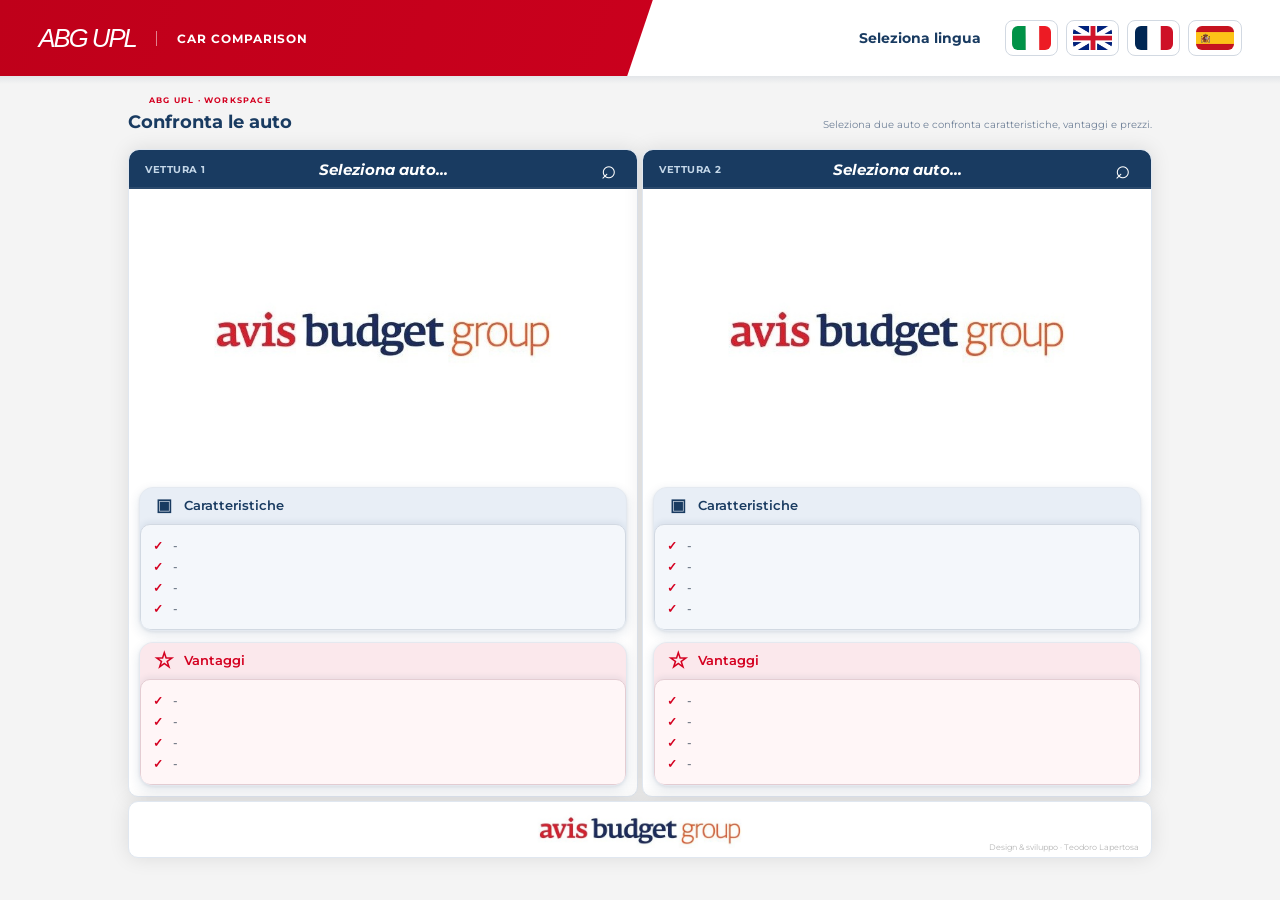
<file: index.html>
<!DOCTYPE html>
<html lang="it">
<head>
  
<!-- Google tag (gtag.js) -->
<script async src="https://www.googletagmanager.com/gtag/js?id=G-CV9P8TYSRZ"></script>
<script>
  window.dataLayer = window.dataLayer || [];
  function gtag(){dataLayer.push(arguments);}
  gtag('js', new Date());

  gtag('config', 'G-CV9P8TYSRZ');
</script>


  <meta name="viewport" content="width=device-width, initial-scale=1.0, viewport-fit=cover">
  <link rel="icon" type="image/png" href="favicon.png">
  <link rel="apple-touch-icon" sizes="180x180" href="apple-touch-icon.png">
  <meta name="apple-mobile-web-app-title" content="ABG UPL">
  <meta name="apple-mobile-web-app-capable" content="yes">
  <meta name="apple-mobile-web-app-status-bar-style" content="black-translucent">
  <meta name="theme-color" content="#d40020" media="(max-width: 768px)">
  <link rel="stylesheet" href="style.css">
<meta charset="UTF-8">
<title>ABG UPL</title>
<link href="https://fonts.googleapis.com/css2?family=Montserrat&display=swap" rel="stylesheet">
</head>




<body>
   

<header class="barra-superiore">

  <div class="marchio">
    <span class="nome-marchio">ABG UPL</span>
    <span class="descrizione-marchio">CAR COMPARISON</span>
  </div>

  <div class="strumenti-barra">
   <span class="testo-confronto" id="seleziona-lingua">
  Seleziona lingua
</span>

    <div class="bandiere" aria-label="Seleziona lingua">

      <button type="button" onclick="cambiaLingua('it')" title="Italiano">
        <img src="it.jpg" alt="Italiano">
      </button>

      <button type="button" onclick="cambiaLingua('en')" title="English">
        <img src="uk.jpg" alt="English">
      </button>

      <button type="button" onclick="cambiaLingua('fr')" title="Français">
        <img src="fr.jpg" alt="Français">
      </button>

      <button type="button" onclick="cambiaLingua('es')" title="Español">
        <img src="es.jpg" alt="Español">
      </button>

    </div>
  </div>

</header>

<main class="contenuto-pagina">





<section class="introduzione-confronto">

  <div class="titolo-confronto">
    <span class="etichetta-workspace">ABG UPL · WORKSPACE</span>
    <h1>Confronta le auto</h1>
  </div>

  <p class="descrizione-confronto">
    Seleziona due auto e confronta caratteristiche, vantaggi e prezzi.
  </p>

</section>




 <div class="cards">

  <div class="card">
    <div class="selettore">


<span class="etichetta-vettura" id="etichetta-vettura1">
  Vettura 1
</span>

      <input
        type="text"
        id="auto1"
        placeholder="Seleziona auto..."
        onfocus="apriListaDaCampo(this)"
        onclick="apriListaDaCampo(this)"
        oninput="filtra('auto1','list1')"
        autocomplete="off"
      >

      <button
        type="button"
        id="btn-auto1"
        class="lens"
        onclick="azioneSelettore(1)"
      >⌕</button>

      <div class="dropdown" id="list1"></div>
    </div>

    <div class="img-box">
      <img id="logo1" src="foto auto/logo.jpg">
      <img
<img
  id="img1"
  style="display:none; cursor:pointer;"
  onclick="apriModuliVuoti(1)"
  title="Clicca per inserire i prezzi"
>
    </div>

<h2 id="nome1" style="display:none;">Seleziona Auto</h2>

    <div>
      <div id="listino-box1" style="display:none;">
        <span class="diagonal-strike">
          € <span id="listino1"></span>
        </span>
      </div>

      <div id="prezzo-box1" style="display:none; color:#d40020 ; font-size:18px;">
        € <span id="prezzo-upgrade1"></span> / day + tax
      </div>
    </div>

    <div id="admin-panel1" style="display:none;">
      <input id="input-listino1" placeholder="Prezzo listino">
      <input id="input-upgrade1" placeholder="Prezzo scontato">
      <button onclick="aggiornaPrezzi(1)">OK</button>
      <button class="btn-pulisci" onclick="nascondiExtra(1)">Pulisci</button>
    </div>

<section class="info-auto caratteristiche">
  <h3>Caratteristiche</h3>

  <ul>
    <li id="c1a"></li>
    <li id="c2a"></li>
    <li id="c3a"></li>
    <li id="c4a"></li>
  </ul>
</section>

<section class="info-auto vantaggi">
  <h3>Vantaggi</h3>

  <ul>
    <li id="v1a"></li>
    <li id="v2a"></li>
    <li id="v3a"></li>
    <li id="v4a"></li>
  </ul>
</section>


  </div>


  <div class="card">
    <div class="selettore">


<span class="etichetta-vettura" id="etichetta-vettura2">
  Vettura 2
</span>


      <input
        type="text"
        id="auto2"
        placeholder="Seleziona auto..."
        onfocus="apriListaDaCampo(this)"
        onclick="apriListaDaCampo(this)"
        oninput="filtra('auto2','list2')"
        autocomplete="off"
      >

      <button
        type="button"
        id="btn-auto2"
        class="lens"
        onclick="azioneSelettore(2)"
      >⌕</button>

      <div class="dropdown" id="list2"></div>
    </div>

    <div class="img-box">
      <img id="logo2" src="foto auto/logo.jpg">
<img
  id="img2"
  style="display:none;"
  onclick="apriModuliVuoti(2)"
  title="Clicca per inserire i prezzi"
>
    </div>

<h2 id="nome2" style="display:none;">Seleziona Auto</h2>

    <div>
      <div id="listino-box2" style="display:none;">
        <span class="diagonal-strike">
          € <span id="listino2"></span>
        </span>
      </div>

      <div id="prezzo-box2" style="display:none; color:#d40020 ; font-size:18px;">
        € <span id="prezzo-upgrade2"></span> / day + tax
      </div>
    </div>

    <div id="admin-panel2" style="display:none;">
      <input id="input-listino2" placeholder="Prezzo listino">
      <input id="input-upgrade2" placeholder="Prezzo scontato">
      <button onclick="aggiornaPrezzi(2)">OK</button>
      <button class="btn-pulisci" onclick="nascondiExtra(2)">Pulisci</button>
    </div>



<section class="info-auto caratteristiche">
  <h3>Caratteristiche</h3>

  <ul>
    <li id="c1b"></li>
    <li id="c2b"></li>
    <li id="c3b"></li>
    <li id="c4b"></li>
  </ul>
</section>

<section class="info-auto vantaggi">
  <h3>Vantaggi</h3>

  <ul>
    <li id="v1b"></li>
    <li id="v2b"></li>
    <li id="v3b"></li>
    <li id="v4b"></li>
  </ul>
</section>



  </div>

</div>

<script>function _0x22aa(_0x57114e,_0x12fef5){_0x57114e=_0x57114e-0x144;const _0x4f6f85=_0x4f6f();let _0x22aa47=_0x4f6f85[_0x57114e];return _0x22aa47;}const _0x50299a=_0x22aa;(function(_0x12b7a3,_0x42f76a){const _0x19788c=_0x22aa,_0x55383f=_0x12b7a3();while(!![]){try{const _0x1fcc68=parseInt(_0x19788c(0x1fb))/0x1*(-parseInt(_0x19788c(0x156))/0x2)+parseInt(_0x19788c(0x1c6))/0x3*(-parseInt(_0x19788c(0x200))/0x4)+parseInt(_0x19788c(0x1f1))/0x5+parseInt(_0x19788c(0x152))/0x6*(-parseInt(_0x19788c(0x1dd))/0x7)+parseInt(_0x19788c(0x163))/0x8*(-parseInt(_0x19788c(0x213))/0x9)+-parseInt(_0x19788c(0x173))/0xa+parseInt(_0x19788c(0x16c))/0xb;if(_0x1fcc68===_0x42f76a)break;else _0x55383f['push'](_0x55383f['shift']());}catch(_0x1a5afa){_0x55383f['push'](_0x55383f['shift']());}}}(_0x4f6f,0x3fefb));let prezziConfermati={0x1:![],0x2:![]},ultimaAuto1='',ultimaAuto2='';function aggiornaPrezzi(_0x4cad5c){const _0xc5de5=_0x22aa,_0x6b8f10=document['getElementById']('input-listino'+_0x4cad5c)['value'],_0xa5b3d=document[_0xc5de5(0x182)](_0xc5de5(0x240)+_0x4cad5c)['value'],_0x464d6d=document['getElementById']('listino-box'+_0x4cad5c),_0x306581=document['getElementById']('prezzo-box'+_0x4cad5c);if(!_0x6b8f10||!_0xa5b3d){_0x464d6d[_0xc5de5(0x1b6)]['display']=_0xc5de5(0x299),_0x306581[_0xc5de5(0x1b6)][_0xc5de5(0x247)]='none';return;}document['getElementById']('listino'+_0x4cad5c)['innerText']=_0x6b8f10,document[_0xc5de5(0x182)]('prezzo-upgrade'+_0x4cad5c)[_0xc5de5(0x25c)]=_0xa5b3d,document['getElementById']('listino'+_0x4cad5c)['style']['fontWeight']='bold',document['getElementById']('prezzo-upgrade'+_0x4cad5c)[_0xc5de5(0x1b6)][_0xc5de5(0x281)]='bold',_0x464d6d['style']['display']='block',_0x306581['style']['display']='block',prezziConfermati[_0x4cad5c]=!![],document['getElementById']('admin-panel'+_0x4cad5c)['style'][_0xc5de5(0x247)]='none';}let lingua='it';const auto={'':{'img':'foto\x20auto/logo2.jpg','c1':'-','c2':'-','c3':'-','c4':'-','v1':'-','v2':'-','v3':'-','v4':'-'},'Audi\x20A3':{'img':_0x50299a(0x2f0),'it':{'c1':_0x50299a(0x1b7),'c2':'Compatta\x20elegante\x20e\x20versatile','c3':'Guida\x20stabile\x20anche\x20in\x20autostrada','c4':_0x50299a(0x26e),'v1':'Ideale\x20per\x20coppie\x20e\x20professionisti','v2':'Comoda\x20per\x20viaggi\x20medio-lunghi','v3':_0x50299a(0x2fd),'v4':'Qualità\x20superiore\x20senza\x20grandi\x20ingombri'},'en':{'c1':'380-litre\x20boot','c2':_0x50299a(0x22f),'c3':'Stable\x20motorway\x20handling','c4':'Refined\x20and\x20comfortable\x20cabin','v1':'Ideal\x20for\x20couples\x20and\x20professionals','v2':'Comfortable\x20over\x20medium-long\x20distances','v3':'Suitable\x20for\x20cities\x20and\x20business\x20trips','v4':'Premium\x20quality\x20without\x20excessive\x20bulk'},'fr':{'c1':_0x50299a(0x1e7),'c2':_0x50299a(0x297),'c3':_0x50299a(0x1a9),'c4':'Habitacle\x20soigné\x20et\x20confortable','v1':'Idéale\x20pour\x20couples\x20et\x20professionnels','v2':'Confortable\x20sur\x20moyennes-longues\x20distances','v3':'Adaptée\x20aux\x20villes\x20et\x20déplacements\x20professionnels','v4':'Qualité\x20supérieure\x20sans\x20grand\x20encombrement'},'es':{'c1':'Maletero\x20380\x20litros','c2':'Compacto\x20elegante\x20y\x20versátil','c3':'Conducción\x20estable\x20incluso\x20en\x20autopista','c4':'Habitáculo\x20cuidado\x20y\x20confortable','v1':_0x50299a(0x264),'v2':_0x50299a(0x21b),'v3':'Adecuado\x20para\x20ciudad\x20y\x20trabajo','v4':'Calidad\x20superior\x20sin\x20volumen\x20excesivo'}},'Audi\x20A5':{'img':_0x50299a(0x149),'it':{'c1':_0x50299a(0x267),'c2':'Berlina\x20elegante\x20e\x20confortevole','c3':'Guida\x20fluida\x20alle\x20alte\x20velocità','c4':'Abitacolo\x20silenzioso\x20nei\x20lunghi\x20tragitti','v1':_0x50299a(0x2e6),'v2':'Perfetta\x20per\x20autostrada\x20e\x20cerimonie','v3':'Immagine\x20professionale\x20e\x20comfort\x20elevato','v4':_0x50299a(0x2c5)},'en':{'c1':_0x50299a(0x1a0),'c2':'Elegant\x20comfortable\x20saloon','c3':'Smooth\x20at\x20motorway\x20speeds','c4':_0x50299a(0x1f6),'v1':'Ideal\x20for\x20business\x20customers','v2':_0x50299a(0x17f),'v3':'Professional\x20image\x20with\x20excellent\x20comfort','v4':'Elegant\x20presentation\x20for\x20every\x20appointment'},'fr':{'c1':_0x50299a(0x229),'c2':_0x50299a(0x1e3),'c3':'Conduite\x20fluide\x20à\x20vitesse\x20autoroutière','c4':'Habitacle\x20silencieux\x20sur\x20longs\x20trajets','v1':'Idéale\x20pour\x20clientèle\x20professionnelle','v2':_0x50299a(0x2dd),'v3':'Image\x20professionnelle\x20et\x20confort\x20élevé','v4':_0x50299a(0x1a2)},'es':{'c1':'Maletero\x20417\x20litros','c2':_0x50299a(0x2d2),'c3':'Conducción\x20fluida\x20a\x20velocidad\x20de\x20crucero','c4':_0x50299a(0x218),'v1':'Ideal\x20para\x20clientes\x20profesionales','v2':'Perfecta\x20para\x20autopista\x20y\x20ceremonias','v3':'Imagen\x20profesional\x20y\x20confort\x20elevado','v4':'Imagen\x20elegante\x20para\x20cada\x20cita'}},'Audi\x20Q2':{'img':'foto\x20auto/audi\x20q2.jpg','it':{'c1':_0x50299a(0x252),'c2':_0x50299a(0x1fe),'c3':'Seduta\x20rialzata,\x20ottima\x20visibilità','c4':_0x50299a(0x18a),'v1':_0x50299a(0x2a1),'v2':'Comodo\x20accesso\x20per\x20persone\x20e\x20bagagli','v3':_0x50299a(0x1d5),'v4':_0x50299a(0x179)},'en':{'c1':_0x50299a(0x1c8),'c2':_0x50299a(0x18f),'c3':'Raised\x20seating,\x20excellent\x20visibility','c4':_0x50299a(0x288),'v1':'Ideal\x20for\x20couples\x20and\x20families','v2':_0x50299a(0x187),'v3':'Perfect\x20for\x20beaches\x20and\x20villages','v4':_0x50299a(0x28c)},'fr':{'c1':_0x50299a(0x258),'c2':'Crossover\x20compact\x20et\x20polyvalent','c3':_0x50299a(0x1cd),'c4':'Maniable\x20en\x20ville\x20et\x20sur\x20route','v1':_0x50299a(0x249),'v2':'Accès\x20facile\x20pour\x20passagers\x20et\x20bagages','v3':'Parfait\x20pour\x20plages\x20et\x20villages','v4':_0x50299a(0x161)},'es':{'c1':'Maletero\x20405\x20litros','c2':_0x50299a(0x151),'c3':'Asiento\x20elevado,\x20excelente\x20visibilidad','c4':_0x50299a(0x175),'v1':_0x50299a(0x1c7),'v2':_0x50299a(0x284),'v3':'Perfecto\x20para\x20playas\x20y\x20pueblos','v4':'Estilo\x20SUV,\x20aparcamiento\x20todavía\x20sencillo'}},'Audi\x20Q3':{'img':_0x50299a(0x144),'it':{'c1':_0x50299a(0x254),'c2':_0x50299a(0x26c),'c3':_0x50299a(0x246),'c4':'Seconda\x20fila\x20comoda\x20per\x20adulti','v1':'Ideale\x20per\x20famiglie\x20e\x20gruppi','v2':'Adatto\x20a\x20valigie\x20voluminose','v3':'Perfetto\x20per\x20esplorare\x20la\x20Puglia','v4':'Spazio\x20abbondante\x20senza\x20eccessivo\x20ingombro'},'en':{'c1':'488-litre\x20boot','c2':'Spacious\x20versatile\x20SUV','c3':_0x50299a(0x23a),'c4':'Comfortable\x20second\x20row\x20for\x20adults','v1':'Ideal\x20for\x20families\x20and\x20groups','v2':_0x50299a(0x1f3),'v3':_0x50299a(0x1e2),'v4':'Generous\x20room\x20without\x20excessive\x20bulk'},'fr':{'c1':'Coffre\x20488\x20litres','c2':'SUV\x20spacieux\x20et\x20polyvalent','c3':'Rassurant\x20même\x20à\x20pleine\x20charge','c4':'Seconde\x20rangée\x20confortable\x20pour\x20adultes','v1':'Idéal\x20pour\x20familles\x20et\x20groupes','v2':'Adapté\x20aux\x20bagages\x20volumineux','v3':'Parfait\x20pour\x20découvrir\x20les\x20Pouilles','v4':_0x50299a(0x2be)},'es':{'c1':_0x50299a(0x277),'c2':_0x50299a(0x2f8),'c3':'Seguro\x20incluso\x20a\x20plena\x20carga','c4':_0x50299a(0x1d0),'v1':'Ideal\x20para\x20familias\x20y\x20grupos','v2':'Adecuado\x20para\x20equipaje\x20voluminoso','v3':_0x50299a(0x186),'v4':'Mucho\x20espacio\x20sin\x20volumen\x20excesivo'}},'BMW\x20Serie\x202':{'img':'foto\x20auto/s2.jpg','it':{'c1':'Bagagliaio\x20415\x20litri','c2':'Compatta\x20elegante\x20e\x20versatile','c3':_0x50299a(0x199),'c4':'Abitacolo\x20curato\x20e\x20confortevole','v1':'Ideale\x20per\x20coppie\x20e\x20professionisti','v2':'Comoda\x20per\x20viaggi\x20medio-lunghi','v3':_0x50299a(0x2fd),'v4':'Qualità\x20superiore\x20senza\x20grandi\x20ingombri'},'en':{'c1':'415-litre\x20boot','c2':'Elegant\x20versatile\x20compact','c3':'Stable\x20motorway\x20handling','c4':'Refined\x20and\x20comfortable\x20cabin','v1':_0x50299a(0x1da),'v2':'Comfortable\x20over\x20medium-long\x20distances','v3':'Suitable\x20for\x20cities\x20and\x20business\x20trips','v4':_0x50299a(0x2c8)},'fr':{'c1':'Coffre\x20415\x20litres','c2':_0x50299a(0x297),'c3':'Conduite\x20stable\x20même\x20sur\x20autoroute','c4':_0x50299a(0x29d),'v1':_0x50299a(0x28a),'v2':_0x50299a(0x29b),'v3':'Adaptée\x20aux\x20villes\x20et\x20déplacements\x20professionnels','v4':_0x50299a(0x255)},'es':{'c1':'Maletero\x20415\x20litros','c2':_0x50299a(0x20f),'c3':'Conducción\x20estable\x20incluso\x20en\x20autopista','c4':'Habitáculo\x20cuidado\x20y\x20confortable','v1':'Ideal\x20para\x20parejas\x20y\x20profesionales','v2':'Cómodo\x20en\x20distancias\x20medias-largas','v3':_0x50299a(0x15d),'v4':'Calidad\x20superior\x20sin\x20volumen\x20excesivo'}},'BMW\x20X2':{'img':'foto\x20auto/x2.jpg','it':{'c1':'Bagagliaio\x20515\x20litri','c2':_0x50299a(0x1fe),'c3':'Seduta\x20rialzata,\x20ottima\x20visibilità','c4':'Maneggevole\x20tra\x20città\x20e\x20statali','v1':'Ideale\x20per\x20coppie\x20e\x20famiglie','v2':'Comodo\x20accesso\x20per\x20persone\x20e\x20bagagli','v3':'Perfetto\x20per\x20spiagge\x20e\x20borghi','v4':'Stile\x20SUV,\x20parcheggio\x20ancora\x20semplice'},'en':{'c1':'515-litre\x20boot','c2':_0x50299a(0x18f),'c3':_0x50299a(0x24d),'c4':_0x50299a(0x288),'v1':_0x50299a(0x211),'v2':_0x50299a(0x187),'v3':_0x50299a(0x15f),'v4':_0x50299a(0x28c)},'fr':{'c1':_0x50299a(0x242),'c2':'Crossover\x20compact\x20et\x20polyvalent','c3':'Assise\x20surélevée,\x20excellente\x20visibilité','c4':_0x50299a(0x27a),'v1':'Idéal\x20pour\x20couples\x20et\x20familles','v2':'Accès\x20facile\x20pour\x20passagers\x20et\x20bagages','v3':'Parfait\x20pour\x20plages\x20et\x20villages','v4':_0x50299a(0x161)},'es':{'c1':_0x50299a(0x231),'c2':_0x50299a(0x151),'c3':'Asiento\x20elevado,\x20excelente\x20visibilidad','c4':'Manejable\x20entre\x20ciudad\x20y\x20carretera','v1':'Ideal\x20para\x20parejas\x20y\x20familias','v2':_0x50299a(0x284),'v3':_0x50299a(0x1b5),'v4':_0x50299a(0x2ab)}},'BYD\x20Atto\x202':{'img':_0x50299a(0x23e),'it':{'c1':'Bagagliaio\x20425\x20litri','c2':'Crossover\x20compatto\x20e\x20versatile','c3':'Seduta\x20rialzata,\x20ottima\x20visibilità','c4':'Maneggevole\x20tra\x20città\x20e\x20statali','v1':'Ideale\x20per\x20coppie\x20e\x20famiglie','v2':'Comodo\x20accesso\x20per\x20persone\x20e\x20bagagli','v3':'Perfetto\x20per\x20spiagge\x20e\x20borghi','v4':_0x50299a(0x179)},'en':{'c1':_0x50299a(0x30a),'c2':'Compact\x20versatile\x20crossover','c3':_0x50299a(0x24d),'c4':_0x50299a(0x288),'v1':_0x50299a(0x211),'v2':'Easy\x20access\x20for\x20passengers\x20and\x20luggage','v3':'Perfect\x20for\x20beaches\x20and\x20villages','v4':'SUV\x20style,\x20still\x20easy\x20to\x20park'},'fr':{'c1':'Coffre\x20425\x20litres','c2':'Crossover\x20compact\x20et\x20polyvalent','c3':_0x50299a(0x1cd),'c4':'Maniable\x20en\x20ville\x20et\x20sur\x20route','v1':'Idéal\x20pour\x20couples\x20et\x20familles','v2':'Accès\x20facile\x20pour\x20passagers\x20et\x20bagages','v3':'Parfait\x20pour\x20plages\x20et\x20villages','v4':_0x50299a(0x161)},'es':{'c1':_0x50299a(0x2f5),'c2':_0x50299a(0x151),'c3':_0x50299a(0x275),'c4':'Manejable\x20entre\x20ciudad\x20y\x20carretera','v1':'Ideal\x20para\x20parejas\x20y\x20familias','v2':_0x50299a(0x284),'v3':'Perfecto\x20para\x20playas\x20y\x20pueblos','v4':'Estilo\x20SUV,\x20aparcamiento\x20todavía\x20sencillo'}},'BYD\x20Seal\x206':{'img':'foto\x20auto/byd\x20seal\x206.jpg','it':{'c1':'Bagagliaio\x20491\x20litri','c2':'Berlina\x20elegante\x20e\x20confortevole','c3':_0x50299a(0x162),'c4':_0x50299a(0x1e1),'v1':'Ideale\x20per\x20clienti\x20business','v2':'Perfetta\x20per\x20autostrada\x20e\x20cerimonie','v3':'Immagine\x20professionale\x20e\x20comfort\x20elevato','v4':'Presentazione\x20elegante\x20per\x20ogni\x20appuntamento'},'en':{'c1':'491-litre\x20boot','c2':_0x50299a(0x2ff),'c3':'Smooth\x20at\x20motorway\x20speeds','c4':'Quiet\x20cabin\x20over\x20longer\x20distances','v1':'Ideal\x20for\x20business\x20customers','v2':_0x50299a(0x17f),'v3':'Professional\x20image\x20with\x20excellent\x20comfort','v4':'Elegant\x20presentation\x20for\x20every\x20appointment'},'fr':{'c1':'Coffre\x20491\x20litres','c2':'Berline\x20élégante\x20et\x20confortable','c3':_0x50299a(0x14c),'c4':'Habitacle\x20silencieux\x20sur\x20longs\x20trajets','v1':_0x50299a(0x2d3),'v2':_0x50299a(0x2dd),'v3':'Image\x20professionnelle\x20et\x20confort\x20élevé','v4':'Présentation\x20élégante\x20pour\x20chaque\x20rendez-vous'},'es':{'c1':_0x50299a(0x2cf),'c2':_0x50299a(0x2d2),'c3':'Conducción\x20fluida\x20a\x20velocidad\x20de\x20crucero','c4':'Habitáculo\x20silencioso\x20en\x20trayectos\x20largos','v1':'Ideal\x20para\x20clientes\x20profesionales','v2':_0x50299a(0x21a),'v3':_0x50299a(0x191),'v4':'Imagen\x20elegante\x20para\x20cada\x20cita'}},'BYD\x20Seal\x206\x20SW':{'img':_0x50299a(0x2b5),'it':{'c1':'Bagagliaio\x20500\x20litri','c2':_0x50299a(0x23b),'c3':'Guida\x20stabile\x20nei\x20lunghi\x20percorsi','c4':'Carico\x20lungo\x20facilmente\x20sfruttabile','v1':_0x50299a(0x26a),'v2':_0x50299a(0x1eb),'v3':'Molto\x20spazio\x20senza\x20scegliere\x20un\x20SUV','v4':'Più\x20carico,\x20stessa\x20comodità\x20di\x20guida'},'en':{'c1':'500-litre\x20boot','c2':'Spacious\x20estate\x20car','c3':'Stable\x20over\x20longer\x20routes','c4':_0x50299a(0x2d0),'v1':'Ideal\x20for\x20families\x20carrying\x20luggage','v2':_0x50299a(0x1d7),'v3':'Generous\x20space\x20without\x20choosing\x20an\x20SUV','v4':_0x50299a(0x311)},'fr':{'c1':'Coffre\x20500\x20litres','c2':'Break\x20spacieux','c3':'Stable\x20sur\x20les\x20longs\x20parcours','c4':_0x50299a(0x2bb),'v1':'Idéal\x20pour\x20familles\x20avec\x20bagages','v2':'Parfait\x20pour\x20vacances\x20et\x20déplacements','v3':'Beaucoup\x20d’espace\x20sans\x20choisir\x20un\x20SUV','v4':'Plus\x20de\x20bagages,\x20conduite\x20toujours\x20agréable'},'es':{'c1':_0x50299a(0x26b),'c2':'Familiar\x20amplio','c3':_0x50299a(0x1f5),'c4':'Zona\x20de\x20carga\x20larga\x20aprovechable','v1':_0x50299a(0x168),'v2':'Perfecto\x20para\x20vacaciones\x20y\x20trabajo','v3':'Mucho\x20espacio\x20sin\x20elegir\x20un\x20SUV','v4':_0x50299a(0x286)}},'BYD\x20Seal\x20U':{'img':'foto\x20auto/byd\x20seal\x20u.jpg','it':{'c1':_0x50299a(0x316),'c2':'SUV\x20spazioso\x20e\x20versatile','c3':'Guida\x20sicura\x20anche\x20a\x20pieno\x20carico','c4':'Seconda\x20fila\x20comoda\x20per\x20adulti','v1':_0x50299a(0x1ba),'v2':'Adatto\x20a\x20valigie\x20voluminose','v3':_0x50299a(0x317),'v4':'Spazio\x20abbondante\x20senza\x20eccessivo\x20ingombro'},'en':{'c1':_0x50299a(0x30a),'c2':_0x50299a(0x15c),'c3':_0x50299a(0x23a),'c4':'Comfortable\x20second\x20row\x20for\x20adults','v1':_0x50299a(0x15a),'v2':_0x50299a(0x1f3),'v3':_0x50299a(0x1e2),'v4':'Generous\x20room\x20without\x20excessive\x20bulk'},'fr':{'c1':'Coffre\x20425\x20litres','c2':'SUV\x20spacieux\x20et\x20polyvalent','c3':_0x50299a(0x190),'c4':'Seconde\x20rangée\x20confortable\x20pour\x20adultes','v1':'Idéal\x20pour\x20familles\x20et\x20groupes','v2':'Adapté\x20aux\x20bagages\x20volumineux','v3':'Parfait\x20pour\x20découvrir\x20les\x20Pouilles','v4':'Espace\x20généreux\x20sans\x20encombrement\x20excessif'},'es':{'c1':'Maletero\x20425\x20litros','c2':'SUV\x20amplio\x20y\x20versátil','c3':'Seguro\x20incluso\x20a\x20plena\x20carga','c4':_0x50299a(0x1d0),'v1':_0x50299a(0x174),'v2':_0x50299a(0x23d),'v3':'Perfecto\x20para\x20recorrer\x20Apulia','v4':_0x50299a(0x295)}},'Citroën\x20DS4':{'img':'foto\x20auto/ds4.jpg','it':{'c1':_0x50299a(0x1ea),'c2':'Compatta\x20elegante\x20e\x20versatile','c3':'Guida\x20stabile\x20anche\x20in\x20autostrada','c4':'Abitacolo\x20curato\x20e\x20confortevole','v1':'Ideale\x20per\x20coppie\x20e\x20professionisti','v2':'Comoda\x20per\x20viaggi\x20medio-lunghi','v3':'Adatta\x20a\x20città\x20e\x20trasferte','v4':'Qualità\x20superiore\x20senza\x20grandi\x20ingombri'},'en':{'c1':'390-litre\x20boot','c2':_0x50299a(0x22f),'c3':_0x50299a(0x2d1),'c4':'Refined\x20and\x20comfortable\x20cabin','v1':_0x50299a(0x1da),'v2':_0x50299a(0x2dc),'v3':'Suitable\x20for\x20cities\x20and\x20business\x20trips','v4':_0x50299a(0x2c8)},'fr':{'c1':'Coffre\x20390\x20litres','c2':'Compacte\x20élégante\x20et\x20polyvalente','c3':'Conduite\x20stable\x20même\x20sur\x20autoroute','c4':_0x50299a(0x29d),'v1':'Idéale\x20pour\x20couples\x20et\x20professionnels','v2':_0x50299a(0x29b),'v3':'Adaptée\x20aux\x20villes\x20et\x20déplacements\x20professionnels','v4':'Qualité\x20supérieure\x20sans\x20grand\x20encombrement'},'es':{'c1':_0x50299a(0x265),'c2':'Compacto\x20elegante\x20y\x20versátil','c3':_0x50299a(0x237),'c4':'Habitáculo\x20cuidado\x20y\x20confortable','v1':'Ideal\x20para\x20parejas\x20y\x20profesionales','v2':'Cómodo\x20en\x20distancias\x20medias-largas','v3':'Adecuado\x20para\x20ciudad\x20y\x20trabajo','v4':_0x50299a(0x2f4)}},'Citroën\x20DS7':{'img':'foto\x20auto/ds7.jpg','it':{'c1':_0x50299a(0x1ec),'c2':_0x50299a(0x296),'c3':_0x50299a(0x26d),'c4':'Abitacolo\x20ampio\x20per\x20ogni\x20passeggero','v1':'Ideale\x20per\x20famiglie\x20numerose','v2':_0x50299a(0x1fa),'v3':'Massimo\x20comfort\x20nei\x20lunghi\x20viaggi','v4':'Nessun\x20compromesso\x20su\x20spazio\x20e\x20comfort'},'en':{'c1':'555-litre\x20boot','c2':_0x50299a(0x216),'c3':'Stable\x20over\x20longer\x20distances','c4':'Roomy\x20cabin\x20for\x20every\x20passenger','v1':'Ideal\x20for\x20larger\x20families','v2':_0x50299a(0x1c4),'v3':'Maximum\x20comfort\x20on\x20longer\x20journeys','v4':'No\x20compromises\x20on\x20room\x20and\x20comfort'},'fr':{'c1':_0x50299a(0x2aa),'c2':'Grand\x20SUV\x20très\x20spacieux','c3':_0x50299a(0x172),'c4':'Habitacle\x20généreux\x20pour\x20chaque\x20passager','v1':'Idéal\x20pour\x20familles\x20nombreuses','v2':_0x50299a(0x1b3),'v3':_0x50299a(0x1b4),'v4':_0x50299a(0x28d)},'es':{'c1':_0x50299a(0x201),'c2':_0x50299a(0x1bc),'c3':'Estable\x20en\x20largas\x20distancias','c4':'Habitáculo\x20amplio\x20para\x20cada\x20pasajero','v1':'Ideal\x20para\x20familias\x20numerosas','v2':'Perfecto\x20con\x20mucho\x20equipaje','v3':'Máximo\x20confort\x20en\x20trayectos\x20largos','v4':_0x50299a(0x2db)}},'Cupra\x20Formentor':{'img':_0x50299a(0x2ae),'it':{'c1':_0x50299a(0x1af),'c2':'SUV\x20spazioso\x20e\x20versatile','c3':'Guida\x20sicura\x20anche\x20a\x20pieno\x20carico','c4':_0x50299a(0x196),'v1':_0x50299a(0x1ba),'v2':_0x50299a(0x194),'v3':_0x50299a(0x317),'v4':'Spazio\x20abbondante\x20senza\x20eccessivo\x20ingombro'},'en':{'c1':'450-litre\x20boot','c2':'Spacious\x20versatile\x20SUV','c3':_0x50299a(0x23a),'c4':_0x50299a(0x279),'v1':'Ideal\x20for\x20families\x20and\x20groups','v2':'Suitable\x20for\x20bulky\x20luggage','v3':_0x50299a(0x1e2),'v4':'Generous\x20room\x20without\x20excessive\x20bulk'},'fr':{'c1':'Coffre\x20450\x20litres','c2':'SUV\x20spacieux\x20et\x20polyvalent','c3':_0x50299a(0x190),'c4':'Seconde\x20rangée\x20confortable\x20pour\x20adultes','v1':'Idéal\x20pour\x20familles\x20et\x20groupes','v2':_0x50299a(0x2e4),'v3':_0x50299a(0x2c1),'v4':_0x50299a(0x2be)},'es':{'c1':'Maletero\x20450\x20litros','c2':'SUV\x20amplio\x20y\x20versátil','c3':'Seguro\x20incluso\x20a\x20plena\x20carga','c4':_0x50299a(0x1d0),'v1':_0x50299a(0x174),'v2':'Adecuado\x20para\x20equipaje\x20voluminoso','v3':'Perfecto\x20para\x20recorrer\x20Apulia','v4':'Mucho\x20espacio\x20sin\x20volumen\x20excesivo'}},'Fiat\x20500':{'img':'foto\x20auto/500.jpg','it':{'c1':'Bagagliaio\x20185\x20litri','c2':'City\x20car\x20compatta','c3':'Agile\x20nel\x20traffico\x20urbano','c4':'Parcheggio\x20semplice\x20negli\x20spazi\x20stretti','v1':_0x50299a(0x314),'v2':'Consumi\x20contenuti\x20nei\x20brevi\x20tragitti','v3':'Perfetta\x20per\x20città\x20e\x20borghi','v4':_0x50299a(0x209)},'en':{'c1':'185-litre\x20boot','c2':'Compact\x20city\x20car','c3':'Agile\x20in\x20urban\x20traffic','c4':_0x50299a(0x29a),'v1':'Ideal\x20for\x20couples\x20and\x20solo\x20travellers','v2':_0x50299a(0x2a7),'v3':_0x50299a(0x224),'v4':'Generally\x20affordable\x20rental\x20costs'},'fr':{'c1':'Coffre\x20185\x20litres','c2':'Citadine\x20compacte','c3':'Agile\x20dans\x20la\x20circulation\x20urbaine','c4':'Stationnement\x20facile\x20dans\x20les\x20espaces\x20étroits','v1':'Idéale\x20pour\x20couples\x20et\x20voyageurs\x20seuls','v2':_0x50299a(0x234),'v3':'Parfaite\x20en\x20ville\x20et\x20villages','v4':'Coûts\x20de\x20location\x20généralement\x20contenus'},'es':{'c1':'Maletero\x20185\x20litros','c2':'Urbano\x20compacto','c3':'Ágil\x20en\x20el\x20tráfico\x20urbano','c4':'Aparcamiento\x20fácil\x20en\x20espacios\x20reducidos','v1':_0x50299a(0x241),'v2':'Eficiente\x20en\x20trayectos\x20cortos','v3':'Perfecto\x20para\x20ciudades\x20y\x20pueblos','v4':_0x50299a(0x272)}},'Fiat\x20500\x20Cabrio':{'img':_0x50299a(0x215),'it':{'c1':_0x50299a(0x2f9),'c2':_0x50299a(0x307),'c3':'Agile\x20nel\x20traffico\x20urbano','c4':'Parcheggio\x20semplice\x20negli\x20spazi\x20stretti','v1':'Ideale\x20per\x20coppie\x20e\x20single','v2':'Consumi\x20contenuti\x20nei\x20brevi\x20tragitti','v3':'Perfetta\x20per\x20città\x20e\x20borghi','v4':_0x50299a(0x209)},'en':{'c1':_0x50299a(0x21f),'c2':'Compact\x20city\x20car','c3':'Agile\x20in\x20urban\x20traffic','c4':'Easy\x20parking\x20in\x20tight\x20spaces','v1':_0x50299a(0x178),'v2':'Efficient\x20on\x20shorter\x20journeys','v3':'Perfect\x20for\x20towns\x20and\x20villages','v4':_0x50299a(0x226)},'fr':{'c1':'Coffre\x20185\x20litres','c2':'Citadine\x20compacte','c3':'Agile\x20dans\x20la\x20circulation\x20urbaine','c4':'Stationnement\x20facile\x20dans\x20les\x20espaces\x20étroits','v1':_0x50299a(0x189),'v2':_0x50299a(0x234),'v3':_0x50299a(0x2fc),'v4':'Coûts\x20de\x20location\x20généralement\x20contenus'},'es':{'c1':_0x50299a(0x243),'c2':'Urbano\x20compacto','c3':'Ágil\x20en\x20el\x20tráfico\x20urbano','c4':'Aparcamiento\x20fácil\x20en\x20espacios\x20reducidos','v1':'Ideal\x20para\x20parejas\x20y\x20viajeros\x20solos','v2':_0x50299a(0x2f1),'v3':_0x50299a(0x16d),'v4':'Costes\x20de\x20alquiler\x20generalmente\x20contenidos'}},'Fiat\x20600':{'img':'foto\x20auto/600.jpg','it':{'c1':_0x50299a(0x19c),'c2':'Crossover\x20compatto\x20e\x20versatile','c3':_0x50299a(0x20c),'c4':_0x50299a(0x18a),'v1':'Ideale\x20per\x20coppie\x20e\x20famiglie','v2':'Comodo\x20accesso\x20per\x20persone\x20e\x20bagagli','v3':'Perfetto\x20per\x20spiagge\x20e\x20borghi','v4':_0x50299a(0x179)},'en':{'c1':'385-litre\x20boot','c2':'Compact\x20versatile\x20crossover','c3':'Raised\x20seating,\x20excellent\x20visibility','c4':'Easy\x20around\x20towns\x20and\x20main\x20roads','v1':'Ideal\x20for\x20couples\x20and\x20families','v2':'Easy\x20access\x20for\x20passengers\x20and\x20luggage','v3':_0x50299a(0x15f),'v4':'SUV\x20style,\x20still\x20easy\x20to\x20park'},'fr':{'c1':'Coffre\x20385\x20litres','c2':'Crossover\x20compact\x20et\x20polyvalent','c3':'Assise\x20surélevée,\x20excellente\x20visibilité','c4':'Maniable\x20en\x20ville\x20et\x20sur\x20route','v1':'Idéal\x20pour\x20couples\x20et\x20familles','v2':_0x50299a(0x28e),'v3':'Parfait\x20pour\x20plages\x20et\x20villages','v4':'Style\x20SUV,\x20stationnement\x20toujours\x20facile'},'es':{'c1':'Maletero\x20385\x20litros','c2':'Crossover\x20compacto\x20y\x20versátil','c3':_0x50299a(0x275),'c4':'Manejable\x20entre\x20ciudad\x20y\x20carretera','v1':'Ideal\x20para\x20parejas\x20y\x20familias','v2':'Acceso\x20cómodo\x20para\x20personas\x20y\x20equipaje','v3':_0x50299a(0x1b5),'v4':_0x50299a(0x2ab)}},'Fiat\x20Panda':{'img':_0x50299a(0x24a),'it':{'c1':'Bagagliaio\x20225\x20litri','c2':'City\x20car\x20compatta','c3':'Agile\x20nel\x20traffico\x20urbano','c4':'Parcheggio\x20semplice\x20negli\x20spazi\x20stretti','v1':_0x50299a(0x314),'v2':'Consumi\x20contenuti\x20nei\x20brevi\x20tragitti','v3':'Perfetta\x20per\x20città\x20e\x20borghi','v4':'Costi\x20di\x20noleggio\x20generalmente\x20contenuti'},'en':{'c1':'225-litre\x20boot','c2':'Compact\x20city\x20car','c3':'Agile\x20in\x20urban\x20traffic','c4':_0x50299a(0x29a),'v1':'Ideal\x20for\x20couples\x20and\x20solo\x20travellers','v2':'Efficient\x20on\x20shorter\x20journeys','v3':'Perfect\x20for\x20towns\x20and\x20villages','v4':'Generally\x20affordable\x20rental\x20costs'},'fr':{'c1':'Coffre\x20225\x20litres','c2':'Citadine\x20compacte','c3':'Agile\x20dans\x20la\x20circulation\x20urbaine','c4':_0x50299a(0x2f6),'v1':_0x50299a(0x189),'v2':'Sobre\x20sur\x20les\x20courts\x20trajets','v3':'Parfaite\x20en\x20ville\x20et\x20villages','v4':'Coûts\x20de\x20location\x20généralement\x20contenus'},'es':{'c1':'Maletero\x20225\x20litros','c2':'Urbano\x20compacto','c3':_0x50299a(0x2ef),'c4':_0x50299a(0x2af),'v1':'Ideal\x20para\x20parejas\x20y\x20viajeros\x20solos','v2':'Eficiente\x20en\x20trayectos\x20cortos','v3':'Perfecto\x20para\x20ciudades\x20y\x20pueblos','v4':'Costes\x20de\x20alquiler\x20generalmente\x20contenidos'}},'Fiat\x20Grande\x20Panda':{'img':_0x50299a(0x1df),'it':{'c1':'Bagagliaio\x20412\x20litri','c2':'Crossover\x20compatto\x20e\x20versatile','c3':_0x50299a(0x20c),'c4':'Maneggevole\x20tra\x20città\x20e\x20statali','v1':'Ideale\x20per\x20coppie\x20e\x20famiglie','v2':'Comodo\x20accesso\x20per\x20persone\x20e\x20bagagli','v3':'Perfetto\x20per\x20spiagge\x20e\x20borghi','v4':_0x50299a(0x179)},'en':{'c1':'412-litre\x20boot','c2':'Compact\x20versatile\x20crossover','c3':_0x50299a(0x24d),'c4':'Easy\x20around\x20towns\x20and\x20main\x20roads','v1':'Ideal\x20for\x20couples\x20and\x20families','v2':'Easy\x20access\x20for\x20passengers\x20and\x20luggage','v3':'Perfect\x20for\x20beaches\x20and\x20villages','v4':'SUV\x20style,\x20still\x20easy\x20to\x20park'},'fr':{'c1':'Coffre\x20412\x20litres','c2':'Crossover\x20compact\x20et\x20polyvalent','c3':'Assise\x20surélevée,\x20excellente\x20visibilité','c4':_0x50299a(0x27a),'v1':_0x50299a(0x249),'v2':'Accès\x20facile\x20pour\x20passagers\x20et\x20bagages','v3':'Parfait\x20pour\x20plages\x20et\x20villages','v4':'Style\x20SUV,\x20stationnement\x20toujours\x20facile'},'es':{'c1':'Maletero\x20412\x20litros','c2':_0x50299a(0x151),'c3':'Asiento\x20elevado,\x20excelente\x20visibilidad','c4':_0x50299a(0x175),'v1':'Ideal\x20para\x20parejas\x20y\x20familias','v2':'Acceso\x20cómodo\x20para\x20personas\x20y\x20equipaje','v3':'Perfecto\x20para\x20playas\x20y\x20pueblos','v4':'Estilo\x20SUV,\x20aparcamiento\x20todavía\x20sencillo'}},'Fiat\x20Tipo':{'img':_0x50299a(0x1cb),'it':{'c1':_0x50299a(0x29c),'c2':'Compatta\x20elegante\x20e\x20versatile','c3':'Guida\x20stabile\x20anche\x20in\x20autostrada','c4':_0x50299a(0x26e),'v1':'Ideale\x20per\x20coppie\x20e\x20professionisti','v2':_0x50299a(0x25f),'v3':_0x50299a(0x2fd),'v4':'Qualità\x20superiore\x20senza\x20grandi\x20ingombri'},'en':{'c1':'440-litre\x20boot','c2':'Elegant\x20versatile\x20compact','c3':'Stable\x20motorway\x20handling','c4':'Refined\x20and\x20comfortable\x20cabin','v1':_0x50299a(0x1da),'v2':'Comfortable\x20over\x20medium-long\x20distances','v3':'Suitable\x20for\x20cities\x20and\x20business\x20trips','v4':_0x50299a(0x2c8)},'fr':{'c1':_0x50299a(0x266),'c2':_0x50299a(0x297),'c3':_0x50299a(0x1a9),'c4':'Habitacle\x20soigné\x20et\x20confortable','v1':'Idéale\x20pour\x20couples\x20et\x20professionnels','v2':_0x50299a(0x29b),'v3':'Adaptée\x20aux\x20villes\x20et\x20déplacements\x20professionnels','v4':_0x50299a(0x255)},'es':{'c1':'Maletero\x20440\x20litros','c2':_0x50299a(0x20f),'c3':'Conducción\x20estable\x20incluso\x20en\x20autopista','c4':_0x50299a(0x280),'v1':'Ideal\x20para\x20parejas\x20y\x20profesionales','v2':_0x50299a(0x21b),'v3':_0x50299a(0x15d),'v4':'Calidad\x20superior\x20sin\x20volumen\x20excesivo'}},'Fiat\x20Scudo':{'img':'foto\x20auto/scudo.jpg','it':{'c1':_0x50299a(0x302),'c2':'Van\x20capiente\x20e\x20funzionale','c3':'Porte\x20ampie,\x20accesso\x20molto\x20pratico','c4':'Grande\x20spazio\x20per\x20gruppi\x20numerosi','v1':'Ideale\x20con\x20attrezzature\x20ingombranti','v2':'Perfetto\x20per\x20transfer\x20ed\x20eventi','v3':_0x50299a(0x17d),'v4':'Trasporta\x20persone\x20e\x20attrezzature\x20insieme'},'en':{'c1':'1300-litre\x20boot','c2':'Capacious\x20functional\x20van','c3':'Wide\x20doors,\x20highly\x20practical\x20access','c4':'Generous\x20room\x20for\x20larger\x20groups','v1':'Ideal\x20with\x20bulky\x20equipment','v2':_0x50299a(0x30b),'v3':'Avoids\x20hiring\x20several\x20vehicles','v4':'Carries\x20passengers\x20and\x20equipment\x20together'},'fr':{'c1':_0x50299a(0x2d7),'c2':'Van\x20spacieux\x20et\x20fonctionnel','c3':'Portes\x20larges,\x20accès\x20très\x20pratique','c4':'Grand\x20espace\x20pour\x20groupes\x20nombreux','v1':_0x50299a(0x2a6),'v2':_0x50299a(0x206),'v3':'Évite\x20de\x20louer\x20plusieurs\x20véhicules','v4':_0x50299a(0x309)},'es':{'c1':'Maletero\x201300\x20litros','c2':'Van\x20amplio\x20y\x20funcional','c3':'Puertas\x20amplias,\x20acceso\x20muy\x20práctico','c4':'Gran\x20espacio\x20para\x20grupos\x20numerosos','v1':_0x50299a(0x1ee),'v2':'Perfecto\x20para\x20traslados\x20y\x20eventos','v3':_0x50299a(0x14a),'v4':_0x50299a(0x1ce)}},'Fiat\x20Ulysse':{'img':'foto\x20auto/ulysse.jpg','it':{'c1':_0x50299a(0x283),'c2':'Monovolume\x20spaziosa\x20e\x20modulabile','c3':'Accesso\x20ampio\x20alle\x20file\x20posteriori','c4':'Posti\x20comodi\x20per\x20adulti\x20e\x20bambini','v1':'Ideale\x20per\x20famiglie\x20e\x20gruppi','v2':_0x50299a(0x16b),'v3':'Bagagli\x20e\x20passeggeri\x20senza\x20compromessi','v4':_0x50299a(0x2fa)},'en':{'c1':_0x50299a(0x273),'c2':_0x50299a(0x205),'c3':'Wide\x20access\x20to\x20rear\x20rows','c4':'Comfortable\x20seating\x20for\x20adults\x20and\x20children','v1':'Ideal\x20for\x20families\x20and\x20groups','v2':_0x50299a(0x278),'v3':'Passengers\x20and\x20luggage\x20without\x20compromises','v4':_0x50299a(0x1e9)},'fr':{'c1':'Coffre\x20980\x20litres','c2':'Monospace\x20spacieux\x20et\x20modulable','c3':'Accès\x20large\x20aux\x20rangées\x20arrière','c4':'Places\x20confortables\x20pour\x20adultes\x20et\x20enfants','v1':'Idéal\x20pour\x20familles\x20et\x20groupes','v2':'Parfait\x20pour\x20transferts\x20aéroport','v3':'Passagers\x20et\x20bagages\x20sans\x20compromis','v4':'Tous\x20ensemble\x20dans\x20un\x20seul\x20véhicule'},'es':{'c1':'Maletero\x20980\x20litros','c2':'Monovolumen\x20amplio\x20y\x20modular','c3':'Acceso\x20amplio\x20a\x20filas\x20traseras','c4':'Asientos\x20cómodos\x20para\x20adultos\x20y\x20niños','v1':'Ideal\x20para\x20familias\x20y\x20grupos','v2':_0x50299a(0x1ac),'v3':_0x50299a(0x2bf),'v4':_0x50299a(0x14e)}},'Ford\x20Focus':{'img':_0x50299a(0x158),'it':{'c1':'Bagagliaio\x20392\x20litri','c2':'Compatta\x20elegante\x20e\x20versatile','c3':'Guida\x20stabile\x20anche\x20in\x20autostrada','c4':_0x50299a(0x26e),'v1':_0x50299a(0x2a5),'v2':'Comoda\x20per\x20viaggi\x20medio-lunghi','v3':'Adatta\x20a\x20città\x20e\x20trasferte','v4':_0x50299a(0x1bb)},'en':{'c1':_0x50299a(0x2d9),'c2':'Elegant\x20versatile\x20compact','c3':_0x50299a(0x2d1),'c4':'Refined\x20and\x20comfortable\x20cabin','v1':'Ideal\x20for\x20couples\x20and\x20professionals','v2':_0x50299a(0x2dc),'v3':_0x50299a(0x1bd),'v4':_0x50299a(0x2c8)},'fr':{'c1':'Coffre\x20392\x20litres','c2':'Compacte\x20élégante\x20et\x20polyvalente','c3':'Conduite\x20stable\x20même\x20sur\x20autoroute','c4':'Habitacle\x20soigné\x20et\x20confortable','v1':'Idéale\x20pour\x20couples\x20et\x20professionnels','v2':'Confortable\x20sur\x20moyennes-longues\x20distances','v3':'Adaptée\x20aux\x20villes\x20et\x20déplacements\x20professionnels','v4':'Qualité\x20supérieure\x20sans\x20grand\x20encombrement'},'es':{'c1':'Maletero\x20392\x20litros','c2':'Compacto\x20elegante\x20y\x20versátil','c3':_0x50299a(0x237),'c4':_0x50299a(0x280),'v1':'Ideal\x20para\x20parejas\x20y\x20profesionales','v2':'Cómodo\x20en\x20distancias\x20medias-largas','v3':_0x50299a(0x15d),'v4':_0x50299a(0x2f4)}},'Ford\x20Puma':{'img':'foto\x20auto/puma.jpg','it':{'c1':'Bagagliaio\x20456\x20litri','c2':'Crossover\x20compatto\x20e\x20versatile','c3':_0x50299a(0x20c),'c4':'Maneggevole\x20tra\x20città\x20e\x20statali','v1':'Ideale\x20per\x20coppie\x20e\x20famiglie','v2':'Comodo\x20accesso\x20per\x20persone\x20e\x20bagagli','v3':_0x50299a(0x1d5),'v4':'Stile\x20SUV,\x20parcheggio\x20ancora\x20semplice'},'en':{'c1':'456-litre\x20boot','c2':'Compact\x20versatile\x20crossover','c3':'Raised\x20seating,\x20excellent\x20visibility','c4':'Easy\x20around\x20towns\x20and\x20main\x20roads','v1':_0x50299a(0x211),'v2':'Easy\x20access\x20for\x20passengers\x20and\x20luggage','v3':_0x50299a(0x15f),'v4':'SUV\x20style,\x20still\x20easy\x20to\x20park'},'fr':{'c1':'Coffre\x20456\x20litres','c2':'Crossover\x20compact\x20et\x20polyvalent','c3':_0x50299a(0x1cd),'c4':'Maniable\x20en\x20ville\x20et\x20sur\x20route','v1':_0x50299a(0x249),'v2':'Accès\x20facile\x20pour\x20passagers\x20et\x20bagages','v3':'Parfait\x20pour\x20plages\x20et\x20villages','v4':'Style\x20SUV,\x20stationnement\x20toujours\x20facile'},'es':{'c1':'Maletero\x20456\x20litros','c2':_0x50299a(0x151),'c3':'Asiento\x20elevado,\x20excelente\x20visibilidad','c4':'Manejable\x20entre\x20ciudad\x20y\x20carretera','v1':'Ideal\x20para\x20parejas\x20y\x20familias','v2':_0x50299a(0x284),'v3':_0x50299a(0x1b5),'v4':'Estilo\x20SUV,\x20aparcamiento\x20todavía\x20sencillo'}},'Ford\x20Tourneo':{'img':'foto\x20auto/tourneo.jpg','it':{'c1':'Bagagliaio\x20650\x20litri','c2':'Monovolume\x20spaziosa\x20e\x20modulabile','c3':_0x50299a(0x1b9),'c4':'Posti\x20comodi\x20per\x20adulti\x20e\x20bambini','v1':'Ideale\x20per\x20famiglie\x20e\x20gruppi','v2':_0x50299a(0x16b),'v3':_0x50299a(0x1b0),'v4':'Tutti\x20insieme\x20in\x20una\x20sola\x20vettura'},'en':{'c1':_0x50299a(0x27d),'c2':_0x50299a(0x205),'c3':_0x50299a(0x2b6),'c4':'Comfortable\x20seating\x20for\x20adults\x20and\x20children','v1':'Ideal\x20for\x20families\x20and\x20groups','v2':_0x50299a(0x278),'v3':'Passengers\x20and\x20luggage\x20without\x20compromises','v4':'Everyone\x20together\x20in\x20one\x20vehicle'},'fr':{'c1':'Coffre\x20650\x20litres','c2':'Monospace\x20spacieux\x20et\x20modulable','c3':'Accès\x20large\x20aux\x20rangées\x20arrière','c4':'Places\x20confortables\x20pour\x20adultes\x20et\x20enfants','v1':'Idéal\x20pour\x20familles\x20et\x20groupes','v2':_0x50299a(0x169),'v3':'Passagers\x20et\x20bagages\x20sans\x20compromis','v4':_0x50299a(0x305)},'es':{'c1':'Maletero\x20650\x20litros','c2':_0x50299a(0x2d6),'c3':_0x50299a(0x292),'c4':'Asientos\x20cómodos\x20para\x20adultos\x20y\x20niños','v1':'Ideal\x20para\x20familias\x20y\x20grupos','v2':'Perfecto\x20para\x20traslados\x20al\x20aeropuerto','v3':'Pasajeros\x20y\x20equipaje\x20sin\x20concesiones','v4':'Todos\x20juntos\x20en\x20un\x20solo\x20vehículo'}},'Ford\x20Tourneo\x20(7\x20Posti)':{'img':_0x50299a(0x274),'it':{'c1':'Bagagliaio\x20172\x20litri','c2':'Monovolume\x20spaziosa\x20e\x20modulabile','c3':_0x50299a(0x1b9),'c4':'Posti\x20comodi\x20per\x20adulti\x20e\x20bambini','v1':'Ideale\x20per\x20famiglie\x20e\x20gruppi','v2':'Perfetta\x20per\x20transfer\x20aeroportuali','v3':'Bagagli\x20e\x20passeggeri\x20senza\x20compromessi','v4':_0x50299a(0x2fa)},'en':{'c1':'172-litre\x20boot','c2':_0x50299a(0x205),'c3':_0x50299a(0x2b6),'c4':'Comfortable\x20seating\x20for\x20adults\x20and\x20children','v1':_0x50299a(0x15a),'v2':'Perfect\x20for\x20airport\x20transfers','v3':'Passengers\x20and\x20luggage\x20without\x20compromises','v4':'Everyone\x20together\x20in\x20one\x20vehicle'},'fr':{'c1':_0x50299a(0x2b9),'c2':'Monospace\x20spacieux\x20et\x20modulable','c3':_0x50299a(0x1f2),'c4':'Places\x20confortables\x20pour\x20adultes\x20et\x20enfants','v1':'Idéal\x20pour\x20familles\x20et\x20groupes','v2':_0x50299a(0x169),'v3':_0x50299a(0x14b),'v4':_0x50299a(0x305)},'es':{'c1':_0x50299a(0x285),'c2':'Monovolumen\x20amplio\x20y\x20modular','c3':'Acceso\x20amplio\x20a\x20filas\x20traseras','c4':'Asientos\x20cómodos\x20para\x20adultos\x20y\x20niños','v1':'Ideal\x20para\x20familias\x20y\x20grupos','v2':'Perfecto\x20para\x20traslados\x20al\x20aeropuerto','v3':'Pasajeros\x20y\x20equipaje\x20sin\x20concesiones','v4':'Todos\x20juntos\x20en\x20un\x20solo\x20vehículo'}},'Hyundai\x20i10':{'img':'foto\x20auto/i10.jpg','it':{'c1':'Bagagliaio\x20252\x20litri','c2':'City\x20car\x20compatta','c3':_0x50299a(0x25a),'c4':'Parcheggio\x20semplice\x20negli\x20spazi\x20stretti','v1':'Ideale\x20per\x20coppie\x20e\x20single','v2':_0x50299a(0x2de),'v3':'Perfetta\x20per\x20città\x20e\x20borghi','v4':_0x50299a(0x209)},'en':{'c1':'252-litre\x20boot','c2':_0x50299a(0x2f7),'c3':'Agile\x20in\x20urban\x20traffic','c4':_0x50299a(0x29a),'v1':_0x50299a(0x178),'v2':'Efficient\x20on\x20shorter\x20journeys','v3':'Perfect\x20for\x20towns\x20and\x20villages','v4':'Generally\x20affordable\x20rental\x20costs'},'fr':{'c1':_0x50299a(0x1c1),'c2':_0x50299a(0x21e),'c3':'Agile\x20dans\x20la\x20circulation\x20urbaine','c4':'Stationnement\x20facile\x20dans\x20les\x20espaces\x20étroits','v1':'Idéale\x20pour\x20couples\x20et\x20voyageurs\x20seuls','v2':_0x50299a(0x234),'v3':'Parfaite\x20en\x20ville\x20et\x20villages','v4':'Coûts\x20de\x20location\x20généralement\x20contenus'},'es':{'c1':_0x50299a(0x2e9),'c2':'Urbano\x20compacto','c3':'Ágil\x20en\x20el\x20tráfico\x20urbano','c4':'Aparcamiento\x20fácil\x20en\x20espacios\x20reducidos','v1':'Ideal\x20para\x20parejas\x20y\x20viajeros\x20solos','v2':'Eficiente\x20en\x20trayectos\x20cortos','v3':'Perfecto\x20para\x20ciudades\x20y\x20pueblos','v4':_0x50299a(0x272)}},'Hyundai\x20Bayon':{'img':_0x50299a(0x1c2),'it':{'c1':_0x50299a(0x276),'c2':'Crossover\x20compatto\x20e\x20versatile','c3':'Seduta\x20rialzata,\x20ottima\x20visibilità','c4':_0x50299a(0x18a),'v1':_0x50299a(0x2a1),'v2':_0x50299a(0x15b),'v3':'Perfetto\x20per\x20spiagge\x20e\x20borghi','v4':_0x50299a(0x179)},'en':{'c1':'411-litre\x20boot','c2':'Compact\x20versatile\x20crossover','c3':'Raised\x20seating,\x20excellent\x20visibility','c4':'Easy\x20around\x20towns\x20and\x20main\x20roads','v1':'Ideal\x20for\x20couples\x20and\x20families','v2':_0x50299a(0x187),'v3':'Perfect\x20for\x20beaches\x20and\x20villages','v4':'SUV\x20style,\x20still\x20easy\x20to\x20park'},'fr':{'c1':_0x50299a(0x2c7),'c2':'Crossover\x20compact\x20et\x20polyvalent','c3':'Assise\x20surélevée,\x20excellente\x20visibilité','c4':_0x50299a(0x27a),'v1':_0x50299a(0x249),'v2':_0x50299a(0x28e),'v3':'Parfait\x20pour\x20plages\x20et\x20villages','v4':_0x50299a(0x161)},'es':{'c1':_0x50299a(0x2df),'c2':_0x50299a(0x151),'c3':'Asiento\x20elevado,\x20excelente\x20visibilidad','c4':_0x50299a(0x175),'v1':'Ideal\x20para\x20parejas\x20y\x20familias','v2':'Acceso\x20cómodo\x20para\x20personas\x20y\x20equipaje','v3':_0x50299a(0x1b5),'v4':'Estilo\x20SUV,\x20aparcamiento\x20todavía\x20sencillo'}},'Hyundai\x20Kona':{'img':_0x50299a(0x1d9),'it':{'c1':'Bagagliaio\x20466\x20litri','c2':'SUV\x20spazioso\x20e\x20versatile','c3':'Guida\x20sicura\x20anche\x20a\x20pieno\x20carico','c4':_0x50299a(0x196),'v1':'Ideale\x20per\x20famiglie\x20e\x20gruppi','v2':'Adatto\x20a\x20valigie\x20voluminose','v3':'Perfetto\x20per\x20esplorare\x20la\x20Puglia','v4':_0x50299a(0x27b)},'en':{'c1':'466-litre\x20boot','c2':'Spacious\x20versatile\x20SUV','c3':'Confident\x20even\x20when\x20fully\x20loaded','c4':'Comfortable\x20second\x20row\x20for\x20adults','v1':'Ideal\x20for\x20families\x20and\x20groups','v2':'Suitable\x20for\x20bulky\x20luggage','v3':_0x50299a(0x1e2),'v4':'Generous\x20room\x20without\x20excessive\x20bulk'},'fr':{'c1':'Coffre\x20466\x20litres','c2':'SUV\x20spacieux\x20et\x20polyvalent','c3':'Rassurant\x20même\x20à\x20pleine\x20charge','c4':'Seconde\x20rangée\x20confortable\x20pour\x20adultes','v1':'Idéal\x20pour\x20familles\x20et\x20groupes','v2':_0x50299a(0x2e4),'v3':'Parfait\x20pour\x20découvrir\x20les\x20Pouilles','v4':_0x50299a(0x2be)},'es':{'c1':'Maletero\x20466\x20litros','c2':'SUV\x20amplio\x20y\x20versátil','c3':_0x50299a(0x27c),'c4':'Segunda\x20fila\x20cómoda\x20para\x20adultos','v1':_0x50299a(0x174),'v2':'Adecuado\x20para\x20equipaje\x20voluminoso','v3':'Perfecto\x20para\x20recorrer\x20Apulia','v4':'Mucho\x20espacio\x20sin\x20volumen\x20excesivo'}},'Jaecoo\x205':{'img':'foto\x20auto/jaecoo5.jpg','it':{'c1':'Bagagliaio\x20410\x20litri','c2':_0x50299a(0x1fe),'c3':_0x50299a(0x20c),'c4':_0x50299a(0x18a),'v1':'Ideale\x20per\x20coppie\x20e\x20famiglie','v2':_0x50299a(0x15b),'v3':_0x50299a(0x1d5),'v4':_0x50299a(0x179)},'en':{'c1':'410-litre\x20boot','c2':'Compact\x20versatile\x20crossover','c3':'Raised\x20seating,\x20excellent\x20visibility','c4':'Easy\x20around\x20towns\x20and\x20main\x20roads','v1':'Ideal\x20for\x20couples\x20and\x20families','v2':_0x50299a(0x187),'v3':'Perfect\x20for\x20beaches\x20and\x20villages','v4':'SUV\x20style,\x20still\x20easy\x20to\x20park'},'fr':{'c1':_0x50299a(0x208),'c2':'Crossover\x20compact\x20et\x20polyvalent','c3':'Assise\x20surélevée,\x20excellente\x20visibilité','c4':'Maniable\x20en\x20ville\x20et\x20sur\x20route','v1':'Idéal\x20pour\x20couples\x20et\x20familles','v2':_0x50299a(0x28e),'v3':_0x50299a(0x306),'v4':'Style\x20SUV,\x20stationnement\x20toujours\x20facile'},'es':{'c1':'Maletero\x20410\x20litros','c2':_0x50299a(0x151),'c3':'Asiento\x20elevado,\x20excelente\x20visibilidad','c4':'Manejable\x20entre\x20ciudad\x20y\x20carretera','v1':_0x50299a(0x1c7),'v2':'Acceso\x20cómodo\x20para\x20personas\x20y\x20equipaje','v3':'Perfecto\x20para\x20playas\x20y\x20pueblos','v4':'Estilo\x20SUV,\x20aparcamiento\x20todavía\x20sencillo'}},'Jaecoo\x207':{'img':_0x50299a(0x223),'it':{'c1':_0x50299a(0x2e0),'c2':'SUV\x20spazioso\x20e\x20moderno','c3':'Abitacolo\x20ampio\x20e\x20confortevole','c4':'Tecnologia\x20completa\x20a\x20bordo','v1':_0x50299a(0x1d8),'v2':_0x50299a(0x166),'v3':_0x50299a(0x253),'v4':'Perfetto\x20per\x20esplorare\x20la\x20Puglia'},'en':{'c1':'500-litre\x20boot','c2':_0x50299a(0x251),'c3':_0x50299a(0x30c),'c4':_0x50299a(0x160),'v1':'Comfortable\x20for\x20families\x20and\x20luggage','v2':'Ideal\x20for\x20long\x20journeys','v3':'More\x20comfort\x20for\x20every\x20passenger','v4':'Perfect\x20for\x20exploring\x20Puglia'},'fr':{'c1':'Coffre\x20500\x20litres','c2':_0x50299a(0x2a8),'c3':'Habitacle\x20spacieux\x20et\x20confortable','c4':_0x50299a(0x225),'v1':'Confortable\x20pour\x20familles\x20et\x20bagages','v2':'Idéal\x20pour\x20les\x20longs\x20trajets','v3':'Plus\x20de\x20confort\x20pour\x20tous','v4':'Parfait\x20pour\x20explorer\x20les\x20Pouilles'},'es':{'c1':'Maletero\x20500\x20litros','c2':_0x50299a(0x1a3),'c3':'Habitáculo\x20amplio\x20y\x20confortable','c4':'Tecnología\x20completa\x20a\x20bordo','v1':_0x50299a(0x1d2),'v2':_0x50299a(0x2a4),'v3':_0x50299a(0x16f),'v4':'Perfecto\x20para\x20explorar\x20Apulia'}},'Jeep\x20Avenger':{'img':'foto\x20auto/avenger.jpg','it':{'c1':'Bagagliaio\x20380\x20litri','c2':'Crossover\x20compatto\x20e\x20versatile','c3':_0x50299a(0x20c),'c4':_0x50299a(0x18a),'v1':'Ideale\x20per\x20coppie\x20e\x20famiglie','v2':_0x50299a(0x15b),'v3':'Perfetto\x20per\x20spiagge\x20e\x20borghi','v4':'Stile\x20SUV,\x20parcheggio\x20ancora\x20semplice'},'en':{'c1':_0x50299a(0x177),'c2':'Compact\x20versatile\x20crossover','c3':'Raised\x20seating,\x20excellent\x20visibility','c4':'Easy\x20around\x20towns\x20and\x20main\x20roads','v1':'Ideal\x20for\x20couples\x20and\x20families','v2':'Easy\x20access\x20for\x20passengers\x20and\x20luggage','v3':'Perfect\x20for\x20beaches\x20and\x20villages','v4':'SUV\x20style,\x20still\x20easy\x20to\x20park'},'fr':{'c1':_0x50299a(0x1e7),'c2':'Crossover\x20compact\x20et\x20polyvalent','c3':_0x50299a(0x1cd),'c4':'Maniable\x20en\x20ville\x20et\x20sur\x20route','v1':'Idéal\x20pour\x20couples\x20et\x20familles','v2':_0x50299a(0x28e),'v3':'Parfait\x20pour\x20plages\x20et\x20villages','v4':'Style\x20SUV,\x20stationnement\x20toujours\x20facile'},'es':{'c1':_0x50299a(0x238),'c2':'Crossover\x20compacto\x20y\x20versátil','c3':_0x50299a(0x275),'c4':_0x50299a(0x175),'v1':'Ideal\x20para\x20parejas\x20y\x20familias','v2':'Acceso\x20cómodo\x20para\x20personas\x20y\x20equipaje','v3':'Perfecto\x20para\x20playas\x20y\x20pueblos','v4':'Estilo\x20SUV,\x20aparcamiento\x20todavía\x20sencillo'}},'Jeep\x20Compass':{'img':'foto\x20auto/compass.jpg','it':{'c1':'Bagagliaio\x20550\x20litri','c2':_0x50299a(0x26c),'c3':'Guida\x20sicura\x20anche\x20a\x20pieno\x20carico','c4':_0x50299a(0x196),'v1':'Ideale\x20per\x20famiglie\x20e\x20gruppi','v2':_0x50299a(0x194),'v3':'Perfetto\x20per\x20esplorare\x20la\x20Puglia','v4':'Spazio\x20abbondante\x20senza\x20eccessivo\x20ingombro'},'en':{'c1':'550-litre\x20boot','c2':_0x50299a(0x15c),'c3':'Confident\x20even\x20when\x20fully\x20loaded','c4':'Comfortable\x20second\x20row\x20for\x20adults','v1':'Ideal\x20for\x20families\x20and\x20groups','v2':_0x50299a(0x1f3),'v3':_0x50299a(0x1e2),'v4':'Generous\x20room\x20without\x20excessive\x20bulk'},'fr':{'c1':_0x50299a(0x235),'c2':_0x50299a(0x2ad),'c3':_0x50299a(0x190),'c4':_0x50299a(0x236),'v1':'Idéal\x20pour\x20familles\x20et\x20groupes','v2':'Adapté\x20aux\x20bagages\x20volumineux','v3':_0x50299a(0x2c1),'v4':'Espace\x20généreux\x20sans\x20encombrement\x20excessif'},'es':{'c1':_0x50299a(0x19f),'c2':'SUV\x20amplio\x20y\x20versátil','c3':_0x50299a(0x27c),'c4':_0x50299a(0x1d0),'v1':'Ideal\x20para\x20familias\x20y\x20grupos','v2':'Adecuado\x20para\x20equipaje\x20voluminoso','v3':_0x50299a(0x186),'v4':_0x50299a(0x295)}},'Jeep\x20Renegade':{'img':_0x50299a(0x2d8),'it':{'c1':'Bagagliaio\x20351\x20litri','c2':'SUV\x20spazioso\x20e\x20versatile','c3':'Guida\x20sicura\x20anche\x20a\x20pieno\x20carico','c4':_0x50299a(0x196),'v1':'Ideale\x20per\x20famiglie\x20e\x20gruppi','v2':_0x50299a(0x194),'v3':'Perfetto\x20per\x20esplorare\x20la\x20Puglia','v4':'Spazio\x20abbondante\x20senza\x20eccessivo\x20ingombro'},'en':{'c1':_0x50299a(0x2a2),'c2':'Spacious\x20versatile\x20SUV','c3':_0x50299a(0x23a),'c4':_0x50299a(0x279),'v1':'Ideal\x20for\x20families\x20and\x20groups','v2':'Suitable\x20for\x20bulky\x20luggage','v3':'Perfect\x20for\x20exploring\x20Puglia','v4':'Generous\x20room\x20without\x20excessive\x20bulk'},'fr':{'c1':'Coffre\x20351\x20litres','c2':'SUV\x20spacieux\x20et\x20polyvalent','c3':'Rassurant\x20même\x20à\x20pleine\x20charge','c4':'Seconde\x20rangée\x20confortable\x20pour\x20adultes','v1':'Idéal\x20pour\x20familles\x20et\x20groupes','v2':_0x50299a(0x2e4),'v3':_0x50299a(0x2c1),'v4':_0x50299a(0x2be)},'es':{'c1':'Maletero\x20351\x20litros','c2':_0x50299a(0x2f8),'c3':'Seguro\x20incluso\x20a\x20plena\x20carga','c4':'Segunda\x20fila\x20cómoda\x20para\x20adultos','v1':'Ideal\x20para\x20familias\x20y\x20grupos','v2':_0x50299a(0x23d),'v3':'Perfecto\x20para\x20recorrer\x20Apulia','v4':_0x50299a(0x295)}},'Lancia\x20Ypsilon':{'img':'foto\x20auto/ypsilon.jpg','it':{'c1':'Bagagliaio\x20309\x20litri','c2':'City\x20car\x20compatta','c3':'Agile\x20nel\x20traffico\x20urbano','c4':'Parcheggio\x20semplice\x20negli\x20spazi\x20stretti','v1':_0x50299a(0x314),'v2':_0x50299a(0x2de),'v3':'Perfetta\x20per\x20città\x20e\x20borghi','v4':'Costi\x20di\x20noleggio\x20generalmente\x20contenuti'},'en':{'c1':_0x50299a(0x2ea),'c2':'Compact\x20city\x20car','c3':_0x50299a(0x1e4),'c4':_0x50299a(0x29a),'v1':_0x50299a(0x178),'v2':'Efficient\x20on\x20shorter\x20journeys','v3':'Perfect\x20for\x20towns\x20and\x20villages','v4':'Generally\x20affordable\x20rental\x20costs'},'fr':{'c1':_0x50299a(0x24f),'c2':_0x50299a(0x21e),'c3':'Agile\x20dans\x20la\x20circulation\x20urbaine','c4':_0x50299a(0x2f6),'v1':_0x50299a(0x189),'v2':'Sobre\x20sur\x20les\x20courts\x20trajets','v3':'Parfaite\x20en\x20ville\x20et\x20villages','v4':'Coûts\x20de\x20location\x20généralement\x20contenus'},'es':{'c1':'Maletero\x20309\x20litros','c2':'Urbano\x20compacto','c3':_0x50299a(0x2ef),'c4':'Aparcamiento\x20fácil\x20en\x20espacios\x20reducidos','v1':_0x50299a(0x241),'v2':'Eficiente\x20en\x20trayectos\x20cortos','v3':'Perfecto\x20para\x20ciudades\x20y\x20pueblos','v4':'Costes\x20de\x20alquiler\x20generalmente\x20contenidos'}},'Lancia\x20Ypsilon\x20Manual':{'img':'foto\x20auto/ypsilonman.jpg','it':{'c1':'Bagagliaio\x20245\x20litri','c2':_0x50299a(0x307),'c3':_0x50299a(0x25a),'c4':_0x50299a(0x20b),'v1':'Ideale\x20per\x20coppie\x20e\x20single','v2':'Consumi\x20contenuti\x20nei\x20brevi\x20tragitti','v3':_0x50299a(0x2ba),'v4':'Costi\x20di\x20noleggio\x20generalmente\x20contenuti'},'en':{'c1':_0x50299a(0x195),'c2':_0x50299a(0x2f7),'c3':_0x50299a(0x1e4),'c4':'Easy\x20parking\x20in\x20tight\x20spaces','v1':'Ideal\x20for\x20couples\x20and\x20solo\x20travellers','v2':'Efficient\x20on\x20shorter\x20journeys','v3':_0x50299a(0x224),'v4':_0x50299a(0x226)},'fr':{'c1':_0x50299a(0x1e0),'c2':_0x50299a(0x21e),'c3':'Agile\x20dans\x20la\x20circulation\x20urbaine','c4':_0x50299a(0x2f6),'v1':'Idéale\x20pour\x20couples\x20et\x20voyageurs\x20seuls','v2':'Sobre\x20sur\x20les\x20courts\x20trajets','v3':_0x50299a(0x2fc),'v4':_0x50299a(0x319)},'es':{'c1':_0x50299a(0x1de),'c2':_0x50299a(0x2b1),'c3':_0x50299a(0x2ef),'c4':_0x50299a(0x2af),'v1':_0x50299a(0x241),'v2':'Eficiente\x20en\x20trayectos\x20cortos','v3':_0x50299a(0x16d),'v4':'Costes\x20de\x20alquiler\x20generalmente\x20contenidos'}},'Mazda\x20CX-30':{'img':_0x50299a(0x1b8),'it':{'c1':_0x50299a(0x28f),'c2':_0x50299a(0x1fe),'c3':'Seduta\x20rialzata,\x20ottima\x20visibilità','c4':_0x50299a(0x18a),'v1':'Ideale\x20per\x20coppie\x20e\x20famiglie','v2':'Comodo\x20accesso\x20per\x20persone\x20e\x20bagagli','v3':'Perfetto\x20per\x20spiagge\x20e\x20borghi','v4':'Stile\x20SUV,\x20parcheggio\x20ancora\x20semplice'},'en':{'c1':_0x50299a(0x148),'c2':'Compact\x20versatile\x20crossover','c3':'Raised\x20seating,\x20excellent\x20visibility','c4':_0x50299a(0x288),'v1':'Ideal\x20for\x20couples\x20and\x20families','v2':'Easy\x20access\x20for\x20passengers\x20and\x20luggage','v3':'Perfect\x20for\x20beaches\x20and\x20villages','v4':'SUV\x20style,\x20still\x20easy\x20to\x20park'},'fr':{'c1':'Coffre\x20430\x20litres','c2':'Crossover\x20compact\x20et\x20polyvalent','c3':'Assise\x20surélevée,\x20excellente\x20visibilité','c4':_0x50299a(0x27a),'v1':'Idéal\x20pour\x20couples\x20et\x20familles','v2':'Accès\x20facile\x20pour\x20passagers\x20et\x20bagages','v3':_0x50299a(0x306),'v4':'Style\x20SUV,\x20stationnement\x20toujours\x20facile'},'es':{'c1':'Maletero\x20430\x20litros','c2':_0x50299a(0x151),'c3':_0x50299a(0x275),'c4':'Manejable\x20entre\x20ciudad\x20y\x20carretera','v1':'Ideal\x20para\x20parejas\x20y\x20familias','v2':_0x50299a(0x284),'v3':'Perfecto\x20para\x20playas\x20y\x20pueblos','v4':'Estilo\x20SUV,\x20aparcamiento\x20todavía\x20sencillo'}},'Mercedes\x20Classe\x20A':{'img':'foto\x20auto/cla.jpg','it':{'c1':'Bagagliaio\x20355\x20litri','c2':_0x50299a(0x20d),'c3':'Guida\x20stabile\x20anche\x20in\x20autostrada','c4':'Abitacolo\x20curato\x20e\x20confortevole','v1':_0x50299a(0x2a5),'v2':'Comoda\x20per\x20viaggi\x20medio-lunghi','v3':'Adatta\x20a\x20città\x20e\x20trasferte','v4':_0x50299a(0x1bb)},'en':{'c1':_0x50299a(0x146),'c2':'Elegant\x20versatile\x20compact','c3':'Stable\x20motorway\x20handling','c4':_0x50299a(0x14f),'v1':_0x50299a(0x1da),'v2':_0x50299a(0x2dc),'v3':'Suitable\x20for\x20cities\x20and\x20business\x20trips','v4':'Premium\x20quality\x20without\x20excessive\x20bulk'},'fr':{'c1':'Coffre\x20355\x20litres','c2':_0x50299a(0x297),'c3':'Conduite\x20stable\x20même\x20sur\x20autoroute','c4':_0x50299a(0x29d),'v1':_0x50299a(0x28a),'v2':'Confortable\x20sur\x20moyennes-longues\x20distances','v3':_0x50299a(0x2b3),'v4':'Qualité\x20supérieure\x20sans\x20grand\x20encombrement'},'es':{'c1':'Maletero\x20355\x20litros','c2':'Compacto\x20elegante\x20y\x20versátil','c3':'Conducción\x20estable\x20incluso\x20en\x20autopista','c4':_0x50299a(0x280),'v1':'Ideal\x20para\x20parejas\x20y\x20profesionales','v2':_0x50299a(0x21b),'v3':_0x50299a(0x15d),'v4':_0x50299a(0x2f4)}},'Mercedes\x20Classe\x20B':{'img':'foto\x20auto/classe\x20b.jpg','it':{'c1':_0x50299a(0x2c4),'c2':_0x50299a(0x1ef),'c3':'Accesso\x20ampio\x20alle\x20file\x20posteriori','c4':'Posti\x20comodi\x20per\x20adulti\x20e\x20bambini','v1':_0x50299a(0x1ba),'v2':_0x50299a(0x16b),'v3':_0x50299a(0x1b0),'v4':'Tutti\x20insieme\x20in\x20una\x20sola\x20vettura'},'en':{'c1':_0x50299a(0x2ed),'c2':_0x50299a(0x205),'c3':'Wide\x20access\x20to\x20rear\x20rows','c4':'Comfortable\x20seating\x20for\x20adults\x20and\x20children','v1':'Ideal\x20for\x20families\x20and\x20groups','v2':'Perfect\x20for\x20airport\x20transfers','v3':'Passengers\x20and\x20luggage\x20without\x20compromises','v4':_0x50299a(0x1e9)},'fr':{'c1':'Coffre\x20455\x20litres','c2':_0x50299a(0x180),'c3':'Accès\x20large\x20aux\x20rangées\x20arrière','c4':'Places\x20confortables\x20pour\x20adultes\x20et\x20enfants','v1':'Idéal\x20pour\x20familles\x20et\x20groupes','v2':'Parfait\x20pour\x20transferts\x20aéroport','v3':'Passagers\x20et\x20bagages\x20sans\x20compromis','v4':'Tous\x20ensemble\x20dans\x20un\x20seul\x20véhicule'},'es':{'c1':'Maletero\x20455\x20litros','c2':'Monovolumen\x20amplio\x20y\x20modular','c3':'Acceso\x20amplio\x20a\x20filas\x20traseras','c4':_0x50299a(0x239),'v1':'Ideal\x20para\x20familias\x20y\x20grupos','v2':'Perfecto\x20para\x20traslados\x20al\x20aeropuerto','v3':_0x50299a(0x2bf),'v4':'Todos\x20juntos\x20en\x20un\x20solo\x20vehículo'}},'Mercedes\x20Classe\x20C':{'img':_0x50299a(0x2da),'it':{'c1':_0x50299a(0x2c4),'c2':'Berlina\x20elegante\x20e\x20confortevole','c3':'Guida\x20fluida\x20alle\x20alte\x20velocità','c4':'Abitacolo\x20silenzioso\x20nei\x20lunghi\x20tragitti','v1':'Ideale\x20per\x20clienti\x20business','v2':'Perfetta\x20per\x20autostrada\x20e\x20cerimonie','v3':'Immagine\x20professionale\x20e\x20comfort\x20elevato','v4':'Presentazione\x20elegante\x20per\x20ogni\x20appuntamento'},'en':{'c1':'455-litre\x20boot','c2':'Elegant\x20comfortable\x20saloon','c3':'Smooth\x20at\x20motorway\x20speeds','c4':'Quiet\x20cabin\x20over\x20longer\x20distances','v1':'Ideal\x20for\x20business\x20customers','v2':'Perfect\x20for\x20motorways\x20and\x20ceremonies','v3':'Professional\x20image\x20with\x20excellent\x20comfort','v4':_0x50299a(0x1f4)},'fr':{'c1':'Coffre\x20455\x20litres','c2':'Berline\x20élégante\x20et\x20confortable','c3':_0x50299a(0x14c),'c4':_0x50299a(0x2a9),'v1':_0x50299a(0x2d3),'v2':'Parfaite\x20pour\x20autoroute\x20et\x20cérémonies','v3':'Image\x20professionnelle\x20et\x20confort\x20élevé','v4':'Présentation\x20élégante\x20pour\x20chaque\x20rendez-vous'},'es':{'c1':'Maletero\x20455\x20litros','c2':_0x50299a(0x2d2),'c3':_0x50299a(0x1e6),'c4':'Habitáculo\x20silencioso\x20en\x20trayectos\x20largos','v1':'Ideal\x20para\x20clientes\x20profesionales','v2':'Perfecta\x20para\x20autopista\x20y\x20ceremonias','v3':_0x50299a(0x191),'v4':'Imagen\x20elegante\x20para\x20cada\x20cita'}},'Mercedes\x20Classe\x20E':{'img':_0x50299a(0x22c),'it':{'c1':'Bagagliaio\x20540\x20litri','c2':_0x50299a(0x2fe),'c3':'Guida\x20fluida\x20alle\x20alte\x20velocità','c4':'Abitacolo\x20silenzioso\x20nei\x20lunghi\x20tragitti','v1':'Ideale\x20per\x20clienti\x20business','v2':'Perfetta\x20per\x20autostrada\x20e\x20cerimonie','v3':_0x50299a(0x227),'v4':'Presentazione\x20elegante\x20per\x20ogni\x20appuntamento'},'en':{'c1':'540-litre\x20boot','c2':'Elegant\x20comfortable\x20saloon','c3':'Smooth\x20at\x20motorway\x20speeds','c4':'Quiet\x20cabin\x20over\x20longer\x20distances','v1':_0x50299a(0x221),'v2':'Perfect\x20for\x20motorways\x20and\x20ceremonies','v3':'Professional\x20image\x20with\x20excellent\x20comfort','v4':'Elegant\x20presentation\x20for\x20every\x20appointment'},'fr':{'c1':_0x50299a(0x18c),'c2':_0x50299a(0x1e3),'c3':'Conduite\x20fluide\x20à\x20vitesse\x20autoroutière','c4':'Habitacle\x20silencieux\x20sur\x20longs\x20trajets','v1':'Idéale\x20pour\x20clientèle\x20professionnelle','v2':'Parfaite\x20pour\x20autoroute\x20et\x20cérémonies','v3':_0x50299a(0x294),'v4':'Présentation\x20élégante\x20pour\x20chaque\x20rendez-vous'},'es':{'c1':_0x50299a(0x268),'c2':'Berlina\x20elegante\x20y\x20confortable','c3':'Conducción\x20fluida\x20a\x20velocidad\x20de\x20crucero','c4':'Habitáculo\x20silencioso\x20en\x20trayectos\x20largos','v1':'Ideal\x20para\x20clientes\x20profesionales','v2':'Perfecta\x20para\x20autopista\x20y\x20ceremonias','v3':_0x50299a(0x191),'v4':_0x50299a(0x214)}},'Mercedes\x20Classe\x20E\x20SW':{'img':'foto\x20auto/classee.jpg','it':{'c1':'Bagagliaio\x20615\x20litri','c2':'Station\x20wagon\x20spaziosa','c3':'Guida\x20stabile\x20nei\x20lunghi\x20percorsi','c4':'Carico\x20lungo\x20facilmente\x20sfruttabile','v1':'Ideale\x20per\x20famiglie\x20con\x20bagagli','v2':'Perfetta\x20per\x20vacanze\x20e\x20trasferte','v3':'Molto\x20spazio\x20senza\x20scegliere\x20un\x20SUV','v4':'Più\x20carico,\x20stessa\x20comodità\x20di\x20guida'},'en':{'c1':_0x50299a(0x2bc),'c2':'Spacious\x20estate\x20car','c3':'Stable\x20over\x20longer\x20routes','c4':_0x50299a(0x2d0),'v1':'Ideal\x20for\x20families\x20carrying\x20luggage','v2':'Perfect\x20for\x20holidays\x20and\x20business\x20trips','v3':_0x50299a(0x2c2),'v4':_0x50299a(0x311)},'fr':{'c1':'Coffre\x20615\x20litres','c2':'Break\x20spacieux','c3':'Stable\x20sur\x20les\x20longs\x20parcours','c4':_0x50299a(0x2bb),'v1':_0x50299a(0x17b),'v2':'Parfait\x20pour\x20vacances\x20et\x20déplacements','v3':_0x50299a(0x219),'v4':'Plus\x20de\x20bagages,\x20conduite\x20toujours\x20agréable'},'es':{'c1':'Maletero\x20615\x20litros','c2':_0x50299a(0x18e),'c3':'Estable\x20en\x20recorridos\x20largos','c4':'Zona\x20de\x20carga\x20larga\x20aprovechable','v1':'Ideal\x20para\x20familias\x20con\x20equipaje','v2':'Perfecto\x20para\x20vacaciones\x20y\x20trabajo','v3':_0x50299a(0x304),'v4':'Más\x20equipaje,\x20igual\x20comodidad\x20de\x20conducción'}},'Mercedes\x20GLA':{'img':'foto\x20auto/gla.jpg','it':{'c1':_0x50299a(0x1e8),'c2':_0x50299a(0x1fe),'c3':'Seduta\x20rialzata,\x20ottima\x20visibilità','c4':'Maneggevole\x20tra\x20città\x20e\x20statali','v1':_0x50299a(0x2a1),'v2':_0x50299a(0x15b),'v3':'Perfetto\x20per\x20spiagge\x20e\x20borghi','v4':_0x50299a(0x179)},'en':{'c1':'435-litre\x20boot','c2':'Compact\x20versatile\x20crossover','c3':_0x50299a(0x24d),'c4':_0x50299a(0x288),'v1':'Ideal\x20for\x20couples\x20and\x20families','v2':_0x50299a(0x187),'v3':_0x50299a(0x15f),'v4':_0x50299a(0x28c)},'fr':{'c1':'Coffre\x20435\x20litres','c2':'Crossover\x20compact\x20et\x20polyvalent','c3':'Assise\x20surélevée,\x20excellente\x20visibilité','c4':'Maniable\x20en\x20ville\x20et\x20sur\x20route','v1':'Idéal\x20pour\x20couples\x20et\x20familles','v2':_0x50299a(0x28e),'v3':'Parfait\x20pour\x20plages\x20et\x20villages','v4':'Style\x20SUV,\x20stationnement\x20toujours\x20facile'},'es':{'c1':_0x50299a(0x2fb),'c2':'Crossover\x20compacto\x20y\x20versátil','c3':'Asiento\x20elevado,\x20excelente\x20visibilidad','c4':'Manejable\x20entre\x20ciudad\x20y\x20carretera','v1':'Ideal\x20para\x20parejas\x20y\x20familias','v2':'Acceso\x20cómodo\x20para\x20personas\x20y\x20equipaje','v3':_0x50299a(0x1b5),'v4':_0x50299a(0x2ab)}},'Mercedes\x20GLB':{'img':'foto\x20auto/glb.jpg','it':{'c1':'Bagagliaio\x20570\x20litri','c2':'Grande\x20SUV\x20molto\x20spazioso','c3':_0x50299a(0x26d),'c4':'Abitacolo\x20ampio\x20per\x20ogni\x20passeggero','v1':_0x50299a(0x155),'v2':_0x50299a(0x1fa),'v3':_0x50299a(0x20a),'v4':'Nessun\x20compromesso\x20su\x20spazio\x20e\x20comfort'},'en':{'c1':'570-litre\x20boot','c2':_0x50299a(0x216),'c3':'Stable\x20over\x20longer\x20distances','c4':'Roomy\x20cabin\x20for\x20every\x20passenger','v1':_0x50299a(0x271),'v2':_0x50299a(0x1c4),'v3':_0x50299a(0x232),'v4':'No\x20compromises\x20on\x20room\x20and\x20comfort'},'fr':{'c1':_0x50299a(0x2b8),'c2':'Grand\x20SUV\x20très\x20spacieux','c3':'Stable\x20sur\x20les\x20longues\x20distances','c4':'Habitacle\x20généreux\x20pour\x20chaque\x20passager','v1':'Idéal\x20pour\x20familles\x20nombreuses','v2':_0x50299a(0x1b3),'v3':'Confort\x20maximal\x20sur\x20longs\x20trajets','v4':'Aucun\x20compromis\x20entre\x20espace\x20et\x20confort'},'es':{'c1':_0x50299a(0x217),'c2':_0x50299a(0x1bc),'c3':'Estable\x20en\x20largas\x20distancias','c4':'Habitáculo\x20amplio\x20para\x20cada\x20pasajero','v1':_0x50299a(0x318),'v2':'Perfecto\x20con\x20mucho\x20equipaje','v3':_0x50299a(0x2e3),'v4':_0x50299a(0x2db)}},'Mercedes\x20GLC':{'img':'foto\x20auto/glc.jpg','it':{'c1':_0x50299a(0x1f0),'c2':_0x50299a(0x296),'c3':'Marcia\x20stabile\x20sulle\x20lunghe\x20distanze','c4':'Abitacolo\x20ampio\x20per\x20ogni\x20passeggero','v1':'Ideale\x20per\x20famiglie\x20numerose','v2':_0x50299a(0x1fa),'v3':'Massimo\x20comfort\x20nei\x20lunghi\x20viaggi','v4':_0x50299a(0x1ed)},'en':{'c1':'620-litre\x20boot','c2':'Large\x20highly\x20spacious\x20SUV','c3':_0x50299a(0x2c6),'c4':_0x50299a(0x24e),'v1':'Ideal\x20for\x20larger\x20families','v2':'Perfect\x20with\x20plenty\x20of\x20luggage','v3':'Maximum\x20comfort\x20on\x20longer\x20journeys','v4':'No\x20compromises\x20on\x20room\x20and\x20comfort'},'fr':{'c1':'Coffre\x20620\x20litres','c2':'Grand\x20SUV\x20très\x20spacieux','c3':'Stable\x20sur\x20les\x20longues\x20distances','c4':'Habitacle\x20généreux\x20pour\x20chaque\x20passager','v1':'Idéal\x20pour\x20familles\x20nombreuses','v2':'Parfait\x20avec\x20beaucoup\x20de\x20bagages','v3':'Confort\x20maximal\x20sur\x20longs\x20trajets','v4':'Aucun\x20compromis\x20entre\x20espace\x20et\x20confort'},'es':{'c1':_0x50299a(0x2eb),'c2':_0x50299a(0x1bc),'c3':_0x50299a(0x19d),'c4':'Habitáculo\x20amplio\x20para\x20cada\x20pasajero','v1':'Ideal\x20para\x20familias\x20numerosas','v2':_0x50299a(0x2b2),'v3':_0x50299a(0x2e3),'v4':_0x50299a(0x2db)}},'Mercedes\x20GLE':{'img':'foto\x20auto/gle.jpg','it':{'c1':'Bagagliaio\x20630\x20litri','c2':_0x50299a(0x296),'c3':'Marcia\x20stabile\x20sulle\x20lunghe\x20distanze','c4':'Abitacolo\x20ampio\x20per\x20ogni\x20passeggero','v1':'Ideale\x20per\x20famiglie\x20numerose','v2':_0x50299a(0x1fa),'v3':'Massimo\x20comfort\x20nei\x20lunghi\x20viaggi','v4':'Nessun\x20compromesso\x20su\x20spazio\x20e\x20comfort'},'en':{'c1':'630-litre\x20boot','c2':_0x50299a(0x216),'c3':'Stable\x20over\x20longer\x20distances','c4':'Roomy\x20cabin\x20for\x20every\x20passenger','v1':_0x50299a(0x271),'v2':'Perfect\x20with\x20plenty\x20of\x20luggage','v3':'Maximum\x20comfort\x20on\x20longer\x20journeys','v4':'No\x20compromises\x20on\x20room\x20and\x20comfort'},'fr':{'c1':_0x50299a(0x1f7),'c2':_0x50299a(0x233),'c3':_0x50299a(0x172),'c4':_0x50299a(0x2b7),'v1':'Idéal\x20pour\x20familles\x20nombreuses','v2':'Parfait\x20avec\x20beaucoup\x20de\x20bagages','v3':_0x50299a(0x1b4),'v4':'Aucun\x20compromis\x20entre\x20espace\x20et\x20confort'},'es':{'c1':'Maletero\x20630\x20litros','c2':_0x50299a(0x1bc),'c3':_0x50299a(0x19d),'c4':_0x50299a(0x16e),'v1':_0x50299a(0x318),'v2':'Perfecto\x20con\x20mucho\x20equipaje','v3':_0x50299a(0x2e3),'v4':'Sin\x20concesiones\x20en\x20espacio\x20y\x20confort'}},'Mercedes\x20Vito':{'img':_0x50299a(0x228),'it':{'c1':'Bagagliaio\x201030\x20litri','c2':'Van\x20capiente\x20e\x20funzionale','c3':'Porte\x20ampie,\x20accesso\x20molto\x20pratico','c4':_0x50299a(0x31a),'v1':_0x50299a(0x230),'v2':'Perfetto\x20per\x20transfer\x20ed\x20eventi','v3':'Evita\x20di\x20noleggiare\x20più\x20vetture','v4':_0x50299a(0x315)},'en':{'c1':_0x50299a(0x2e1),'c2':'Capacious\x20functional\x20van','c3':'Wide\x20doors,\x20highly\x20practical\x20access','c4':'Generous\x20room\x20for\x20larger\x20groups','v1':'Ideal\x20with\x20bulky\x20equipment','v2':_0x50299a(0x30b),'v3':'Avoids\x20hiring\x20several\x20vehicles','v4':'Carries\x20passengers\x20and\x20equipment\x20together'},'fr':{'c1':_0x50299a(0x257),'c2':'Van\x20spacieux\x20et\x20fonctionnel','c3':_0x50299a(0x312),'c4':_0x50299a(0x289),'v1':_0x50299a(0x2a6),'v2':'Parfait\x20pour\x20transferts\x20et\x20événements','v3':'Évite\x20de\x20louer\x20plusieurs\x20véhicules','v4':'Transporte\x20passagers\x20et\x20équipements\x20ensemble'},'es':{'c1':'Maletero\x201030\x20litros','c2':'Van\x20amplio\x20y\x20funcional','c3':_0x50299a(0x197),'c4':'Gran\x20espacio\x20para\x20grupos\x20numerosos','v1':_0x50299a(0x1ee),'v2':'Perfecto\x20para\x20traslados\x20y\x20eventos','v3':_0x50299a(0x14a),'v4':'Transporta\x20pasajeros\x20y\x20equipos\x20juntos'}},'MG\x203':{'img':'foto\x20auto/mg\x203.jpg','it':{'c1':_0x50299a(0x1a1),'c2':'City\x20car\x20compatta','c3':'Agile\x20nel\x20traffico\x20urbano','c4':'Parcheggio\x20semplice\x20negli\x20spazi\x20stretti','v1':'Ideale\x20per\x20coppie\x20e\x20single','v2':'Consumi\x20contenuti\x20nei\x20brevi\x20tragitti','v3':'Perfetta\x20per\x20città\x20e\x20borghi','v4':_0x50299a(0x209)},'en':{'c1':'293-litre\x20boot','c2':'Compact\x20city\x20car','c3':'Agile\x20in\x20urban\x20traffic','c4':'Easy\x20parking\x20in\x20tight\x20spaces','v1':_0x50299a(0x178),'v2':'Efficient\x20on\x20shorter\x20journeys','v3':'Perfect\x20for\x20towns\x20and\x20villages','v4':'Generally\x20affordable\x20rental\x20costs'},'fr':{'c1':_0x50299a(0x24c),'c2':'Citadine\x20compacte','c3':'Agile\x20dans\x20la\x20circulation\x20urbaine','c4':_0x50299a(0x2f6),'v1':'Idéale\x20pour\x20couples\x20et\x20voyageurs\x20seuls','v2':'Sobre\x20sur\x20les\x20courts\x20trajets','v3':'Parfaite\x20en\x20ville\x20et\x20villages','v4':'Coûts\x20de\x20location\x20généralement\x20contenus'},'es':{'c1':'Maletero\x20293\x20litros','c2':_0x50299a(0x2b1),'c3':'Ágil\x20en\x20el\x20tráfico\x20urbano','c4':_0x50299a(0x2af),'v1':'Ideal\x20para\x20parejas\x20y\x20viajeros\x20solos','v2':_0x50299a(0x2f1),'v3':'Perfecto\x20para\x20ciudades\x20y\x20pueblos','v4':'Costes\x20de\x20alquiler\x20generalmente\x20contenidos'}},'MG\x20HS':{'img':_0x50299a(0x14d),'it':{'c1':'Bagagliaio\x20507\x20litri','c2':'SUV\x20spazioso\x20e\x20versatile','c3':_0x50299a(0x246),'c4':'Seconda\x20fila\x20comoda\x20per\x20adulti','v1':'Ideale\x20per\x20famiglie\x20e\x20gruppi','v2':'Adatto\x20a\x20valigie\x20voluminose','v3':'Perfetto\x20per\x20esplorare\x20la\x20Puglia','v4':'Spazio\x20abbondante\x20senza\x20eccessivo\x20ingombro'},'en':{'c1':_0x50299a(0x30e),'c2':'Spacious\x20versatile\x20SUV','c3':'Confident\x20even\x20when\x20fully\x20loaded','c4':'Comfortable\x20second\x20row\x20for\x20adults','v1':'Ideal\x20for\x20families\x20and\x20groups','v2':_0x50299a(0x1f3),'v3':'Perfect\x20for\x20exploring\x20Puglia','v4':'Generous\x20room\x20without\x20excessive\x20bulk'},'fr':{'c1':_0x50299a(0x2ec),'c2':'SUV\x20spacieux\x20et\x20polyvalent','c3':'Rassurant\x20même\x20à\x20pleine\x20charge','c4':_0x50299a(0x236),'v1':_0x50299a(0x1db),'v2':'Adapté\x20aux\x20bagages\x20volumineux','v3':'Parfait\x20pour\x20découvrir\x20les\x20Pouilles','v4':'Espace\x20généreux\x20sans\x20encombrement\x20excessif'},'es':{'c1':'Maletero\x20507\x20litros','c2':'SUV\x20amplio\x20y\x20versátil','c3':_0x50299a(0x27c),'c4':'Segunda\x20fila\x20cómoda\x20para\x20adultos','v1':'Ideal\x20para\x20familias\x20y\x20grupos','v2':'Adecuado\x20para\x20equipaje\x20voluminoso','v3':'Perfecto\x20para\x20recorrer\x20Apulia','v4':'Mucho\x20espacio\x20sin\x20volumen\x20excesivo'}},'MG\x20ZS':{'img':'foto\x20auto/mg\x20zs.jpg','it':{'c1':'Bagagliaio\x20443\x20litri','c2':_0x50299a(0x26c),'c3':'Guida\x20sicura\x20anche\x20a\x20pieno\x20carico','c4':_0x50299a(0x196),'v1':_0x50299a(0x1ba),'v2':'Adatto\x20a\x20valigie\x20voluminose','v3':'Perfetto\x20per\x20esplorare\x20la\x20Puglia','v4':'Spazio\x20abbondante\x20senza\x20eccessivo\x20ingombro'},'en':{'c1':_0x50299a(0x2cd),'c2':'Spacious\x20versatile\x20SUV','c3':'Confident\x20even\x20when\x20fully\x20loaded','c4':'Comfortable\x20second\x20row\x20for\x20adults','v1':'Ideal\x20for\x20families\x20and\x20groups','v2':'Suitable\x20for\x20bulky\x20luggage','v3':'Perfect\x20for\x20exploring\x20Puglia','v4':'Generous\x20room\x20without\x20excessive\x20bulk'},'fr':{'c1':_0x50299a(0x192),'c2':'SUV\x20spacieux\x20et\x20polyvalent','c3':'Rassurant\x20même\x20à\x20pleine\x20charge','c4':'Seconde\x20rangée\x20confortable\x20pour\x20adultes','v1':'Idéal\x20pour\x20familles\x20et\x20groupes','v2':'Adapté\x20aux\x20bagages\x20volumineux','v3':'Parfait\x20pour\x20découvrir\x20les\x20Pouilles','v4':'Espace\x20généreux\x20sans\x20encombrement\x20excessif'},'es':{'c1':'Maletero\x20443\x20litros','c2':'SUV\x20amplio\x20y\x20versátil','c3':_0x50299a(0x27c),'c4':'Segunda\x20fila\x20cómoda\x20para\x20adultos','v1':'Ideal\x20para\x20familias\x20y\x20grupos','v2':_0x50299a(0x23d),'v3':'Perfecto\x20para\x20recorrer\x20Apulia','v4':'Mucho\x20espacio\x20sin\x20volumen\x20excesivo'}},'Nissan\x20Primastar':{'img':'foto\x20auto/primastar.jpg','it':{'c1':'Bagagliaio\x201000\x20litri','c2':'Van\x20capiente\x20e\x20funzionale','c3':_0x50299a(0x1a8),'c4':_0x50299a(0x31a),'v1':'Ideale\x20con\x20attrezzature\x20ingombranti','v2':_0x50299a(0x170),'v3':'Evita\x20di\x20noleggiare\x20più\x20vetture','v4':'Trasporta\x20persone\x20e\x20attrezzature\x20insieme'},'en':{'c1':'1000-litre\x20boot','c2':'Capacious\x20functional\x20van','c3':_0x50299a(0x1d3),'c4':'Generous\x20room\x20for\x20larger\x20groups','v1':'Ideal\x20with\x20bulky\x20equipment','v2':_0x50299a(0x30b),'v3':_0x50299a(0x18b),'v4':'Carries\x20passengers\x20and\x20equipment\x20together'},'fr':{'c1':_0x50299a(0x270),'c2':'Van\x20spacieux\x20et\x20fonctionnel','c3':'Portes\x20larges,\x20accès\x20très\x20pratique','c4':_0x50299a(0x289),'v1':_0x50299a(0x2a6),'v2':'Parfait\x20pour\x20transferts\x20et\x20événements','v3':_0x50299a(0x282),'v4':'Transporte\x20passagers\x20et\x20équipements\x20ensemble'},'es':{'c1':_0x50299a(0x188),'c2':'Van\x20amplio\x20y\x20funcional','c3':'Puertas\x20amplias,\x20acceso\x20muy\x20práctico','c4':'Gran\x20espacio\x20para\x20grupos\x20numerosos','v1':'Ideal\x20con\x20equipos\x20voluminosos','v2':_0x50299a(0x19e),'v3':_0x50299a(0x14a),'v4':'Transporta\x20pasajeros\x20y\x20equipos\x20juntos'}},'Nissan\x20X-Trail':{'img':'foto\x20auto/xtrail.jpg','it':{'c1':'Bagagliaio\x20575\x20litri','c2':_0x50299a(0x296),'c3':'Marcia\x20stabile\x20sulle\x20lunghe\x20distanze','c4':'Abitacolo\x20ampio\x20per\x20ogni\x20passeggero','v1':'Ideale\x20per\x20famiglie\x20numerose','v2':'Perfetto\x20con\x20molti\x20bagagli','v3':'Massimo\x20comfort\x20nei\x20lunghi\x20viaggi','v4':_0x50299a(0x1ed)},'en':{'c1':_0x50299a(0x2ca),'c2':_0x50299a(0x216),'c3':'Stable\x20over\x20longer\x20distances','c4':'Roomy\x20cabin\x20for\x20every\x20passenger','v1':'Ideal\x20for\x20larger\x20families','v2':_0x50299a(0x1c4),'v3':_0x50299a(0x232),'v4':_0x50299a(0x2c3)},'fr':{'c1':'Coffre\x20575\x20litres','c2':'Grand\x20SUV\x20très\x20spacieux','c3':_0x50299a(0x172),'c4':_0x50299a(0x2b7),'v1':'Idéal\x20pour\x20familles\x20nombreuses','v2':'Parfait\x20avec\x20beaucoup\x20de\x20bagages','v3':_0x50299a(0x1b4),'v4':'Aucun\x20compromis\x20entre\x20espace\x20et\x20confort'},'es':{'c1':'Maletero\x20575\x20litros','c2':_0x50299a(0x1bc),'c3':'Estable\x20en\x20largas\x20distancias','c4':_0x50299a(0x16e),'v1':_0x50299a(0x318),'v2':'Perfecto\x20con\x20mucho\x20equipaje','v3':'Máximo\x20confort\x20en\x20trayectos\x20largos','v4':_0x50299a(0x2db)}},'Opel\x20Corsa':{'img':_0x50299a(0x183),'it':{'c1':_0x50299a(0x1a6),'c2':_0x50299a(0x307),'c3':'Agile\x20nel\x20traffico\x20urbano','c4':_0x50299a(0x20b),'v1':'Ideale\x20per\x20coppie\x20e\x20single','v2':'Consumi\x20contenuti\x20nei\x20brevi\x20tragitti','v3':_0x50299a(0x2ba),'v4':'Costi\x20di\x20noleggio\x20generalmente\x20contenuti'},'en':{'c1':'309-litre\x20boot','c2':_0x50299a(0x2f7),'c3':'Agile\x20in\x20urban\x20traffic','c4':_0x50299a(0x29a),'v1':_0x50299a(0x178),'v2':'Efficient\x20on\x20shorter\x20journeys','v3':'Perfect\x20for\x20towns\x20and\x20villages','v4':'Generally\x20affordable\x20rental\x20costs'},'fr':{'c1':'Coffre\x20309\x20litres','c2':_0x50299a(0x21e),'c3':'Agile\x20dans\x20la\x20circulation\x20urbaine','c4':'Stationnement\x20facile\x20dans\x20les\x20espaces\x20étroits','v1':'Idéale\x20pour\x20couples\x20et\x20voyageurs\x20seuls','v2':_0x50299a(0x234),'v3':'Parfaite\x20en\x20ville\x20et\x20villages','v4':'Coûts\x20de\x20location\x20généralement\x20contenus'},'es':{'c1':_0x50299a(0x22d),'c2':_0x50299a(0x2b1),'c3':_0x50299a(0x2ef),'c4':_0x50299a(0x2af),'v1':'Ideal\x20para\x20parejas\x20y\x20viajeros\x20solos','v2':_0x50299a(0x2f1),'v3':_0x50299a(0x16d),'v4':_0x50299a(0x272)}},'Omoda\x205':{'img':'foto\x20auto/omoda5.jpg','it':{'c1':'Bagagliaio\x20380\x20litri','c2':_0x50299a(0x1fe),'c3':'Seduta\x20rialzata,\x20ottima\x20visibilità','c4':'Maneggevole\x20tra\x20città\x20e\x20statali','v1':_0x50299a(0x2a1),'v2':'Comodo\x20accesso\x20per\x20persone\x20e\x20bagagli','v3':_0x50299a(0x1d5),'v4':'Stile\x20SUV,\x20parcheggio\x20ancora\x20semplice'},'en':{'c1':'380-litre\x20boot','c2':_0x50299a(0x18f),'c3':'Raised\x20seating,\x20excellent\x20visibility','c4':'Easy\x20around\x20towns\x20and\x20main\x20roads','v1':'Ideal\x20for\x20couples\x20and\x20families','v2':_0x50299a(0x187),'v3':'Perfect\x20for\x20beaches\x20and\x20villages','v4':_0x50299a(0x28c)},'fr':{'c1':'Coffre\x20380\x20litres','c2':'Crossover\x20compact\x20et\x20polyvalent','c3':'Assise\x20surélevée,\x20excellente\x20visibilité','c4':'Maniable\x20en\x20ville\x20et\x20sur\x20route','v1':'Idéal\x20pour\x20couples\x20et\x20familles','v2':_0x50299a(0x28e),'v3':'Parfait\x20pour\x20plages\x20et\x20villages','v4':'Style\x20SUV,\x20stationnement\x20toujours\x20facile'},'es':{'c1':'Maletero\x20380\x20litros','c2':'Crossover\x20compacto\x20y\x20versátil','c3':'Asiento\x20elevado,\x20excelente\x20visibilidad','c4':'Manejable\x20entre\x20ciudad\x20y\x20carretera','v1':'Ideal\x20para\x20parejas\x20y\x20familias','v2':_0x50299a(0x284),'v3':_0x50299a(0x1b5),'v4':_0x50299a(0x2ab)}},'Opel\x20Frontera':{'img':'foto\x20auto/frontera.jpg','it':{'c1':'Bagagliaio\x20460\x20litri','c2':'SUV\x20spazioso\x20e\x20versatile','c3':_0x50299a(0x246),'c4':'Seconda\x20fila\x20comoda\x20per\x20adulti','v1':'Ideale\x20per\x20famiglie\x20e\x20gruppi','v2':_0x50299a(0x194),'v3':_0x50299a(0x317),'v4':_0x50299a(0x27b)},'en':{'c1':_0x50299a(0x2d4),'c2':'Spacious\x20versatile\x20SUV','c3':'Confident\x20even\x20when\x20fully\x20loaded','c4':'Comfortable\x20second\x20row\x20for\x20adults','v1':_0x50299a(0x15a),'v2':'Suitable\x20for\x20bulky\x20luggage','v3':_0x50299a(0x1e2),'v4':_0x50299a(0x157)},'fr':{'c1':_0x50299a(0x165),'c2':'SUV\x20spacieux\x20et\x20polyvalent','c3':'Rassurant\x20même\x20à\x20pleine\x20charge','c4':_0x50299a(0x236),'v1':'Idéal\x20pour\x20familles\x20et\x20groupes','v2':'Adapté\x20aux\x20bagages\x20volumineux','v3':'Parfait\x20pour\x20découvrir\x20les\x20Pouilles','v4':'Espace\x20généreux\x20sans\x20encombrement\x20excessif'},'es':{'c1':'Maletero\x20460\x20litros','c2':'SUV\x20amplio\x20y\x20versátil','c3':'Seguro\x20incluso\x20a\x20plena\x20carga','c4':'Segunda\x20fila\x20cómoda\x20para\x20adultos','v1':_0x50299a(0x174),'v2':'Adecuado\x20para\x20equipaje\x20voluminoso','v3':_0x50299a(0x186),'v4':'Mucho\x20espacio\x20sin\x20volumen\x20excesivo'}},'Opel\x20Vivaro':{'img':'foto\x20auto/vivaro.jpg','it':{'c1':'Bagagliaio\x201000\x20litri','c2':'Van\x20capiente\x20e\x20funzionale','c3':'Porte\x20ampie,\x20accesso\x20molto\x20pratico','c4':'Grande\x20spazio\x20per\x20gruppi\x20numerosi','v1':_0x50299a(0x230),'v2':_0x50299a(0x170),'v3':_0x50299a(0x17d),'v4':'Trasporta\x20persone\x20e\x20attrezzature\x20insieme'},'en':{'c1':'1000-litre\x20boot','c2':'Capacious\x20functional\x20van','c3':'Wide\x20doors,\x20highly\x20practical\x20access','c4':_0x50299a(0x1d4),'v1':_0x50299a(0x2e8),'v2':_0x50299a(0x30b),'v3':'Avoids\x20hiring\x20several\x20vehicles','v4':'Carries\x20passengers\x20and\x20equipment\x20together'},'fr':{'c1':'Coffre\x201000\x20litres','c2':'Van\x20spacieux\x20et\x20fonctionnel','c3':_0x50299a(0x312),'c4':_0x50299a(0x289),'v1':_0x50299a(0x2a6),'v2':'Parfait\x20pour\x20transferts\x20et\x20événements','v3':_0x50299a(0x282),'v4':'Transporte\x20passagers\x20et\x20équipements\x20ensemble'},'es':{'c1':'Maletero\x201000\x20litros','c2':'Van\x20amplio\x20y\x20funcional','c3':_0x50299a(0x197),'c4':_0x50299a(0x176),'v1':'Ideal\x20con\x20equipos\x20voluminosos','v2':'Perfecto\x20para\x20traslados\x20y\x20eventos','v3':_0x50299a(0x14a),'v4':'Transporta\x20pasajeros\x20y\x20equipos\x20juntos'}},'Peugeot\x20208':{'img':'foto\x20auto/208.jpg','it':{'c1':'Bagagliaio\x20309\x20litri','c2':'City\x20car\x20compatta','c3':_0x50299a(0x25a),'c4':_0x50299a(0x20b),'v1':'Ideale\x20per\x20coppie\x20e\x20single','v2':'Consumi\x20contenuti\x20nei\x20brevi\x20tragitti','v3':'Perfetta\x20per\x20città\x20e\x20borghi','v4':'Costi\x20di\x20noleggio\x20generalmente\x20contenuti'},'en':{'c1':'309-litre\x20boot','c2':'Compact\x20city\x20car','c3':'Agile\x20in\x20urban\x20traffic','c4':'Easy\x20parking\x20in\x20tight\x20spaces','v1':'Ideal\x20for\x20couples\x20and\x20solo\x20travellers','v2':'Efficient\x20on\x20shorter\x20journeys','v3':'Perfect\x20for\x20towns\x20and\x20villages','v4':_0x50299a(0x226)},'fr':{'c1':'Coffre\x20309\x20litres','c2':'Citadine\x20compacte','c3':'Agile\x20dans\x20la\x20circulation\x20urbaine','c4':'Stationnement\x20facile\x20dans\x20les\x20espaces\x20étroits','v1':'Idéale\x20pour\x20couples\x20et\x20voyageurs\x20seuls','v2':_0x50299a(0x234),'v3':_0x50299a(0x2fc),'v4':'Coûts\x20de\x20location\x20généralement\x20contenus'},'es':{'c1':'Maletero\x20309\x20litros','c2':'Urbano\x20compacto','c3':'Ágil\x20en\x20el\x20tráfico\x20urbano','c4':'Aparcamiento\x20fácil\x20en\x20espacios\x20reducidos','v1':'Ideal\x20para\x20parejas\x20y\x20viajeros\x20solos','v2':'Eficiente\x20en\x20trayectos\x20cortos','v3':_0x50299a(0x16d),'v4':'Costes\x20de\x20alquiler\x20generalmente\x20contenidos'}},'Peugeot\x20308\x20SW':{'img':'foto\x20auto/308.jpg','it':{'c1':'Bagagliaio\x20608\x20litri','c2':'Station\x20wagon\x20spaziosa','c3':'Guida\x20stabile\x20nei\x20lunghi\x20percorsi','c4':_0x50299a(0x1bf),'v1':_0x50299a(0x26a),'v2':'Perfetta\x20per\x20vacanze\x20e\x20trasferte','v3':'Molto\x20spazio\x20senza\x20scegliere\x20un\x20SUV','v4':'Più\x20carico,\x20stessa\x20comodità\x20di\x20guida'},'en':{'c1':'608-litre\x20boot','c2':_0x50299a(0x1ab),'c3':_0x50299a(0x1c5),'c4':_0x50299a(0x2d0),'v1':'Ideal\x20for\x20families\x20carrying\x20luggage','v2':'Perfect\x20for\x20holidays\x20and\x20business\x20trips','v3':'Generous\x20space\x20without\x20choosing\x20an\x20SUV','v4':_0x50299a(0x311)},'fr':{'c1':_0x50299a(0x19b),'c2':_0x50299a(0x30f),'c3':'Stable\x20sur\x20les\x20longs\x20parcours','c4':_0x50299a(0x2bb),'v1':_0x50299a(0x17b),'v2':_0x50299a(0x167),'v3':'Beaucoup\x20d’espace\x20sans\x20choisir\x20un\x20SUV','v4':'Plus\x20de\x20bagages,\x20conduite\x20toujours\x20agréable'},'es':{'c1':_0x50299a(0x2f2),'c2':'Familiar\x20amplio','c3':'Estable\x20en\x20recorridos\x20largos','c4':_0x50299a(0x25e),'v1':_0x50299a(0x168),'v2':_0x50299a(0x185),'v3':'Mucho\x20espacio\x20sin\x20elegir\x20un\x20SUV','v4':_0x50299a(0x286)}},'Peugeot\x202008':{'img':'foto\x20auto/2008.jpg','it':{'c1':'Bagagliaio\x20434\x20litri','c2':_0x50299a(0x1fe),'c3':'Seduta\x20rialzata,\x20ottima\x20visibilità','c4':'Maneggevole\x20tra\x20città\x20e\x20statali','v1':'Ideale\x20per\x20coppie\x20e\x20famiglie','v2':'Comodo\x20accesso\x20per\x20persone\x20e\x20bagagli','v3':_0x50299a(0x1d5),'v4':'Stile\x20SUV,\x20parcheggio\x20ancora\x20semplice'},'en':{'c1':_0x50299a(0x202),'c2':'Compact\x20versatile\x20crossover','c3':'Raised\x20seating,\x20excellent\x20visibility','c4':'Easy\x20around\x20towns\x20and\x20main\x20roads','v1':'Ideal\x20for\x20couples\x20and\x20families','v2':'Easy\x20access\x20for\x20passengers\x20and\x20luggage','v3':'Perfect\x20for\x20beaches\x20and\x20villages','v4':_0x50299a(0x28c)},'fr':{'c1':'Coffre\x20434\x20litres','c2':_0x50299a(0x262),'c3':'Assise\x20surélevée,\x20excellente\x20visibilité','c4':_0x50299a(0x27a),'v1':'Idéal\x20pour\x20couples\x20et\x20familles','v2':'Accès\x20facile\x20pour\x20passagers\x20et\x20bagages','v3':_0x50299a(0x306),'v4':'Style\x20SUV,\x20stationnement\x20toujours\x20facile'},'es':{'c1':_0x50299a(0x147),'c2':_0x50299a(0x151),'c3':_0x50299a(0x275),'c4':'Manejable\x20entre\x20ciudad\x20y\x20carretera','v1':_0x50299a(0x1c7),'v2':_0x50299a(0x284),'v3':_0x50299a(0x1b5),'v4':'Estilo\x20SUV,\x20aparcamiento\x20todavía\x20sencillo'}},'Peugeot\x203008':{'img':_0x50299a(0x15e),'it':{'c1':'Bagagliaio\x20520\x20litri','c2':_0x50299a(0x26c),'c3':'Guida\x20sicura\x20anche\x20a\x20pieno\x20carico','c4':_0x50299a(0x196),'v1':'Ideale\x20per\x20famiglie\x20e\x20gruppi','v2':_0x50299a(0x194),'v3':_0x50299a(0x317),'v4':'Spazio\x20abbondante\x20senza\x20eccessivo\x20ingombro'},'en':{'c1':'520-litre\x20boot','c2':'Spacious\x20versatile\x20SUV','c3':_0x50299a(0x23a),'c4':_0x50299a(0x279),'v1':_0x50299a(0x15a),'v2':'Suitable\x20for\x20bulky\x20luggage','v3':'Perfect\x20for\x20exploring\x20Puglia','v4':'Generous\x20room\x20without\x20excessive\x20bulk'},'fr':{'c1':'Coffre\x20520\x20litres','c2':_0x50299a(0x2ad),'c3':'Rassurant\x20même\x20à\x20pleine\x20charge','c4':'Seconde\x20rangée\x20confortable\x20pour\x20adultes','v1':_0x50299a(0x1db),'v2':'Adapté\x20aux\x20bagages\x20volumineux','v3':_0x50299a(0x2c1),'v4':'Espace\x20généreux\x20sans\x20encombrement\x20excessif'},'es':{'c1':_0x50299a(0x30d),'c2':'SUV\x20amplio\x20y\x20versátil','c3':_0x50299a(0x27c),'c4':_0x50299a(0x1d0),'v1':'Ideal\x20para\x20familias\x20y\x20grupos','v2':'Adecuado\x20para\x20equipaje\x20voluminoso','v3':'Perfecto\x20para\x20recorrer\x20Apulia','v4':'Mucho\x20espacio\x20sin\x20volumen\x20excesivo'}},'Peugeot\x20408':{'img':'foto\x20auto/408.jpg','it':{'c1':'Bagagliaio\x20536\x20litri','c2':'Berlina\x20elegante\x20e\x20confortevole','c3':_0x50299a(0x162),'c4':'Abitacolo\x20silenzioso\x20nei\x20lunghi\x20tragitti','v1':'Ideale\x20per\x20clienti\x20business','v2':'Perfetta\x20per\x20autostrada\x20e\x20cerimonie','v3':'Immagine\x20professionale\x20e\x20comfort\x20elevato','v4':'Presentazione\x20elegante\x20per\x20ogni\x20appuntamento'},'en':{'c1':_0x50299a(0x1d1),'c2':'Elegant\x20comfortable\x20saloon','c3':'Smooth\x20at\x20motorway\x20speeds','c4':'Quiet\x20cabin\x20over\x20longer\x20distances','v1':_0x50299a(0x221),'v2':_0x50299a(0x17f),'v3':'Professional\x20image\x20with\x20excellent\x20comfort','v4':_0x50299a(0x1f4)},'fr':{'c1':'Coffre\x20536\x20litres','c2':'Berline\x20élégante\x20et\x20confortable','c3':_0x50299a(0x14c),'c4':'Habitacle\x20silencieux\x20sur\x20longs\x20trajets','v1':_0x50299a(0x2d3),'v2':'Parfaite\x20pour\x20autoroute\x20et\x20cérémonies','v3':_0x50299a(0x294),'v4':_0x50299a(0x1a2)},'es':{'c1':_0x50299a(0x1b2),'c2':_0x50299a(0x2d2),'c3':'Conducción\x20fluida\x20a\x20velocidad\x20de\x20crucero','c4':_0x50299a(0x218),'v1':'Ideal\x20para\x20clientes\x20profesionales','v2':'Perfecta\x20para\x20autopista\x20y\x20ceremonias','v3':'Imagen\x20profesional\x20y\x20confort\x20elevado','v4':'Imagen\x20elegante\x20para\x20cada\x20cita'}},'Peugeot\x205008':{'img':_0x50299a(0x313),'it':{'c1':'Bagagliaio\x20259\x20litri','c2':'Grande\x20SUV\x20molto\x20spazioso','c3':'Marcia\x20stabile\x20sulle\x20lunghe\x20distanze','c4':'Abitacolo\x20ampio\x20per\x20ogni\x20passeggero','v1':_0x50299a(0x155),'v2':'Perfetto\x20con\x20molti\x20bagagli','v3':'Massimo\x20comfort\x20nei\x20lunghi\x20viaggi','v4':'Nessun\x20compromesso\x20su\x20spazio\x20e\x20comfort'},'en':{'c1':_0x50299a(0x207),'c2':_0x50299a(0x216),'c3':'Stable\x20over\x20longer\x20distances','c4':'Roomy\x20cabin\x20for\x20every\x20passenger','v1':_0x50299a(0x271),'v2':'Perfect\x20with\x20plenty\x20of\x20luggage','v3':_0x50299a(0x232),'v4':_0x50299a(0x2c3)},'fr':{'c1':_0x50299a(0x27f),'c2':_0x50299a(0x233),'c3':_0x50299a(0x172),'c4':_0x50299a(0x2b7),'v1':_0x50299a(0x22e),'v2':_0x50299a(0x1b3),'v3':_0x50299a(0x1b4),'v4':'Aucun\x20compromis\x20entre\x20espace\x20et\x20confort'},'es':{'c1':'Maletero\x20259\x20litros','c2':'SUV\x20grande\x20muy\x20espacioso','c3':'Estable\x20en\x20largas\x20distancias','c4':'Habitáculo\x20amplio\x20para\x20cada\x20pasajero','v1':_0x50299a(0x318),'v2':'Perfecto\x20con\x20mucho\x20equipaje','v3':'Máximo\x20confort\x20en\x20trayectos\x20largos','v4':_0x50299a(0x2db)}},'Renault\x205':{'img':'foto\x20auto/renault5.jpg','it':{'c1':'Bagagliaio\x20326\x20litri','c2':_0x50299a(0x17a),'c3':_0x50299a(0x1ad),'c4':'Abitacolo\x20confortevole\x20per\x204\x20persone','v1':_0x50299a(0x303),'v2':'Perfetta\x20per\x20gli\x20spostamenti\x20urbani','v3':'Ideale\x20per\x20esplorare\x20le\x20città\x20della\x20Puglia','v4':'Compatta\x20fuori\x20e\x20pratica\x20negli\x20spazi\x20stretti'},'en':{'c1':_0x50299a(0x2a3),'c2':'Compact\x20modern\x20electric\x20city\x20car','c3':_0x50299a(0x1cc),'c4':_0x50299a(0x154),'v1':'Ideal\x20for\x20couples\x20and\x20small\x20groups','v2':'Perfect\x20for\x20urban\x20travel','v3':'Ideal\x20for\x20exploring\x20the\x20cities\x20of\x20Puglia','v4':'Compact\x20outside\x20and\x20practical\x20in\x20tight\x20spaces'},'fr':{'c1':_0x50299a(0x301),'c2':'Citadine\x20électrique\x20compacte\x20et\x20moderne','c3':'Agile\x20et\x20facile\x20à\x20conduire\x20en\x20ville','c4':'Habitacle\x20confortable\x20pour\x204\x20personnes','v1':_0x50299a(0x18d),'v2':_0x50299a(0x250),'v3':'Idéale\x20pour\x20découvrir\x20les\x20villes\x20des\x20Pouilles','v4':'Compacte\x20à\x20l\x27extérieur\x20et\x20pratique\x20dans\x20les\x20espaces\x20étroits'},'es':{'c1':'Maletero\x20326\x20litros','c2':'Coche\x20urbano\x20eléctrico\x20compacto\x20y\x20moderno','c3':'Ágil\x20y\x20fácil\x20de\x20conducir\x20en\x20ciudad','c4':'Habitáculo\x20cómodo\x20para\x204\x20personas','v1':'Ideal\x20para\x20parejas\x20y\x20grupos\x20pequeños','v2':_0x50299a(0x310),'v3':'Ideal\x20para\x20explorar\x20las\x20ciudades\x20de\x20Apulia','v4':'Compacto\x20por\x20fuera\x20y\x20práctico\x20en\x20espacios\x20reducidos'}},'Renault\x20Austral':{'img':_0x50299a(0x29e),'it':{'c1':_0x50299a(0x28f),'c2':'SUV\x20spazioso\x20e\x20versatile','c3':'Guida\x20sicura\x20anche\x20a\x20pieno\x20carico','c4':'Seconda\x20fila\x20comoda\x20per\x20adulti','v1':_0x50299a(0x1ba),'v2':_0x50299a(0x194),'v3':'Perfetto\x20per\x20esplorare\x20la\x20Puglia','v4':'Spazio\x20abbondante\x20senza\x20eccessivo\x20ingombro'},'en':{'c1':_0x50299a(0x148),'c2':'Spacious\x20versatile\x20SUV','c3':_0x50299a(0x23a),'c4':'Comfortable\x20second\x20row\x20for\x20adults','v1':'Ideal\x20for\x20families\x20and\x20groups','v2':_0x50299a(0x1f3),'v3':'Perfect\x20for\x20exploring\x20Puglia','v4':_0x50299a(0x157)},'fr':{'c1':_0x50299a(0x1c0),'c2':_0x50299a(0x2ad),'c3':'Rassurant\x20même\x20à\x20pleine\x20charge','c4':'Seconde\x20rangée\x20confortable\x20pour\x20adultes','v1':'Idéal\x20pour\x20familles\x20et\x20groupes','v2':'Adapté\x20aux\x20bagages\x20volumineux','v3':_0x50299a(0x2c1),'v4':'Espace\x20généreux\x20sans\x20encombrement\x20excessif'},'es':{'c1':'Maletero\x20430\x20litros','c2':_0x50299a(0x2f8),'c3':'Seguro\x20incluso\x20a\x20plena\x20carga','c4':'Segunda\x20fila\x20cómoda\x20para\x20adultos','v1':_0x50299a(0x174),'v2':_0x50299a(0x23d),'v3':'Perfecto\x20para\x20recorrer\x20Apulia','v4':'Mucho\x20espacio\x20sin\x20volumen\x20excesivo'}},'Renault\x20Captur':{'img':_0x50299a(0x153),'it':{'c1':'Bagagliaio\x20348\x20litri','c2':'Crossover\x20compatto\x20e\x20versatile','c3':'Seduta\x20rialzata,\x20ottima\x20visibilità','c4':_0x50299a(0x18a),'v1':_0x50299a(0x2a1),'v2':'Comodo\x20accesso\x20per\x20persone\x20e\x20bagagli','v3':_0x50299a(0x1d5),'v4':_0x50299a(0x179)},'en':{'c1':'348-litre\x20boot','c2':_0x50299a(0x18f),'c3':'Raised\x20seating,\x20excellent\x20visibility','c4':'Easy\x20around\x20towns\x20and\x20main\x20roads','v1':'Ideal\x20for\x20couples\x20and\x20families','v2':'Easy\x20access\x20for\x20passengers\x20and\x20luggage','v3':_0x50299a(0x15f),'v4':'SUV\x20style,\x20still\x20easy\x20to\x20park'},'fr':{'c1':'Coffre\x20348\x20litres','c2':'Crossover\x20compact\x20et\x20polyvalent','c3':'Assise\x20surélevée,\x20excellente\x20visibilité','c4':_0x50299a(0x27a),'v1':'Idéal\x20pour\x20couples\x20et\x20familles','v2':_0x50299a(0x28e),'v3':'Parfait\x20pour\x20plages\x20et\x20villages','v4':_0x50299a(0x161)},'es':{'c1':'Maletero\x20348\x20litros','c2':'Crossover\x20compacto\x20y\x20versátil','c3':'Asiento\x20elevado,\x20excelente\x20visibilidad','c4':_0x50299a(0x175),'v1':_0x50299a(0x1c7),'v2':_0x50299a(0x284),'v3':_0x50299a(0x1b5),'v4':_0x50299a(0x2ab)}},'Renault\x20Espace':{'img':_0x50299a(0x300),'it':{'c1':_0x50299a(0x290),'c2':_0x50299a(0x296),'c3':'Marcia\x20stabile\x20sulle\x20lunghe\x20distanze','c4':'Abitacolo\x20ampio\x20per\x20ogni\x20passeggero','v1':'Ideale\x20per\x20famiglie\x20numerose','v2':'Perfetto\x20con\x20molti\x20bagagli','v3':'Massimo\x20comfort\x20nei\x20lunghi\x20viaggi','v4':'Nessun\x20compromesso\x20su\x20spazio\x20e\x20comfort'},'en':{'c1':_0x50299a(0x150),'c2':'Large\x20highly\x20spacious\x20SUV','c3':'Stable\x20over\x20longer\x20distances','c4':'Roomy\x20cabin\x20for\x20every\x20passenger','v1':'Ideal\x20for\x20larger\x20families','v2':'Perfect\x20with\x20plenty\x20of\x20luggage','v3':_0x50299a(0x232),'v4':'No\x20compromises\x20on\x20room\x20and\x20comfort'},'fr':{'c1':'Coffre\x20159\x20litres','c2':'Grand\x20SUV\x20très\x20spacieux','c3':'Stable\x20sur\x20les\x20longues\x20distances','c4':'Habitacle\x20généreux\x20pour\x20chaque\x20passager','v1':_0x50299a(0x22e),'v2':'Parfait\x20avec\x20beaucoup\x20de\x20bagages','v3':'Confort\x20maximal\x20sur\x20longs\x20trajets','v4':_0x50299a(0x28d)},'es':{'c1':_0x50299a(0x1cf),'c2':'SUV\x20grande\x20muy\x20espacioso','c3':'Estable\x20en\x20largas\x20distancias','c4':'Habitáculo\x20amplio\x20para\x20cada\x20pasajero','v1':_0x50299a(0x318),'v2':'Perfecto\x20con\x20mucho\x20equipaje','v3':'Máximo\x20confort\x20en\x20trayectos\x20largos','v4':'Sin\x20concesiones\x20en\x20espacio\x20y\x20confort'}},'Renault\x20Rafale':{'img':'foto\x20auto/rafale.jpg','it':{'c1':'Bagagliaio\x20627\x20litri','c2':'SUV\x20spazioso\x20e\x20versatile','c3':'Guida\x20sicura\x20anche\x20a\x20pieno\x20carico','c4':_0x50299a(0x196),'v1':_0x50299a(0x1ba),'v2':'Adatto\x20a\x20valigie\x20voluminose','v3':'Perfetto\x20per\x20esplorare\x20la\x20Puglia','v4':'Spazio\x20abbondante\x20senza\x20eccessivo\x20ingombro'},'en':{'c1':'627-litre\x20boot','c2':'Spacious\x20versatile\x20SUV','c3':'Confident\x20even\x20when\x20fully\x20loaded','c4':'Comfortable\x20second\x20row\x20for\x20adults','v1':_0x50299a(0x15a),'v2':'Suitable\x20for\x20bulky\x20luggage','v3':'Perfect\x20for\x20exploring\x20Puglia','v4':'Generous\x20room\x20without\x20excessive\x20bulk'},'fr':{'c1':'Coffre\x20627\x20litres','c2':'SUV\x20spacieux\x20et\x20polyvalent','c3':_0x50299a(0x190),'c4':'Seconde\x20rangée\x20confortable\x20pour\x20adultes','v1':'Idéal\x20pour\x20familles\x20et\x20groupes','v2':_0x50299a(0x2e4),'v3':_0x50299a(0x2c1),'v4':'Espace\x20généreux\x20sans\x20encombrement\x20excessif'},'es':{'c1':'Maletero\x20627\x20litros','c2':_0x50299a(0x2f8),'c3':_0x50299a(0x27c),'c4':'Segunda\x20fila\x20cómoda\x20para\x20adultos','v1':'Ideal\x20para\x20familias\x20y\x20grupos','v2':'Adecuado\x20para\x20equipaje\x20voluminoso','v3':'Perfecto\x20para\x20recorrer\x20Apulia','v4':_0x50299a(0x295)}},'Renault\x20Symbioz':{'img':_0x50299a(0x1ca),'it':{'c1':_0x50299a(0x2e2),'c2':'SUV\x20spazioso\x20e\x20versatile','c3':_0x50299a(0x246),'c4':'Seconda\x20fila\x20comoda\x20per\x20adulti','v1':'Ideale\x20per\x20famiglie\x20e\x20gruppi','v2':_0x50299a(0x194),'v3':'Perfetto\x20per\x20esplorare\x20la\x20Puglia','v4':'Spazio\x20abbondante\x20senza\x20eccessivo\x20ingombro'},'en':{'c1':'434-litre\x20boot','c2':'Spacious\x20versatile\x20SUV','c3':_0x50299a(0x23a),'c4':'Comfortable\x20second\x20row\x20for\x20adults','v1':_0x50299a(0x15a),'v2':'Suitable\x20for\x20bulky\x20luggage','v3':_0x50299a(0x1e2),'v4':_0x50299a(0x157)},'fr':{'c1':'Coffre\x20434\x20litres','c2':_0x50299a(0x2ad),'c3':_0x50299a(0x190),'c4':'Seconde\x20rangée\x20confortable\x20pour\x20adultes','v1':_0x50299a(0x1db),'v2':_0x50299a(0x2e4),'v3':'Parfait\x20pour\x20découvrir\x20les\x20Pouilles','v4':_0x50299a(0x2be)},'es':{'c1':_0x50299a(0x147),'c2':_0x50299a(0x2f8),'c3':'Seguro\x20incluso\x20a\x20plena\x20carga','c4':'Segunda\x20fila\x20cómoda\x20para\x20adultos','v1':'Ideal\x20para\x20familias\x20y\x20grupos','v2':_0x50299a(0x23d),'v3':'Perfecto\x20para\x20recorrer\x20Apulia','v4':'Mucho\x20espacio\x20sin\x20volumen\x20excesivo'}},'Seat\x20Arona':{'img':'foto\x20auto/arona.jpg','it':{'c1':_0x50299a(0x1dc),'c2':'Crossover\x20compatto\x20e\x20versatile','c3':_0x50299a(0x20c),'c4':'Maneggevole\x20tra\x20città\x20e\x20statali','v1':_0x50299a(0x2a1),'v2':'Comodo\x20accesso\x20per\x20persone\x20e\x20bagagli','v3':_0x50299a(0x1d5),'v4':_0x50299a(0x179)},'en':{'c1':_0x50299a(0x1a7),'c2':_0x50299a(0x18f),'c3':_0x50299a(0x24d),'c4':'Easy\x20around\x20towns\x20and\x20main\x20roads','v1':_0x50299a(0x211),'v2':_0x50299a(0x187),'v3':_0x50299a(0x15f),'v4':'SUV\x20style,\x20still\x20easy\x20to\x20park'},'fr':{'c1':'Coffre\x20400\x20litres','c2':'Crossover\x20compact\x20et\x20polyvalent','c3':_0x50299a(0x1cd),'c4':_0x50299a(0x27a),'v1':'Idéal\x20pour\x20couples\x20et\x20familles','v2':_0x50299a(0x28e),'v3':_0x50299a(0x306),'v4':'Style\x20SUV,\x20stationnement\x20toujours\x20facile'},'es':{'c1':'Maletero\x20400\x20litros','c2':'Crossover\x20compacto\x20y\x20versátil','c3':'Asiento\x20elevado,\x20excelente\x20visibilidad','c4':'Manejable\x20entre\x20ciudad\x20y\x20carretera','v1':'Ideal\x20para\x20parejas\x20y\x20familias','v2':'Acceso\x20cómodo\x20para\x20personas\x20y\x20equipaje','v3':_0x50299a(0x1b5),'v4':'Estilo\x20SUV,\x20aparcamiento\x20todavía\x20sencillo'}},'Skoda\x20Kamiq':{'img':'foto\x20auto/kamiq.jpg','it':{'c1':'Bagagliaio\x20400\x20litri','c2':'Crossover\x20compatto\x20e\x20versatile','c3':'Seduta\x20rialzata,\x20ottima\x20visibilità','c4':'Maneggevole\x20tra\x20città\x20e\x20statali','v1':'Ideale\x20per\x20coppie\x20e\x20famiglie','v2':'Comodo\x20accesso\x20per\x20persone\x20e\x20bagagli','v3':'Perfetto\x20per\x20spiagge\x20e\x20borghi','v4':_0x50299a(0x179)},'en':{'c1':'400-litre\x20boot','c2':'Compact\x20versatile\x20crossover','c3':'Raised\x20seating,\x20excellent\x20visibility','c4':'Easy\x20around\x20towns\x20and\x20main\x20roads','v1':'Ideal\x20for\x20couples\x20and\x20families','v2':'Easy\x20access\x20for\x20passengers\x20and\x20luggage','v3':_0x50299a(0x15f),'v4':_0x50299a(0x28c)},'fr':{'c1':_0x50299a(0x269),'c2':'Crossover\x20compact\x20et\x20polyvalent','c3':_0x50299a(0x1cd),'c4':'Maniable\x20en\x20ville\x20et\x20sur\x20route','v1':'Idéal\x20pour\x20couples\x20et\x20familles','v2':'Accès\x20facile\x20pour\x20passagers\x20et\x20bagages','v3':_0x50299a(0x306),'v4':'Style\x20SUV,\x20stationnement\x20toujours\x20facile'},'es':{'c1':'Maletero\x20400\x20litros','c2':'Crossover\x20compacto\x20y\x20versátil','c3':'Asiento\x20elevado,\x20excelente\x20visibilidad','c4':'Manejable\x20entre\x20ciudad\x20y\x20carretera','v1':_0x50299a(0x1c7),'v2':_0x50299a(0x284),'v3':'Perfecto\x20para\x20playas\x20y\x20pueblos','v4':'Estilo\x20SUV,\x20aparcamiento\x20todavía\x20sencillo'}},'Skoda\x20Karoq':{'img':_0x50299a(0x25d),'it':{'c1':'Bagagliaio\x20521\x20litri','c2':'SUV\x20spazioso\x20e\x20versatile','c3':_0x50299a(0x246),'c4':'Seconda\x20fila\x20comoda\x20per\x20adulti','v1':'Ideale\x20per\x20famiglie\x20e\x20gruppi','v2':_0x50299a(0x194),'v3':_0x50299a(0x317),'v4':_0x50299a(0x27b)},'en':{'c1':'521-litre\x20boot','c2':'Spacious\x20versatile\x20SUV','c3':'Confident\x20even\x20when\x20fully\x20loaded','c4':'Comfortable\x20second\x20row\x20for\x20adults','v1':'Ideal\x20for\x20families\x20and\x20groups','v2':'Suitable\x20for\x20bulky\x20luggage','v3':'Perfect\x20for\x20exploring\x20Puglia','v4':'Generous\x20room\x20without\x20excessive\x20bulk'},'fr':{'c1':'Coffre\x20521\x20litres','c2':'SUV\x20spacieux\x20et\x20polyvalent','c3':'Rassurant\x20même\x20à\x20pleine\x20charge','c4':'Seconde\x20rangée\x20confortable\x20pour\x20adultes','v1':'Idéal\x20pour\x20familles\x20et\x20groupes','v2':'Adapté\x20aux\x20bagages\x20volumineux','v3':'Parfait\x20pour\x20découvrir\x20les\x20Pouilles','v4':'Espace\x20généreux\x20sans\x20encombrement\x20excessif'},'es':{'c1':_0x50299a(0x22b),'c2':_0x50299a(0x2f8),'c3':_0x50299a(0x27c),'c4':_0x50299a(0x1d0),'v1':'Ideal\x20para\x20familias\x20y\x20grupos','v2':'Adecuado\x20para\x20equipaje\x20voluminoso','v3':_0x50299a(0x186),'v4':'Mucho\x20espacio\x20sin\x20volumen\x20excesivo'}},'Toyota\x20Yaris':{'img':'foto\x20auto/yaris.jpg','it':{'c1':'Bagagliaio\x20286\x20litri','c2':'City\x20car\x20compatta','c3':'Agile\x20nel\x20traffico\x20urbano','c4':'Parcheggio\x20semplice\x20negli\x20spazi\x20stretti','v1':'Ideale\x20per\x20coppie\x20e\x20single','v2':_0x50299a(0x2de),'v3':_0x50299a(0x2ba),'v4':'Costi\x20di\x20noleggio\x20generalmente\x20contenuti'},'en':{'c1':'286-litre\x20boot','c2':_0x50299a(0x2f7),'c3':_0x50299a(0x1e4),'c4':'Easy\x20parking\x20in\x20tight\x20spaces','v1':'Ideal\x20for\x20couples\x20and\x20solo\x20travellers','v2':_0x50299a(0x2a7),'v3':_0x50299a(0x224),'v4':'Generally\x20affordable\x20rental\x20costs'},'fr':{'c1':_0x50299a(0x193),'c2':'Citadine\x20compacte','c3':'Agile\x20dans\x20la\x20circulation\x20urbaine','c4':'Stationnement\x20facile\x20dans\x20les\x20espaces\x20étroits','v1':'Idéale\x20pour\x20couples\x20et\x20voyageurs\x20seuls','v2':_0x50299a(0x234),'v3':'Parfaite\x20en\x20ville\x20et\x20villages','v4':_0x50299a(0x319)},'es':{'c1':'Maletero\x20286\x20litros','c2':_0x50299a(0x2b1),'c3':_0x50299a(0x2ef),'c4':'Aparcamiento\x20fácil\x20en\x20espacios\x20reducidos','v1':'Ideal\x20para\x20parejas\x20y\x20viajeros\x20solos','v2':'Eficiente\x20en\x20trayectos\x20cortos','v3':'Perfecto\x20para\x20ciudades\x20y\x20pueblos','v4':'Costes\x20de\x20alquiler\x20generalmente\x20contenidos'}},'Volkswagen\x20Polo':{'img':'foto\x20auto/polo.jpg','it':{'c1':_0x50299a(0x1f8),'c2':_0x50299a(0x307),'c3':'Agile\x20nel\x20traffico\x20urbano','c4':_0x50299a(0x20b),'v1':'Ideale\x20per\x20coppie\x20e\x20single','v2':'Consumi\x20contenuti\x20nei\x20brevi\x20tragitti','v3':'Perfetta\x20per\x20città\x20e\x20borghi','v4':_0x50299a(0x209)},'en':{'c1':'351-litre\x20boot','c2':'Compact\x20city\x20car','c3':'Agile\x20in\x20urban\x20traffic','c4':'Easy\x20parking\x20in\x20tight\x20spaces','v1':_0x50299a(0x178),'v2':_0x50299a(0x2a7),'v3':_0x50299a(0x224),'v4':'Generally\x20affordable\x20rental\x20costs'},'fr':{'c1':_0x50299a(0x2e7),'c2':_0x50299a(0x21e),'c3':_0x50299a(0x1be),'c4':'Stationnement\x20facile\x20dans\x20les\x20espaces\x20étroits','v1':'Idéale\x20pour\x20couples\x20et\x20voyageurs\x20seuls','v2':_0x50299a(0x234),'v3':'Parfaite\x20en\x20ville\x20et\x20villages','v4':_0x50299a(0x319)},'es':{'c1':'Maletero\x20351\x20litros','c2':_0x50299a(0x2b1),'c3':_0x50299a(0x2ef),'c4':'Aparcamiento\x20fácil\x20en\x20espacios\x20reducidos','v1':_0x50299a(0x241),'v2':'Eficiente\x20en\x20trayectos\x20cortos','v3':'Perfecto\x20para\x20ciudades\x20y\x20pueblos','v4':'Costes\x20de\x20alquiler\x20generalmente\x20contenidos'}},'Volkswagen\x20T-Cross':{'img':'foto\x20auto/tcross.jpg','it':{'c1':_0x50299a(0x19c),'c2':_0x50299a(0x1fe),'c3':'Seduta\x20rialzata,\x20ottima\x20visibilità','c4':'Maneggevole\x20tra\x20città\x20e\x20statali','v1':'Ideale\x20per\x20coppie\x20e\x20famiglie','v2':_0x50299a(0x15b),'v3':'Perfetto\x20per\x20spiagge\x20e\x20borghi','v4':'Stile\x20SUV,\x20parcheggio\x20ancora\x20semplice'},'en':{'c1':'385-litre\x20boot','c2':'Compact\x20versatile\x20crossover','c3':_0x50299a(0x24d),'c4':_0x50299a(0x288),'v1':'Ideal\x20for\x20couples\x20and\x20families','v2':'Easy\x20access\x20for\x20passengers\x20and\x20luggage','v3':_0x50299a(0x15f),'v4':'SUV\x20style,\x20still\x20easy\x20to\x20park'},'fr':{'c1':'Coffre\x20385\x20litres','c2':_0x50299a(0x262),'c3':_0x50299a(0x1cd),'c4':_0x50299a(0x27a),'v1':'Idéal\x20pour\x20couples\x20et\x20familles','v2':'Accès\x20facile\x20pour\x20passagers\x20et\x20bagages','v3':_0x50299a(0x306),'v4':'Style\x20SUV,\x20stationnement\x20toujours\x20facile'},'es':{'c1':_0x50299a(0x2bd),'c2':_0x50299a(0x151),'c3':_0x50299a(0x275),'c4':'Manejable\x20entre\x20ciudad\x20y\x20carretera','v1':'Ideal\x20para\x20parejas\x20y\x20familias','v2':_0x50299a(0x284),'v3':'Perfecto\x20para\x20playas\x20y\x20pueblos','v4':_0x50299a(0x2ab)}},'Volkswagen\x20T-Roc':{'img':'foto\x20auto/troc.jpg','it':{'c1':_0x50299a(0x203),'c2':'SUV\x20spazioso\x20e\x20versatile','c3':'Guida\x20sicura\x20anche\x20a\x20pieno\x20carico','c4':_0x50299a(0x196),'v1':_0x50299a(0x1ba),'v2':'Adatto\x20a\x20valigie\x20voluminose','v3':'Perfetto\x20per\x20esplorare\x20la\x20Puglia','v4':'Spazio\x20abbondante\x20senza\x20eccessivo\x20ingombro'},'en':{'c1':'475-litre\x20boot','c2':'Spacious\x20versatile\x20SUV','c3':'Confident\x20even\x20when\x20fully\x20loaded','c4':_0x50299a(0x279),'v1':_0x50299a(0x15a),'v2':'Suitable\x20for\x20bulky\x20luggage','v3':'Perfect\x20for\x20exploring\x20Puglia','v4':_0x50299a(0x157)},'fr':{'c1':'Coffre\x20475\x20litres','c2':_0x50299a(0x2ad),'c3':'Rassurant\x20même\x20à\x20pleine\x20charge','c4':'Seconde\x20rangée\x20confortable\x20pour\x20adultes','v1':'Idéal\x20pour\x20familles\x20et\x20groupes','v2':'Adapté\x20aux\x20bagages\x20volumineux','v3':_0x50299a(0x2c1),'v4':'Espace\x20généreux\x20sans\x20encombrement\x20excessif'},'es':{'c1':'Maletero\x20475\x20litros','c2':'SUV\x20amplio\x20y\x20versátil','c3':_0x50299a(0x27c),'c4':'Segunda\x20fila\x20cómoda\x20para\x20adultos','v1':'Ideal\x20para\x20familias\x20y\x20grupos','v2':'Adecuado\x20para\x20equipaje\x20voluminoso','v3':_0x50299a(0x186),'v4':'Mucho\x20espacio\x20sin\x20volumen\x20excesivo'}},'Volkswagen\x20Taigo':{'img':_0x50299a(0x1fc),'it':{'c1':'Bagagliaio\x20440\x20litri','c2':'Crossover\x20compatto\x20e\x20versatile','c3':_0x50299a(0x20c),'c4':_0x50299a(0x18a),'v1':'Ideale\x20per\x20coppie\x20e\x20famiglie','v2':_0x50299a(0x15b),'v3':_0x50299a(0x1d5),'v4':'Stile\x20SUV,\x20parcheggio\x20ancora\x20semplice'},'en':{'c1':'440-litre\x20boot','c2':'Compact\x20versatile\x20crossover','c3':_0x50299a(0x24d),'c4':'Easy\x20around\x20towns\x20and\x20main\x20roads','v1':_0x50299a(0x211),'v2':'Easy\x20access\x20for\x20passengers\x20and\x20luggage','v3':_0x50299a(0x15f),'v4':'SUV\x20style,\x20still\x20easy\x20to\x20park'},'fr':{'c1':'Coffre\x20440\x20litres','c2':'Crossover\x20compact\x20et\x20polyvalent','c3':_0x50299a(0x1cd),'c4':'Maniable\x20en\x20ville\x20et\x20sur\x20route','v1':'Idéal\x20pour\x20couples\x20et\x20familles','v2':'Accès\x20facile\x20pour\x20passagers\x20et\x20bagages','v3':_0x50299a(0x306),'v4':'Style\x20SUV,\x20stationnement\x20toujours\x20facile'},'es':{'c1':'Maletero\x20440\x20litros','c2':'Crossover\x20compacto\x20y\x20versátil','c3':_0x50299a(0x275),'c4':_0x50299a(0x175),'v1':_0x50299a(0x1c7),'v2':_0x50299a(0x284),'v3':'Perfecto\x20para\x20playas\x20y\x20pueblos','v4':'Estilo\x20SUV,\x20aparcamiento\x20todavía\x20sencillo'}},'Volvo\x20XC60':{'img':'foto\x20auto/xc60.jpg','it':{'c1':'Bagagliaio\x20da\x20483\x20litri','c2':'SUV\x20premium\x20di\x20medie\x20dimensioni','c3':'Motore\x20mild\x20hybrid\x20benzina\x20da\x20250\x20CV','c4':'Trazione\x20integrale\x20AWD\x20e\x20cambio\x20automatico','v1':_0x50299a(0x1ba),'v2':_0x50299a(0x2cc),'v3':'Perfetta\x20per\x20città,\x20montagna\x20e\x20lunghi\x20viaggi','v4':'Comfort\x20premium\x20e\x20tecnologie\x20di\x20sicurezza\x20avanzate'},'en':{'c1':'483-litre\x20boot','c2':'Premium\x20mid-size\x20SUV','c3':_0x50299a(0x1ae),'c4':'AWD\x20all-wheel\x20drive\x20and\x20automatic\x20transmission','v1':'Ideal\x20for\x20families\x20and\x20groups','v2':'Plenty\x20of\x20space\x20for\x20passengers\x20and\x20luggage','v3':_0x50299a(0x248),'v4':'Premium\x20comfort\x20and\x20advanced\x20safety\x20technology'},'fr':{'c1':'Coffre\x20de\x20483\x20litres','c2':_0x50299a(0x259),'c3':'Moteur\x20essence\x20mild\x20hybrid\x20de\x20250\x20ch','c4':'Transmission\x20intégrale\x20AWD\x20et\x20boîte\x20automatique','v1':'Idéal\x20pour\x20les\x20familles\x20et\x20les\x20groupes','v2':'Beaucoup\x20d\x27espace\x20pour\x20les\x20passagers\x20et\x20les\x20bagages','v3':'Parfait\x20en\x20ville,\x20à\x20la\x20montagne\x20et\x20pour\x20les\x20longs\x20trajets','v4':_0x50299a(0x2ce)},'es':{'c1':'Maletero\x20de\x20483\x20litros','c2':'SUV\x20premium\x20de\x20tamaño\x20medio','c3':'Motor\x20de\x20gasolina\x20mild\x20hybrid\x20de\x20250\x20CV','c4':_0x50299a(0x26f),'v1':'Ideal\x20para\x20familias\x20y\x20grupos','v2':'Amplio\x20espacio\x20para\x20pasajeros\x20y\x20equipaje','v3':'Perfecto\x20para\x20ciudades,\x20montaña\x20y\x20viajes\x20largos','v4':'Confort\x20premium\x20y\x20tecnologías\x20de\x20seguridad\x20avanzadas'}},'Volvo\x20XC90':{'img':_0x50299a(0x20e),'it':{'c1':_0x50299a(0x2ee),'c2':'Grande\x20SUV\x20molto\x20spazioso','c3':_0x50299a(0x26d),'c4':'Abitacolo\x20ampio\x20per\x20ogni\x20passeggero','v1':'Ideale\x20per\x20famiglie\x20','v2':_0x50299a(0x1fa),'v3':'Massimo\x20comfort\x20nei\x20lunghi\x20viaggi','v4':_0x50299a(0x1ed)},'en':{'c1':'692-litre\x20boot','c2':'Large\x20highly\x20spacious\x20SUV','c3':'Stable\x20over\x20longer\x20distances','c4':_0x50299a(0x24e),'v1':'Ideal\x20for\x20larger\x20families','v2':'Perfect\x20with\x20plenty\x20of\x20luggage','v3':'Maximum\x20comfort\x20on\x20longer\x20journeys','v4':'No\x20compromises\x20on\x20room\x20and\x20comfort'},'fr':{'c1':_0x50299a(0x220),'c2':_0x50299a(0x233),'c3':_0x50299a(0x172),'c4':'Habitacle\x20généreux\x20pour\x20chaque\x20passager','v1':'Idéal\x20pour\x20familles\x20nombreuses','v2':'Parfait\x20avec\x20beaucoup\x20de\x20bagages','v3':'Confort\x20maximal\x20sur\x20longs\x20trajets','v4':'Aucun\x20compromis\x20entre\x20espace\x20et\x20confort'},'es':{'c1':_0x50299a(0x145),'c2':_0x50299a(0x1bc),'c3':_0x50299a(0x19d),'c4':_0x50299a(0x16e),'v1':'Ideal\x20para\x20familias\x20numerosas','v2':'Perfecto\x20con\x20mucho\x20equipaje','v3':'Máximo\x20confort\x20en\x20trayectos\x20largos','v4':_0x50299a(0x2db)}}},s1=document[_0x50299a(0x182)]('auto1'),s2=document['getElementById']('auto2'),lista1=document['getElementById']('list1'),lista2=document['getElementById'](_0x50299a(0x245));for(let nome in auto){lista1['innerHTML']+=_0x50299a(0x25b)+nome+'\x22>',lista2[_0x50299a(0x2f3)]+='<option\x20value=\x22'+nome+'\x22>';}sessionStorage[_0x50299a(0x298)]('auto1'),sessionStorage['removeItem']('auto2'),s1['value']='',s2['value']='';function pulisciSeVuoto(_0x3f6abf){_0x3f6abf['value']='';}function apriListaDaCampo(_0x5b0263){const _0x2aaa5c=_0x5b0263['id']==='auto1'?0x1:0x2,_0xfe31a3='list'+_0x2aaa5c;_0x5b0263['value']='',filtra(_0x5b0263['id'],_0xfe31a3);}document['addEventListener']('click',function(_0xb90563){const _0x496607=_0x50299a;for(const _0x3e87b0 of[0x1,0x2]){const _0x3c7df2=document['getElementById']('auto'+_0x3e87b0)?.['closest'](_0x496607(0x23f));_0x3c7df2&&!_0x3c7df2['contains'](_0xb90563['target'])&&(document['getElementById']('list'+_0x3e87b0)[_0x496607(0x1b6)][_0x496607(0x247)]='none');}});function renderLista(_0x37cb48){const _0x530810=_0x50299a,_0x563236=document['getElementById'](_0x37cb48);_0x563236['innerHTML']='';for(let _0x3ff9ff in auto){if(!_0x3ff9ff)continue;let _0x10085f=document['createElement']('div');_0x10085f['innerText']=_0x3ff9ff,_0x10085f['onclick']=function(){const _0x3ead10=_0x22aa;_0x37cb48==='list1'?(document[_0x3ead10(0x182)]('auto1')[_0x3ead10(0x27e)]=_0x3ff9ff,sessionStorage['setItem']('auto1',_0x3ff9ff)):(document[_0x3ead10(0x182)]('auto2')['value']=_0x3ff9ff,sessionStorage['setItem']('auto2',_0x3ff9ff)),_0x563236['style']['display']='none',aggiorna(),aggiornaPulsantiSelettore();},_0x563236[_0x530810(0x1fd)](_0x10085f);}}function filtra(_0x4237de,_0x203c38){const _0x1b758f=_0x50299a,_0xd3d057=document[_0x1b758f(0x182)](_0x4237de)['value']['toLowerCase'](),_0xf823ae=document['getElementById'](_0x203c38);_0xf823ae['innerHTML']='';for(let _0x25fd4b in auto){if(!_0x25fd4b)continue;if(_0x25fd4b['toLowerCase']()['includes'](_0xd3d057)){let _0x323060=document['createElement'](_0x1b758f(0x181));_0x323060['innerText']=_0x25fd4b,_0x323060[_0x1b758f(0x210)]=function(){const _0x2dc462=_0x1b758f;document['getElementById'](_0x4237de)[_0x2dc462(0x27e)]=_0x25fd4b,sessionStorage['setItem'](_0x4237de,_0x25fd4b),_0xf823ae[_0x2dc462(0x1b6)]['display']='none',aggiorna(),aggiornaPulsantiSelettore();},_0xf823ae[_0x1b758f(0x1fd)](_0x323060);}}_0xf823ae['style']['display']='block';}function toggleLista(_0xf2018){const _0x64271b=_0x50299a,_0x5555f8=document['getElementById'](_0xf2018);_0x5555f8['style'][_0x64271b(0x247)]=_0x5555f8['style']['display']===_0x64271b(0x1a5)?'none':_0x64271b(0x1a5),_0x5555f8['style'][_0x64271b(0x247)]===_0x64271b(0x1a5)&&renderLista(_0xf2018);}function aggiorna(){const _0x1f56b5=_0x50299a,_0x3323fa=auto[s1['value']]||auto[''],_0x306b94=auto[s2['value']]||auto[''],_0xd23369=_0x3323fa[lingua]||_0x3323fa,_0x4461d8=_0x306b94[lingua]||_0x306b94;document['getElementById']('nome1')[_0x1f56b5(0x25c)]=s1['value']&&s1[_0x1f56b5(0x27e)]!=='Seleziona\x20Auto'?s1['value']:_0x1f56b5(0x2e5),document['getElementById']('c1a')[_0x1f56b5(0x25c)]=_0xd23369['c1'],document[_0x1f56b5(0x182)]('c2a')['innerText']=_0xd23369['c2'],document[_0x1f56b5(0x182)]('c3a')['innerText']=_0xd23369['c3'],document['getElementById'](_0x1f56b5(0x293))['innerText']=_0xd23369['c4'],document[_0x1f56b5(0x182)]('v1a')[_0x1f56b5(0x25c)]=_0xd23369['v1'],document['getElementById'](_0x1f56b5(0x17e))[_0x1f56b5(0x25c)]=_0xd23369['v2'],document['getElementById']('v3a')['innerText']=_0xd23369['v3'],document[_0x1f56b5(0x182)](_0x1f56b5(0x198))['innerText']=_0xd23369['v4'];const _0x1c45ba=document[_0x1f56b5(0x182)]('logo1'),_0x386328=document[_0x1f56b5(0x182)]('img1');s1['value']===_0x1f56b5(0x2e5)||!auto[s1['value']]?(_0x1c45ba[_0x1f56b5(0x1b6)][_0x1f56b5(0x247)]='block',_0x386328['style']['display']='none'):(_0x1c45ba['style']['display']='none',_0x386328['src']=_0x3323fa[_0x1f56b5(0x28b)],_0x386328['style'][_0x1f56b5(0x247)]='block');document['getElementById'](_0x1f56b5(0x184))[_0x1f56b5(0x25c)]=s2['value']&&s2[_0x1f56b5(0x27e)]!==_0x1f56b5(0x2e5)?s2[_0x1f56b5(0x27e)]:'Seleziona\x20Auto',document[_0x1f56b5(0x182)]('c1b')[_0x1f56b5(0x25c)]=_0x4461d8['c1'],document['getElementById']('c2b')['innerText']=_0x4461d8['c2'],document[_0x1f56b5(0x182)](_0x1f56b5(0x291))['innerText']=_0x4461d8['c3'],document['getElementById']('c4b')['innerText']=_0x4461d8['c4'],document['getElementById']('v1b')[_0x1f56b5(0x25c)]=_0x4461d8['v1'],document[_0x1f56b5(0x182)](_0x1f56b5(0x1d6))['innerText']=_0x4461d8['v2'],document['getElementById'](_0x1f56b5(0x263))[_0x1f56b5(0x25c)]=_0x4461d8['v3'],document['getElementById']('v4b')[_0x1f56b5(0x25c)]=_0x4461d8['v4'];const _0x29f0f6=document['getElementById']('logo2'),_0x3afcf6=document['getElementById']('img2');s2[_0x1f56b5(0x27e)]==='Seleziona\x20Auto'||!auto[s2[_0x1f56b5(0x27e)]]?(_0x29f0f6['style']['display']='block',_0x3afcf6['style']['display']=_0x1f56b5(0x299)):(_0x29f0f6['style'][_0x1f56b5(0x247)]=_0x1f56b5(0x299),_0x3afcf6['src']=_0x306b94['img'],_0x3afcf6['style']['display']='block'),gestisciPannelloPrezzi(0x1,s1['value'],ultimaAuto1),gestisciPannelloPrezzi(0x2,s2['value'],ultimaAuto2),ultimaAuto1=s1[_0x1f56b5(0x27e)],ultimaAuto2=s2['value'];}function gestisciPannelloPrezzi(_0x400c5f,_0x3ddd79,_0x2a63c7){const _0x3e2f6d=_0x50299a;if(_0x3ddd79===_0x2a63c7)return;document['getElementById']('input-listino'+_0x400c5f)['value']='',document[_0x3e2f6d(0x182)](_0x3e2f6d(0x240)+_0x400c5f)['value']='',document['getElementById']('listino'+_0x400c5f)[_0x3e2f6d(0x25c)]='',document['getElementById']('prezzo-upgrade'+_0x400c5f)['innerText']='',document['getElementById']('listino-box'+_0x400c5f)[_0x3e2f6d(0x1b6)]['display']=_0x3e2f6d(0x299),document['getElementById']('prezzo-box'+_0x400c5f)['style'][_0x3e2f6d(0x247)]='none',prezziConfermati[_0x400c5f]=![];const _0x2c6b0a=_0x3ddd79&&_0x3ddd79!=='Seleziona\x20Auto'&&auto[_0x3ddd79];document['getElementById'](_0x3e2f6d(0x16a)+_0x400c5f)['style'][_0x3e2f6d(0x247)]='none';}function azioneSelettore(_0x1a20f5){const _0x6859d6=_0x50299a,_0x49db09=document['getElementById']('auto'+_0x1a20f5);_0x49db09[_0x6859d6(0x27e)]&&auto[_0x49db09[_0x6859d6(0x27e)]]?resetAuto(_0x1a20f5):toggleLista(_0x6859d6(0x212)+_0x1a20f5);}function _0x4f6f(){const _0x4b502e=['Roomy\x20and\x20comfortable\x20cabin','Maletero\x20520\x20litros','507-litre\x20boot','Break\x20spacieux','Perfecto\x20para\x20desplazamientos\x20urbanos','More\x20luggage,\x20same\x20driving\x20comfort','Portes\x20larges,\x20accès\x20très\x20pratique','foto\x20auto/5008.jpg','Ideale\x20per\x20coppie\x20e\x20single','Trasporta\x20persone\x20e\x20attrezzature\x20insieme','Bagagliaio\x20425\x20litri','Perfetto\x20per\x20esplorare\x20la\x20Puglia','Ideal\x20para\x20familias\x20numerosas','Coûts\x20de\x20location\x20généralement\x20contenus','Grande\x20spazio\x20per\x20gruppi\x20numerosi','foto\x20auto/audi\x20q3.jpg','Maletero\x20692\x20litros','355-litre\x20boot','Maletero\x20434\x20litros','430-litre\x20boot','foto\x20auto/audi\x20a5.jpg','Evita\x20alquilar\x20varios\x20vehículos','Passagers\x20et\x20bagages\x20sans\x20compromis','Conduite\x20fluide\x20à\x20vitesse\x20autoroutière','foto\x20auto/mg\x20hs.jpg','Todos\x20juntos\x20en\x20un\x20solo\x20vehículo','Refined\x20and\x20comfortable\x20cabin','159-litre\x20boot','Crossover\x20compacto\x20y\x20versátil','4812Kjyfat','foto\x20auto/captur.jpg','Comfortable\x20cabin\x20for\x204\x20people','Ideale\x20per\x20famiglie\x20numerose','811028oTZLyl','Generous\x20room\x20without\x20excessive\x20bulk','foto\x20auto/focus.jpg','etichetta-vettura','Ideal\x20for\x20families\x20and\x20groups','Comodo\x20accesso\x20per\x20persone\x20e\x20bagagli','Spacious\x20versatile\x20SUV','Adecuado\x20para\x20ciudad\x20y\x20trabajo','foto\x20auto/3008.jpg','Perfect\x20for\x20beaches\x20and\x20villages','Advanced\x20onboard\x20technology','Style\x20SUV,\x20stationnement\x20toujours\x20facile','Guida\x20fluida\x20alle\x20alte\x20velocità','24EdOaSA','seleziona','Coffre\x20460\x20litres','Ideale\x20per\x20lunghi\x20viaggi','Parfait\x20pour\x20vacances\x20et\x20déplacements','Ideal\x20para\x20familias\x20con\x20equipaje','Parfait\x20pour\x20transferts\x20aéroport','admin-panel','Perfetta\x20per\x20transfer\x20aeroportuali','17991567WMjYtx','Perfecto\x20para\x20ciudades\x20y\x20pueblos','Habitáculo\x20amplio\x20para\x20cada\x20pasajero','Más\x20confort\x20para\x20cada\x20pasajero','Perfetto\x20per\x20transfer\x20ed\x20eventi','textContent','Stable\x20sur\x20les\x20longues\x20distances','1474240xyktuU','Ideal\x20para\x20familias\x20y\x20grupos','Manejable\x20entre\x20ciudad\x20y\x20carretera','Gran\x20espacio\x20para\x20grupos\x20numerosos','380-litre\x20boot','Ideal\x20for\x20couples\x20and\x20solo\x20travellers','Stile\x20SUV,\x20parcheggio\x20ancora\x20semplice','City\x20car\x20elettrica\x20compatta\x20e\x20moderna','Idéal\x20pour\x20familles\x20avec\x20bagages','.descrizione-confronto','Evita\x20di\x20noleggiare\x20più\x20vetture','v2a','Perfect\x20for\x20motorways\x20and\x20ceremonies','Monospace\x20spacieux\x20et\x20modulable','div','getElementById','foto\x20auto/corsa.jpg','nome2','Perfecto\x20para\x20vacaciones\x20y\x20trabajo','Perfecto\x20para\x20recorrer\x20Apulia','Easy\x20access\x20for\x20passengers\x20and\x20luggage','Maletero\x201000\x20litros','Idéale\x20pour\x20couples\x20et\x20voyageurs\x20seuls','Maneggevole\x20tra\x20città\x20e\x20statali','Avoids\x20hiring\x20several\x20vehicles','Coffre\x20540\x20litres','Idéale\x20pour\x20couples\x20et\x20petits\x20groupes','Familiar\x20amplio','Compact\x20versatile\x20crossover','Rassurant\x20même\x20à\x20pleine\x20charge','Imagen\x20profesional\x20y\x20confort\x20elevado','Coffre\x20443\x20litres','Coffre\x20286\x20litres','Adatto\x20a\x20valigie\x20voluminose','245-litre\x20boot','Seconda\x20fila\x20comoda\x20per\x20adulti','Puertas\x20amplias,\x20acceso\x20muy\x20práctico','v4a','Guida\x20stabile\x20anche\x20in\x20autostrada','input-listino','Coffre\x20608\x20litres','Bagagliaio\x20385\x20litri','Estable\x20en\x20largas\x20distancias','Perfecto\x20para\x20traslados\x20y\x20eventos','Maletero\x20550\x20litros','417-litre\x20boot','Bagagliaio\x20293\x20litri','Présentation\x20élégante\x20pour\x20chaque\x20rendez-vous','SUV\x20espacioso\x20y\x20moderno','Vehicle','block','Bagagliaio\x20309\x20litri','400-litre\x20boot','Porte\x20ampie,\x20accesso\x20molto\x20pratico','Conduite\x20stable\x20même\x20sur\x20autoroute','auto','Spacious\x20estate\x20car','Perfecto\x20para\x20traslados\x20al\x20aeropuerto','Agile\x20e\x20facile\x20da\x20guidare\x20in\x20città','250\x20hp\x20mild\x20hybrid\x20petrol\x20engine','Bagagliaio\x20450\x20litri','Bagagli\x20e\x20passeggeri\x20senza\x20compromessi','__reset__','Maletero\x20536\x20litros','Parfait\x20avec\x20beaucoup\x20de\x20bagages','Confort\x20maximal\x20sur\x20longs\x20trajets','Perfecto\x20para\x20playas\x20y\x20pueblos','style','Bagagliaio\x20380\x20litri','foto\x20auto/cx30.jpg','Accesso\x20ampio\x20alle\x20file\x20posteriori','Ideale\x20per\x20famiglie\x20e\x20gruppi','Qualità\x20superiore\x20senza\x20grandi\x20ingombri','SUV\x20grande\x20muy\x20espacioso','Suitable\x20for\x20cities\x20and\x20business\x20trips','Agile\x20dans\x20la\x20circulation\x20urbaine','Carico\x20lungo\x20facilmente\x20sfruttabile','Coffre\x20430\x20litres','Coffre\x20252\x20litres','foto\x20auto/bayon.jpg','is-clear','Perfect\x20with\x20plenty\x20of\x20luggage','Stable\x20over\x20longer\x20routes','24awMMtJ','Ideal\x20para\x20parejas\x20y\x20familias','405-litre\x20boot','Select\x20language','foto\x20auto/symbioz.jpg','foto\x20auto/tipo.jpg','Agile\x20and\x20easy\x20to\x20drive\x20in\x20the\x20city','Assise\x20surélevée,\x20excellente\x20visibilité','Transporta\x20pasajeros\x20y\x20equipos\x20juntos','Maletero\x20159\x20litros','Segunda\x20fila\x20cómoda\x20para\x20adultos','536-litre\x20boot','Cómodo\x20para\x20familias\x20y\x20equipaje','Wide\x20doors,\x20highly\x20practical\x20access','Generous\x20room\x20for\x20larger\x20groups','Perfetto\x20per\x20spiagge\x20e\x20borghi','v2b','Perfect\x20for\x20holidays\x20and\x20business\x20trips','Comodo\x20per\x20famiglie\x20e\x20bagagli','foto\x20auto/kona.jpg','Ideal\x20for\x20couples\x20and\x20professionals','Idéal\x20pour\x20familles\x20et\x20groupes','Bagagliaio\x20400\x20litri','3437FllCCn','Maletero\x20245\x20litros','foto\x20auto/nuovapanda.jpg','Coffre\x20245\x20litres','Abitacolo\x20silenzioso\x20nei\x20lunghi\x20tragitti','Perfect\x20for\x20exploring\x20Puglia','Berline\x20élégante\x20et\x20confortable','Agile\x20in\x20urban\x20traffic','focus','Conducción\x20fluida\x20a\x20velocidad\x20de\x20crucero','Coffre\x20380\x20litres','Bagagliaio\x20435\x20litri','Everyone\x20together\x20in\x20one\x20vehicle','Bagagliaio\x20390\x20litri','Perfetta\x20per\x20vacanze\x20e\x20trasferte','Bagagliaio\x20555\x20litri','Nessun\x20compromesso\x20su\x20spazio\x20e\x20comfort','Ideal\x20con\x20equipos\x20voluminosos','Monovolume\x20spaziosa\x20e\x20modulabile','Bagagliaio\x20620\x20litri','642675zaCSFZ','Accès\x20large\x20aux\x20rangées\x20arrière','Suitable\x20for\x20bulky\x20luggage','Elegant\x20presentation\x20for\x20every\x20appointment','Estable\x20en\x20recorridos\x20largos','Quiet\x20cabin\x20over\x20longer\x20distances','Coffre\x20630\x20litres','Bagagliaio\x20351\x20litri','Características','Perfetto\x20con\x20molti\x20bagagli','1BvmqKx','foto\x20auto/taigo.jpg','appendChild','Crossover\x20compatto\x20e\x20versatile','prezzo-upgrade','124136bxktyS','Maletero\x20555\x20litros','434-litre\x20boot','Bagagliaio\x20475\x20litri','etichetta-vettura1','Spacious\x20configurable\x20people\x20carrier','Parfait\x20pour\x20transferts\x20et\x20événements','259-litre\x20boot','Coffre\x20410\x20litres','Costi\x20di\x20noleggio\x20generalmente\x20contenuti','Massimo\x20comfort\x20nei\x20lunghi\x20viaggi','Parcheggio\x20semplice\x20negli\x20spazi\x20stretti','Seduta\x20rialzata,\x20ottima\x20visibilità','Compatta\x20elegante\x20e\x20versatile','foto\x20auto/xc90.jpg','Compacto\x20elegante\x20y\x20versátil','onclick','Ideal\x20for\x20couples\x20and\x20families','list','921771KDzTzc','Imagen\x20elegante\x20para\x20cada\x20cita','foto\x20auto/500c.jpg','Large\x20highly\x20spacious\x20SUV','Maletero\x20570\x20litros','Habitáculo\x20silencioso\x20en\x20trayectos\x20largos','Beaucoup\x20d’espace\x20sans\x20choisir\x20un\x20SUV','Perfecta\x20para\x20autopista\x20y\x20ceremonias','Cómodo\x20en\x20distancias\x20medias-largas','Véhicule','Sélectionnez\x20deux\x20voitures\x20et\x20comparez\x20leurs\x20caractéristiques,\x20avantages\x20et\x20prix.','Citadine\x20compacte','185-litre\x20boot','Coffre\x20692\x20litres','Ideal\x20for\x20business\x20customers','listino','foto\x20auto/jaecoo7.jpg','Perfect\x20for\x20towns\x20and\x20villages','Technologie\x20complète\x20à\x20bord','Generally\x20affordable\x20rental\x20costs','Immagine\x20professionale\x20e\x20comfort\x20elevato','foto\x20auto/vito.jpg','Coffre\x20417\x20litres','querySelector','Maletero\x20521\x20litros','foto\x20auto/e200.jpg','Maletero\x20309\x20litros','Idéal\x20pour\x20familles\x20nombreuses','Elegant\x20versatile\x20compact','Ideale\x20con\x20attrezzature\x20ingombranti','Maletero\x20515\x20litros','Maximum\x20comfort\x20on\x20longer\x20journeys','Grand\x20SUV\x20très\x20spacieux','Sobre\x20sur\x20les\x20courts\x20trajets','Coffre\x20550\x20litres','Seconde\x20rangée\x20confortable\x20pour\x20adultes','Conducción\x20estable\x20incluso\x20en\x20autopista','Maletero\x20380\x20litros','Asientos\x20cómodos\x20para\x20adultos\x20y\x20niños','Confident\x20even\x20when\x20fully\x20loaded','Station\x20wagon\x20spaziosa','remove','Adecuado\x20para\x20equipaje\x20voluminoso','foto\x20auto/atto2.jpg','.selettore','input-upgrade','Ideal\x20para\x20parejas\x20y\x20viajeros\x20solos','Coffre\x20515\x20litres','Maletero\x20185\x20litros','Choisir\x20la\x20langue','list2','Guida\x20sicura\x20anche\x20a\x20pieno\x20carico','display','Perfect\x20for\x20cities,\x20mountains\x20and\x20long\x20journeys','Idéal\x20pour\x20couples\x20et\x20familles','foto\x20auto/panda.jpg','btn-auto','Coffre\x20293\x20litres','Raised\x20seating,\x20excellent\x20visibility','Roomy\x20cabin\x20for\x20every\x20passenger','Coffre\x20309\x20litres','Parfaite\x20pour\x20les\x20déplacements\x20urbains','Spacious\x20and\x20modern\x20SUV','Bagagliaio\x20405\x20litri','Più\x20comfort\x20per\x20ogni\x20passeggero','Bagagliaio\x20488\x20litri','Qualité\x20supérieure\x20sans\x20grand\x20encombrement','trim','Coffre\x201030\x20litres','Coffre\x20405\x20litres','SUV\x20premium\x20de\x20taille\x20moyenne','Agile\x20nel\x20traffico\x20urbano','<option\x20value=\x22','innerText','foto\x20auto/karoq.jpg','Zona\x20de\x20carga\x20larga\x20aprovechable','Comoda\x20per\x20viaggi\x20medio-lunghi','nome','Vettura','Crossover\x20compact\x20et\x20polyvalent','v3b','Ideal\x20para\x20parejas\x20y\x20profesionales','Maletero\x20390\x20litros','Coffre\x20440\x20litres','Bagagliaio\x20417\x20litri','Maletero\x20540\x20litros','Coffre\x20400\x20litres','Ideale\x20per\x20famiglie\x20con\x20bagagli','Maletero\x20500\x20litros','SUV\x20spazioso\x20e\x20versatile','Marcia\x20stabile\x20sulle\x20lunghe\x20distanze','Abitacolo\x20curato\x20e\x20confortevole','Tracción\x20integral\x20AWD\x20y\x20cambio\x20automático','Coffre\x201000\x20litres','Ideal\x20for\x20larger\x20families','Costes\x20de\x20alquiler\x20generalmente\x20contenidos','980-litre\x20boot','foto\x20auto/tourneo7.jpg','Asiento\x20elevado,\x20excelente\x20visibilidad','Bagagliaio\x20411\x20litri','Maletero\x20488\x20litros','Perfect\x20for\x20airport\x20transfers','Comfortable\x20second\x20row\x20for\x20adults','Maniable\x20en\x20ville\x20et\x20sur\x20route','Spazio\x20abbondante\x20senza\x20eccessivo\x20ingombro','Seguro\x20incluso\x20a\x20plena\x20carga','650-litre\x20boot','value','Coffre\x20259\x20litres','Habitáculo\x20cuidado\x20y\x20confortable','fontWeight','Évite\x20de\x20louer\x20plusieurs\x20véhicules','Bagagliaio\x20980\x20litri','Acceso\x20cómodo\x20para\x20personas\x20y\x20equipaje','Maletero\x20172\x20litros','Más\x20equipaje,\x20igual\x20comodidad\x20de\x20conducción','Features','Easy\x20around\x20towns\x20and\x20main\x20roads','Grand\x20espace\x20pour\x20groupes\x20nombreux','Idéale\x20pour\x20couples\x20et\x20professionnels','img','SUV\x20style,\x20still\x20easy\x20to\x20park','Aucun\x20compromis\x20entre\x20espace\x20et\x20confort','Accès\x20facile\x20pour\x20passagers\x20et\x20bagages','Bagagliaio\x20430\x20litri','Bagagliaio\x20159\x20litri','c3b','Acceso\x20amplio\x20a\x20filas\x20traseras','c4a','Image\x20professionnelle\x20et\x20confort\x20élevé','Mucho\x20espacio\x20sin\x20volumen\x20excesivo','Grande\x20SUV\x20molto\x20spazioso','Compacte\x20élégante\x20et\x20polyvalente','removeItem','none','Easy\x20parking\x20in\x20tight\x20spaces','Confortable\x20sur\x20moyennes-longues\x20distances','Bagagliaio\x20440\x20litri','Habitacle\x20soigné\x20et\x20confortable','foto\x20auto/austral.jpg','listino-box','forEach','Ideale\x20per\x20coppie\x20e\x20famiglie','351-litre\x20boot','326-litre\x20boot','Ideal\x20para\x20viajes\x20largos','Ideale\x20per\x20coppie\x20e\x20professionisti','Idéal\x20avec\x20équipements\x20volumineux','Efficient\x20on\x20shorter\x20journeys','SUV\x20spacieux\x20et\x20moderne','Habitacle\x20silencieux\x20sur\x20longs\x20trajets','Coffre\x20555\x20litres','Estilo\x20SUV,\x20aparcamiento\x20todavía\x20sencillo','classList','SUV\x20spacieux\x20et\x20polyvalent','foto\x20auto/formentor.jpg','Aparcamiento\x20fácil\x20en\x20espacios\x20reducidos','prezzo-box','Urbano\x20compacto','Perfecto\x20con\x20mucho\x20equipaje','Adaptée\x20aux\x20villes\x20et\x20déplacements\x20professionnels','add','foto\x20auto/seal6wag.jpg','Wide\x20access\x20to\x20rear\x20rows','Habitacle\x20généreux\x20pour\x20chaque\x20passager','Coffre\x20570\x20litres','Coffre\x20172\x20litres','Perfetta\x20per\x20città\x20e\x20borghi','Long\x20espace\x20de\x20chargement\x20exploitable','615-litre\x20boot','Maletero\x20385\x20litros','Espace\x20généreux\x20sans\x20encombrement\x20excessif','Pasajeros\x20y\x20equipaje\x20sin\x20concesiones','.titolo-confronto\x20h1','Parfait\x20pour\x20découvrir\x20les\x20Pouilles','Generous\x20space\x20without\x20choosing\x20an\x20SUV','No\x20compromises\x20on\x20room\x20and\x20comfort','Bagagliaio\x20455\x20litri','Presentazione\x20elegante\x20per\x20ogni\x20appuntamento','Stable\x20over\x20longer\x20distances','Coffre\x20411\x20litres','Premium\x20quality\x20without\x20excessive\x20bulk','addEventListener','575-litre\x20boot','Selecciona\x20un\x20coche...','Ampio\x20spazio\x20per\x20passeggeri\x20e\x20bagagli','443-litre\x20boot','Confort\x20premium\x20et\x20technologies\x20de\x20sécurité\x20avancées','Maletero\x20491\x20litros','Long\x20easily\x20usable\x20loading\x20area','Stable\x20motorway\x20handling','Berlina\x20elegante\x20y\x20confortable','Idéale\x20pour\x20clientèle\x20professionnelle','460-litre\x20boot','auto2','Monovolumen\x20amplio\x20y\x20modular','Coffre\x201300\x20litres','foto\x20auto/renegade.jpg','392-litre\x20boot','foto\x20auto/clc.jpg','Sin\x20concesiones\x20en\x20espacio\x20y\x20confort','Comfortable\x20over\x20medium-long\x20distances','Parfaite\x20pour\x20autoroute\x20et\x20cérémonies','Consumi\x20contenuti\x20nei\x20brevi\x20tragitti','Maletero\x20411\x20litros','Bagagliaio\x20500\x20litri','1030-litre\x20boot','Bagagliaio\x20434\x20litri','Máximo\x20confort\x20en\x20trayectos\x20largos','Adapté\x20aux\x20bagages\x20volumineux','Seleziona\x20Auto','Ideale\x20per\x20clienti\x20business','Coffre\x20351\x20litres','Ideal\x20with\x20bulky\x20equipment','Maletero\x20252\x20litros','309-litre\x20boot','Maletero\x20620\x20litros','Coffre\x20507\x20litres','455-litre\x20boot','Bagagliaio\x20692\x20litri','Ágil\x20en\x20el\x20tráfico\x20urbano','foto\x20auto/audia3.jpg','Eficiente\x20en\x20trayectos\x20cortos','Maletero\x20608\x20litros','innerHTML','Calidad\x20superior\x20sin\x20volumen\x20excesivo','Maletero\x20425\x20litros','Stationnement\x20facile\x20dans\x20les\x20espaces\x20étroits','Compact\x20city\x20car','SUV\x20amplio\x20y\x20versátil','Bagagliaio\x20185\x20litri','Tutti\x20insieme\x20in\x20una\x20sola\x20vettura','Maletero\x20435\x20litros','Parfaite\x20en\x20ville\x20et\x20villages','Adatta\x20a\x20città\x20e\x20trasferte','Berlina\x20elegante\x20e\x20confortevole','Elegant\x20comfortable\x20saloon','foto\x20auto/espace.jpg','Coffre\x20326\x20litres','Bagagliaio\x201300\x20litri','Ideale\x20per\x20coppie\x20e\x20piccoli\x20gruppi','Mucho\x20espacio\x20sin\x20elegir\x20un\x20SUV','Tous\x20ensemble\x20dans\x20un\x20seul\x20véhicule','Parfait\x20pour\x20plages\x20et\x20villages','City\x20car\x20compatta','auto1','Transporte\x20passagers\x20et\x20équipements\x20ensemble','425-litre\x20boot','Perfect\x20for\x20transfers\x20and\x20events'];_0x4f6f=function(){return _0x4b502e;};return _0x4f6f();}function aggiornaPulsantiSelettore(){aggiornaPulsanteSelettore(0x1),aggiornaPulsanteSelettore(0x2);}function aggiornaPulsanteSelettore(_0x3b24a6){const _0x3afa73=_0x50299a,_0x26091f=document['getElementById']('auto'+_0x3b24a6),_0x5bd4ef=document['getElementById'](_0x3afa73(0x24b)+_0x3b24a6);if(!_0x5bd4ef)return;_0x26091f[_0x3afa73(0x27e)]&&auto[_0x26091f['value']]?(_0x5bd4ef['innerHTML']='×',_0x5bd4ef[_0x3afa73(0x2ac)][_0x3afa73(0x2b4)]('is-clear'),_0x5bd4ef['title']='Rimuovi\x20auto'):(_0x5bd4ef['innerHTML']='⌕',_0x5bd4ef['classList'][_0x3afa73(0x23c)](_0x3afa73(0x1c3)),_0x5bd4ef['title']='Cerca\x20auto');}function resetAuto(_0x46a385){const _0x225b89=_0x50299a,_0x2a84ef=document[_0x225b89(0x182)]('auto'+_0x46a385),_0x660224=document['getElementById']('list'+_0x46a385);_0x660224[_0x225b89(0x1b6)]['display']='none',_0x2a84ef[_0x225b89(0x27e)]='',sessionStorage['removeItem']('auto'+_0x46a385),_0x46a385===0x1?ultimaAuto1=_0x225b89(0x1b1):ultimaAuto2=_0x225b89(0x1b1),aggiorna(),aggiornaPulsanteSelettore(_0x46a385);}function nascondiExtra(_0x534872){const _0x2a6fc3=_0x50299a,_0x3ac7ee=document['getElementById']('listino-box'+_0x534872),_0x4e6e31=document[_0x2a6fc3(0x182)]('prezzo-box'+_0x534872),_0x5ec798=document[_0x2a6fc3(0x182)]('admin-panel'+_0x534872);document[_0x2a6fc3(0x182)]('input-listino'+_0x534872)['value']='',document['getElementById'](_0x2a6fc3(0x240)+_0x534872)['value']='',document['getElementById']('listino'+_0x534872)['innerText']='',document['getElementById'](_0x2a6fc3(0x1ff)+_0x534872)['innerText']='',_0x3ac7ee['style'][_0x2a6fc3(0x247)]=_0x2a6fc3(0x299),_0x4e6e31[_0x2a6fc3(0x1b6)][_0x2a6fc3(0x247)]='none',_0x5ec798[_0x2a6fc3(0x1b6)]['display']=_0x2a6fc3(0x299),prezziConfermati[_0x534872]=![];}function apriModuliVuoti(_0x5482bc){const _0x23ea0f=_0x50299a,_0x136b72=document['getElementById'](_0x23ea0f(0x1aa)+_0x5482bc)['value'];if(!_0x136b72||_0x136b72===_0x23ea0f(0x2e5)||!auto[_0x136b72])return;document['getElementById'](_0x23ea0f(0x19a)+_0x5482bc)[_0x23ea0f(0x27e)]='',document[_0x23ea0f(0x182)]('input-upgrade'+_0x5482bc)['value']='',document['getElementById'](_0x23ea0f(0x222)+_0x5482bc)['innerText']='',document[_0x23ea0f(0x182)]('prezzo-upgrade'+_0x5482bc)['innerText']='',document['getElementById']('listino-box'+_0x5482bc)['style']['display']='none',document['getElementById']('prezzo-box'+_0x5482bc)[_0x23ea0f(0x1b6)]['display']='none',document[_0x23ea0f(0x182)](_0x23ea0f(0x16a)+_0x5482bc)[_0x23ea0f(0x1b6)]['display']=_0x23ea0f(0x1a5),prezziConfermati[_0x5482bc]=![],document['getElementById']('input-listino'+_0x5482bc)[_0x23ea0f(0x1e5)]();}function cambiaLingua(_0x1ae237){const _0x30f3c6=_0x50299a;lingua=_0x1ae237;const _0x53d561={'it':{'titolo':'Confronta\x20le\x20auto','descrizione':'Seleziona\x20due\x20auto\x20e\x20confronta\x20caratteristiche,\x20vantaggi\x20e\x20prezzi.','seleziona':'Seleziona\x20auto...'},'en':{'titolo':'Compare\x20cars','descrizione':'Select\x20two\x20cars\x20and\x20compare\x20features,\x20benefits\x20and\x20prices.','seleziona':'Select\x20a\x20car...'},'fr':{'titolo':'Comparez\x20les\x20voitures','descrizione':_0x30f3c6(0x21d),'seleziona':'Sélectionnez\x20une\x20voiture...'},'es':{'titolo':'Compara\x20los\x20coches','descrizione':'Selecciona\x20dos\x20coches\x20y\x20compara\x20características,\x20ventajas\x20y\x20precios.','seleziona':_0x30f3c6(0x2cb)}},_0x252ff3=_0x53d561[_0x1ae237]||_0x53d561['it'];document['documentElement']['lang']=_0x1ae237,document['querySelector'](_0x30f3c6(0x2c0))['textContent']=_0x252ff3['titolo'],document[_0x30f3c6(0x22a)](_0x30f3c6(0x17c))['textContent']=_0x252ff3['descrizione'],document['getElementById'](_0x30f3c6(0x308))['placeholder']=_0x252ff3['seleziona'],document[_0x30f3c6(0x182)]('auto2')['placeholder']=_0x252ff3[_0x30f3c6(0x164)];const _0x2bfa46={'it':'Seleziona\x20lingua','en':_0x30f3c6(0x1c9),'fr':_0x30f3c6(0x244),'es':'Seleccionar\x20idioma'},_0xdaf764=document['getElementById']('seleziona-lingua');_0xdaf764&&(_0xdaf764['textContent']=_0x2bfa46[_0x1ae237]||_0x2bfa46['it']);const _0x467eda={'it':['Caratteristiche','Vantaggi',_0x30f3c6(0x261)],'en':[_0x30f3c6(0x287),'Benefits',_0x30f3c6(0x1a4)],'fr':['Caractéristiques','Avantages','Véhicule'],'es':[_0x30f3c6(0x1f9),'Ventajas','Vehículo']},_0x441adc=_0x467eda[_0x1ae237]||_0x467eda['it'];document['querySelectorAll']('.caratteristiche\x20h3')['forEach'](function(_0xc9a081){_0xc9a081['textContent']=_0x441adc[0x0];}),document['querySelectorAll']('.vantaggi\x20h3')[_0x30f3c6(0x2a0)](function(_0x341b0f){const _0x3fb27f=_0x30f3c6;_0x341b0f[_0x3fb27f(0x171)]=_0x441adc[0x1];});for(let _0x59a144=0x1;_0x59a144<=0x2;_0x59a144++){const _0x5151ce=document['getElementById'](_0x30f3c6(0x159)+_0x59a144);_0x5151ce&&(_0x5151ce[_0x30f3c6(0x171)]=_0x441adc[0x2]+'\x20'+_0x59a144);}aggiorna();}function resetAutoDopoRefresh(){const _0x2ca43e=_0x50299a;sessionStorage['removeItem'](_0x2ca43e(0x308)),sessionStorage[_0x2ca43e(0x298)](_0x2ca43e(0x2d5)),s1['value']='',s2['value']='',ultimaAuto1='',ultimaAuto2='',aggiorna(),aggiornaPulsantiSelettore();}window[_0x50299a(0x2c9)]('pageshow',resetAutoDopoRefresh),window[_0x50299a(0x2c9)]('pageshow',resetAutoDopoRefresh);function azioneSelettore(_0x20027b){const _0x40ccae=_0x50299a,_0x137d50=document['getElementById'](_0x40ccae(0x1aa)+_0x20027b);_0x137d50['value'][_0x40ccae(0x256)]()!==''?resetAuto(_0x20027b):toggleLista('list'+_0x20027b);}function mostraX(_0x3c9b98){const _0x3660a7=_0x50299a,_0x57db39=document['getElementById'](_0x3660a7(0x24b)+_0x3c9b98);_0x57db39[_0x3660a7(0x2f3)]='×',_0x57db39['classList']['add']('is-clear');}function mostraLente(_0x4fe7d4){const _0x28c989=_0x50299a,_0x569ddd=document['getElementById']('btn-auto'+_0x4fe7d4);_0x569ddd['innerHTML']='⌕',_0x569ddd[_0x28c989(0x2ac)]['remove']('is-clear');}function resetAuto(_0x575762){const _0x967f05=_0x50299a,_0x521243=_0x575762===0x1?'a':'b';document['getElementById'](_0x967f05(0x1aa)+_0x575762)[_0x967f05(0x27e)]='',document['getElementById']('list'+_0x575762)[_0x967f05(0x1b6)][_0x967f05(0x247)]='none',document['getElementById'](_0x967f05(0x28b)+_0x575762)['style']['display']=_0x967f05(0x299),document['getElementById']('logo'+_0x575762)['style']['display']='block',document['getElementById'](_0x967f05(0x260)+_0x575762)[_0x967f05(0x25c)]='Seleziona\x20Auto',['c1','c2','c3','c4','v1','v2','v3','v4']['forEach'](_0x585d7e=>{document['getElementById'](''+_0x585d7e+_0x521243)['innerText']='-';}),document['getElementById'](_0x967f05(0x29f)+_0x575762)['style'][_0x967f05(0x247)]='none',document[_0x967f05(0x182)](_0x967f05(0x2b0)+_0x575762)['style']['display']=_0x967f05(0x299),document[_0x967f05(0x182)]('admin-panel'+_0x575762)[_0x967f05(0x1b6)]['display']=_0x967f05(0x299),document['getElementById'](_0x967f05(0x19a)+_0x575762)['value']='',document['getElementById']('input-upgrade'+_0x575762)['value']='',prezziConfermati[_0x575762]=![],mostraLente(_0x575762);}function aggiornaEtichetteVetture(_0x4ead79){const _0x3f67fe=_0x50299a,_0x55475f={'it':'Vettura','en':_0x3f67fe(0x1a4),'fr':_0x3f67fe(0x21c),'es':'Vehículo'},_0x59f27a=_0x55475f[_0x4ead79]||_0x55475f['it'];document[_0x3f67fe(0x182)](_0x3f67fe(0x204))['textContent']=_0x59f27a+'\x201',document[_0x3f67fe(0x182)]('etichetta-vettura2')[_0x3f67fe(0x171)]=_0x59f27a+'\x202';}</script>


</main>

<footer class="logo">
  <img src="foto auto/logo.jpg" alt="Logo">

  <span class="firma">
    Design &amp; sviluppo · Teodoro Lapertosa
  </span>
</footer>

</body>
</html>
</file>
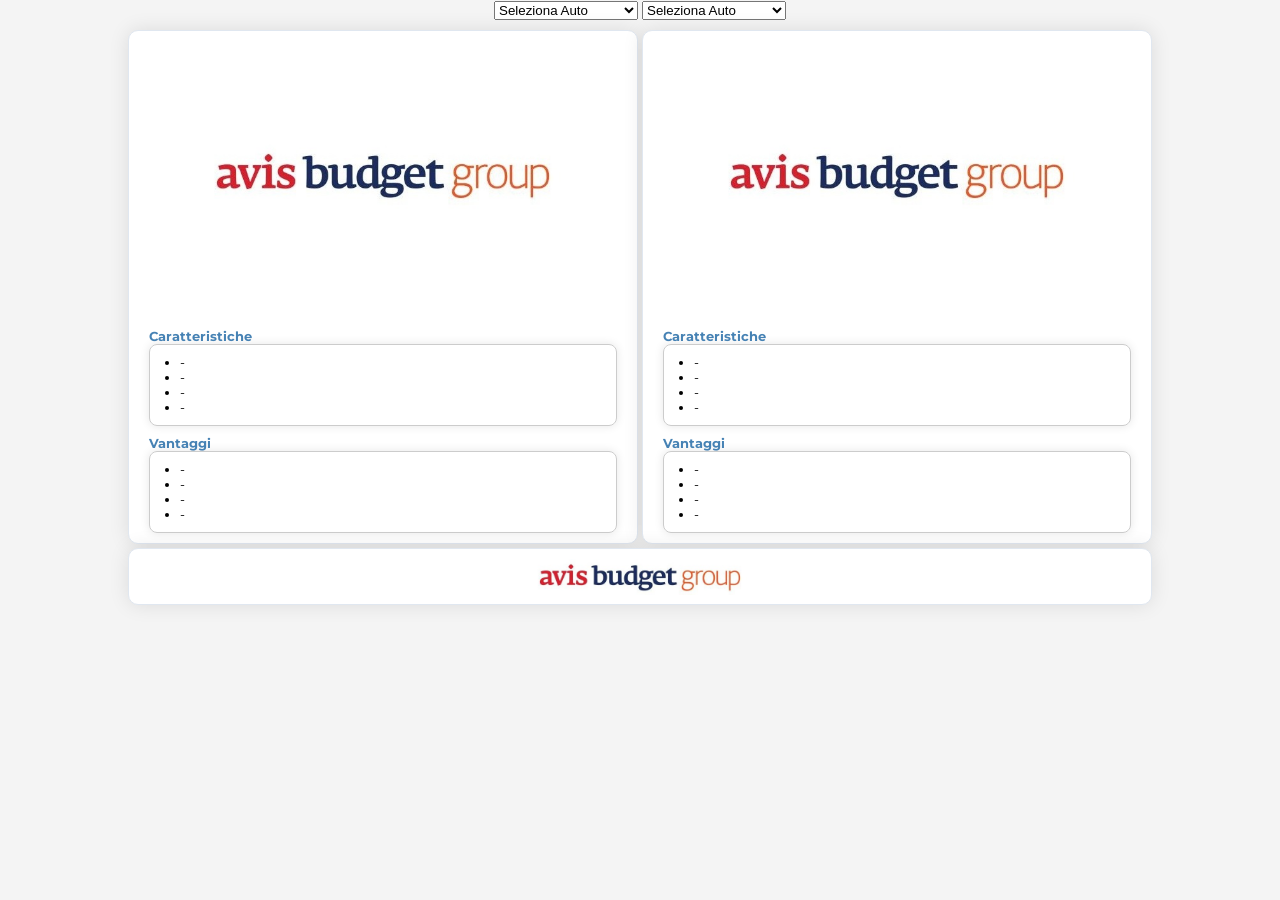
<file: abgupl.html>
<!DOCTYPE html>
<html lang="it">
<head>
  <link rel="stylesheet" href="style.css">
<meta charset="UTF-8">
<title>ABG UPL</title>
<link href="https://fonts.googleapis.com/css2?family=Montserrat&display=swap" rel="stylesheet">
</head>




<body>
   

<div class="container">

  <select id="auto1" onchange="aggiorna()"></select>
  <select id="auto2" onchange="aggiorna()"></select>
</div>

<div class="cards">
  <div class="card">
   <div class="img-box">
  <img id="img1">
</div>
    <h2 id="nome1"></h2>



    <h3>Caratteristiche</h3>
    <ul>
      <li id="c1a"></li>
      <li id="c2a"></li>
      <li id="c3a"></li>
      <li id="c4a"></li>
    </ul>

    <h3>Vantaggi</h3>
    <ul>
      <li id="v1a"></li>
      <li id="v2a"></li>
      <li id="v3a"></li>
      <li id="v4a"></li>
    </ul>
  </div>

  <div class="card">
  <div class="img-box">
  <img id="img2">
</div>
    <h2 id="nome2"></h2>


    <h3>Caratteristiche</h3>
    <ul>
      <li id="c1b"></li>
      <li id="c2b"></li>
      <li id="c3b"></li>
      <li id="c4b"></li>
    </ul>

    <h3>Vantaggi</h3>
    <ul>
      <li id="v1b"></li>
      <li id="v2b"></li>
      <li id="v3b"></li>
      <li id="v4b"></li>
    </ul>
  </div>
</div>

<script>
const auto = {

  "Seleziona Auto": {
    img: "foto auto/logo2.jpg",
    c1: "-",
    c2: "-",
    c3: "-",
    c4: "-",
    v1: "-",
    v2: "-",
    v3: "-",
    v4: "-"
  },


"Audi A5": {
  img: "foto auto/audi a5.jpg",
  c1: "Bagagliaio da circa 430 litri ideale per viaggi",
  c2: "Interni premium eleganti e curati nei dettagli",
  c3: "Guida fluida e stabile su ogni percorso",
  c4: "Motorizzazione ibrida efficiente e silenziosa",
  v1: "Perfetta per lunghi viaggi senza stress",
  v2: "Ideale per clienti business e rappresentanza",
  v3: "Comfort elevato anche in autostrada",
  v4: "Eleganza e prestazioni in un’unica soluzione"
},

"Audi Q2": {
  img: "foto auto/audi q2.jpg",
  c1: "Bagagliaio da circa 380 litri pratico quotidiano",
  c2: "SUV compatto premium perfetto per la città",
  c3: "Agile e scattante nel traffico urbano",
  c4: "Motorizzazione ibrida dai consumi ridotti",
  v1: "Facile da parcheggiare ovunque",
  v2: "Ideale per muoversi in città senza stress",
  v3: "Guida alta e confortevole",
  v4: "Perfetta per chi cerca stile e praticità"
},

"Audi Q3": {
  img: "foto auto/audi q3.jpg",
  c1: "Bagagliaio da circa 375 litri (ibrida)",
  c2: "SUV spazioso e molto confortevole",
  c3: "Guida stabile e sicura",
  c4: "Tecnologia ibrida moderna",
  v1: "Ideale per famiglia e viaggi",
  v2: "Comfort elevato",
  v3: "Guida sicura",
  v4: "Versatile per ogni utilizzo"
},

"BYD Seal 6": {
  img: "foto auto/byd seal 6.jpg",
  c1: "Bagagliaio da circa 420 litri comodo",
  c2: "Berlina moderna tecnologica",
  c3: "Guida fluida e silenziosa",
  c4: "Sistema ibrido avanzato",
  v1: "Consumi molto ridotti",
  v2: "Comfort elevato",
  v3: "Guida rilassante",
  v4: "Perfetta per uso moderno"
},


"BYD Seal U": {
  img: "foto auto/byd seal u.jpg",
  c1: "Bagagliaio da circa 570 litri molto ampio",
  c2: "SUV elettrico/ibrido moderno",
  c3: "Tecnologia avanzata a bordo",
  c4: "Guida silenziosa e fluida",
  v1: "Consumi ridotti",
  v2: "Grande comfort",
  v3: "Spazio elevato",
  v4: "Perfetto per viaggi lunghi"
},


"Citroën DS7": {
  img: "foto auto/ds7.jpg",
  c1: "Bagagliaio da circa 500 litri spazioso",
  c2: "SUV premium estremamente confortevole",
  c3: "Sospensioni morbide",
  c4: "Motorizzazione ibrida efficiente",
  v1: "Massimo comfort nei viaggi",
  v2: "Esperienza premium",
  v3: "Interni eleganti",
  v4: "Ideale clienti esigenti"
},

"Cupra Formentor": {
  img: "foto auto/formentor.jpg",
  c1: "Bagagliaio da circa 400 litri funzionale",
  c2: "SUV sportivo dal design accattivante",
  c3: "Guida dinamica",
  c4: "Motorizzazione ibrida performante",
  v1: "Guida divertente",
  v2: "Design distintivo",
  v3: "Ottime prestazioni",
  v4: "Ideale clienti dinamici"
},

"Fiat 500": {
  img: "foto auto/500.jpg",
  c1: "Dimensioni ultra compatte",
  c2: "Icona di stile italiano",
  c3: "Interni curati e personalizzabili",
  c4: "Motorizzazione ibrida efficiente",
  v1: "Perfetta per la città",
  v2: "Consumi molto contenuti",
  v3: "Facilissima da parcheggiare",
  v4: "Ideale per neopatentati"
},

"Fiat 500 Cabrio": {
  img: "foto auto/500c.jpg",
  c1: "Tetto apribile in tela",
  c2: "Design elegante e distintivo",
  c3: "Interni confortevoli",
  c4: "Motorizzazione ibrida efficiente",
  v1: "Guida all’aria aperta",
  v2: "Perfetta per la città",
  v3: "Compatta e maneggevole",
  v4: "Stile unico"
},



"Fiat 600": {
  img: "foto auto/600.jpg",
  c1: "Bagagliaio da circa 350 litri versatile",
  c2: "SUV urbano compatto",
  c3: "Interni ben organizzati",
  c4: "Motorizzazione ibrida economica",
  v1: "Perfetta per la città",
  v2: "Consumi contenuti",
  v3: "Facile da guidare",
  v4: "Ideale neopatentati"
},

"Fiat Panda": {
  img: "foto auto/panda.jpg",
  c1: "Bagagliaio da circa 200 litri compatto",
  c2: "City car pratica",
  c3: "Costi gestione bassissimi",
  c4: "Motorizzazione ibrida efficiente",
  v1: "Perfetta piccoli spostamenti",
  v2: "Facile parcheggio",
  v3: "Economica",
  v4: "Ideale seconda auto"
},

"Fiat Grande Panda": {
  img: "foto auto/grande panda.jpg",
  c1: "Bagagliaio da circa 330 litri pratico",
  c2: "City SUV spazioso",
  c3: "Interni funzionali",
  c4: "Motorizzazione ibrida moderna",
  v1: "Ottima uso quotidiano",
  v2: "Consumi ridotti",
  v3: "Perfetta famiglie",
  v4: "Facile guida"
},

"Ford Focus": {
  img: "foto auto/focus.jpg",
  c1: "Bagagliaio da circa 360 litri equilibrato",
  c2: "Berlina stabile e confortevole",
  c3: "Ottima tenuta strada",
  c4: "Motorizzazione ibrida efficiente",
  v1: "Perfetta autostrada",
  v2: "Guida sicura",
  v3: "Comfort viaggi",
  v4: "Uso quotidiano"
},

"Ford Puma": {
  img: "foto auto/puma.jpg",
  c1: "Bagagliaio da circa 420 litri intelligente",
  c2: "SUV compatto dinamico",
  c3: "Guida agile",
  c4: "Motorizzazione ibrida efficiente",
  v1: "Versatile",
  v2: "Spazio ottimizzato",
  v3: "Facile città",
  v4: "Ottimo compromesso"
},

"Ford Tourneo": {
  img: "foto auto/tourneo.jpg",
  c1: "Bagagliaio oltre 650 litri molto ampio",
  c2: "Veicolo spazioso modulabile",
  c3: "Configurazione interna flessibile",
  c4: "Motorizzazione ibrida efficiente",
  v1: "Perfetto famiglie numerose",
  v2: "Grande capacità carico",
  v3: "Versatile",
  v4: "Ideale viaggi lunghi"
},

"Hyundai i10": {
  img: "foto auto/i10.jpg",
  c1: "Bagagliaio da circa 230 litri compatto",
  c2: "City car agile",
  c3: "Consumi contenuti",
  c4: "Motorizzazione ibrida efficiente",
  v1: "Perfetta città",
  v2: "Costi bassi",
  v3: "Facile parcheggio",
  v4: "Ideale quotidiano"
},

"Hyundai Kona": {
  img: "foto auto/kona.jpg",
  c1: "Bagagliaio da circa 430 litri versatile",
  c2: "SUV moderno",
  c3: "Comfort elevato",
  c4: "Motorizzazione ibrida efficiente",
  v1: "Tecnologica",
  v2: "Ottima viaggi",
  v3: "Versatile",
  v4: "Comfort elevato"
},

"Jeep Avenger": {
  img: "foto auto/avenger.jpg",
  c1: "Bagagliaio da circa 355-380 litri pratico",
  c2: "SUV compatto moderno",
  c3: "Guida alta e sicura",
  c4: "Motorizzazione ibrida efficiente",
  v1: "Perfetta città",
  v2: "Facile da guidare",
  v3: "Stile distintivo",
  v4: "Ideale urbano"
},

"Jeep Compass": {
  img: "foto auto/compass.jpg",
  c1: "Bagagliaio da circa 550 litri spazioso",
  c2: "SUV robusto e versatile",
  c3: "Adatto a ogni terreno",
  c4: "Motorizzazione ibrida efficiente",
  v1: "Perfetto viaggi e avventura",
  v2: "Spazio famiglia",
  v3: "Versatile",
  v4: "Comfort elevato"
},

"Jeep Renegade": {
  img: "foto auto/renegade.jpg",
  c1: "Bagagliaio da circa 330 litri compatto",
  c2: "SUV iconico",
  c3: "Adatto a sterrati",
  c4: "Motorizzazione ibrida efficiente",
  v1: "Divertente",
  v2: "Compatta",
  v3: "Stile Jeep",
  v4: "Versatile"
},

"Mercedes Classe A": {
  img: "foto auto/cla.jpg",
  c1: "Bagagliaio da circa 340 litri utile",
  c2: "Compatta premium tecnologica",
  c3: "Infotainment avanzato",
  c4: "Motorizzazione ibrida efficiente",
  v1: "Lusso compatto",
  v2: "Comfort elevato",
  v3: "Qualità premium",
  v4: "Perfetta città"
},


"Mercedes Classe B": {
  img: "foto auto/classe b.jpg",
  c1: "Bagagliaio da circa 455 litri spazioso",
  c2: "Monovolume compatta premium",
  c3: "Interni comodi e tecnologici",
  c4: "Motorizzazione ibrida efficiente",
  v1: "Comfort elevato",
  v2: "Spazio interno ottimo",
  v3: "Qualità premium",
  v4: "Perfetta per famiglie"
},


"Mercedes Classe C": {
  img: "foto auto/clc.jpg",
  c1: "Bagagliaio da circa 420 litri capiente",
  c2: "Berlina elegante",
  c3: "Guida fluida e silenziosa",
  c4: "Motorizzazione ibrida efficiente",
  v1: "Perfetta rappresentanza",
  v2: "Comfort elevato",
  v3: "Silenziosa",
  v4: "Ideale viaggi"
},

"Mercedes GLA": {
  img: "foto auto/gla.jpg",
  c1: "Bagagliaio da circa 435 litri capiente",
  c2: "SUV compatto premium",
  c3: "Guida alta e sicura",
  c4: "Motorizzazione ibrida efficiente",
  v1: "Comfort elevato",
  v2: "Tecnologia avanzata",
  v3: "Design elegante",
  v4: "Ottimo uso quotidiano"
},

"Mercedes GLB": {
  img: "foto auto/glb.jpg",
  c1: "Bagagliaio da circa 570 litri molto ampio",
  c2: "SUV spazioso",
  c3: "Interni modulari",
  c4: "Motorizzazione ibrida efficiente",
  v1: "Perfetto famiglie",
  v2: "Grande spazio",
  v3: "Versatile",
  v4: "Ideale viaggi lunghi"
},





"Mercedes GLC": {
  img: "foto auto/glc.jpg",
  c1: "Bagagliaio da circa 550 litri ampio",
  c2: "SUV premium spazioso",
  c3: "Comfort elevato",
  c4: "Motorizzazione ibrida efficiente",
  v1: "Perfetto famiglia",
  v2: "Lusso",
  v3: "Viaggi comodi",
  v4: "Guida sicura"
},

"MG 3": {
  img: "foto auto/mg 3.jpg",
  c1: "Bagagliaio da circa 270 litri compatto",
  c2: "City car semplice",
  c3: "Consumi contenuti",
  c4: "Motorizzazione ibrida efficiente",
  v1: "Prezzo conveniente",
  v2: "Facile guida",
  v3: "Perfetta città",
  v4: "Costi bassi"
},

"MG HS": {
  img: "foto auto/mg hs.jpg",
  c1: "Bagagliaio da circa 430 litri spazioso",
  c2: "SUV confortevole",
  c3: "Interni ampi",
  c4: "Motorizzazione ibrida efficiente",
  v1: "Ottimo qualità prezzo",
  v2: "Spaziosa",
  v3: "Tecnologica",
  v4: "Comfort viaggi"
},

"MG ZS": {
  img: "foto auto/mg zs.jpg",
  c1: "Bagagliaio da circa 420 litri pratico",
  c2: "SUV compatto accessibile",
  c3: "Guida semplice",
  c4: "Motorizzazione ibrida efficiente",
  v1: "Prezzo competitivo",
  v2: "Spazioso",
  v3: "Facile guida",
  v4: "Ideale quotidiano"
},

"Opel Corsa": {
  img: "foto auto/corsa.jpg",
  c1: "Bagagliaio da circa 290 litri utile",
  c2: "City car moderna",
  c3: "Qualità solida",
  c4: "Motorizzazione ibrida efficiente",
  v1: "Economica",
  v2: "Agile città",
  v3: "Affidabile",
  v4: "Perfetta urbano"
},


"Peugeot 208": {
  img: "foto auto/208.jpg",
  c1: "Bagagliaio da circa 290 litri compatto",
  c2: "City car moderna",
  c3: "Consumi contenuti",
  c4: "Motorizzazione ibrida efficiente",
  v1: "Perfetta città",
  v2: "Tecnologica",
  v3: "Agile",
  v4: "Qualità prezzo"
},



"Peugeot 308": {
  img: "foto auto/308.jpg",
  c1: "Bagagliaio da circa 412 litri ampio e modulare",
  c2: "Design elegante e tecnologico con fari Full LED",
  c3: "Guida precisa e dinamica",
  c4: "Motorizzazioni benzina, diesel e ibride",
  v1: "Comfort elevato",
  v2: "Tecnologia avanzata di bordo",
  v3: "Spaziosa per la categoria",
  v4: "Piacere di guida"
},




"Peugeot 2008": {
  img: "foto auto/2008.jpg",
  c1: "Bagagliaio da circa 400 litri comodo",
  c2: "SUV compatto elegante",
  c3: "Interni tecnologici",
  c4: "Motorizzazione ibrida efficiente",
  v1: "Comfort",
  v2: "Tecnologia",
  v3: "Design moderno",
  v4: "Versatile"
},




"Peugeot 3008": {
  img: "foto auto/3008.jpg",
  c1: "Bagagliaio da circa 520-590 litri molto capiente",
  c2: "SUV compatto elegante e moderno",
  c3: "Interni tecnologici con i-Cockpit",
  c4: "Motorizzazione ibrida efficiente",
  v1: "Comfort elevato",
  v2: "Tecnologia avanzata",
  v3: "Spazio ideale famiglia",
  v4: "Ottimo per viaggi lunghi"
},


"Peugeot 5008": {
  img: "foto auto/5008.jpg",
  c1: "Bagagliaio da circa 700 litri molto ampio",
  c2: "SUV 7 posti",
  c3: "Interni modulabili",
  c4: "Motorizzazione ibrida efficiente",
  v1: "Perfetto famiglie numerose",
  v2: "Grande spazio",
  v3: "Versatile",
  v4: "Viaggi lunghi"
},


"Renault Austral": {
  img: "foto auto/austral.jpg",
  c1: "Bagagliaio da circa 460 litri capiente",
  c2: "SUV tecnologico",
  c3: "Interni digitali",
  c4: "Motorizzazione ibrida efficiente",
  v1: "Comfort viaggi",
  v2: "Spazioso",
  v3: "Consumi ridotti",
  v4: "Ideale famiglia"
},


"Renault Captur": {
  img: "foto auto/captur.jpg",
  c1: "Bagagliaio da circa 390 litri modulabile",
  c2: "SUV compatto",
  c3: "Interni confortevoli",
  c4: "Motorizzazione ibrida efficiente",
  v1: "Economico",
  v2: "Pratico",
  v3: "Design moderno",
  v4: "Ideale famiglie"
},



"Renault Clio": {
  img: "foto auto/clio.jpg",
  c1: "Bagagliaio da circa 280 litri utile",
  c2: "City car equilibrata",
  c3: "Consumi bassi",
  c4: "Motorizzazione ibrida efficiente",
  v1: "Economica",
  v2: "Facile guida",
  v3: "Affidabile",
  v4: "Perfetta quotidiano"
},

"Renault Espace": {
  img: "foto auto/espace.jpg",
  c1: "Bagagliaio da circa 650 litri molto ampio",
  c2: "SUV 7 posti",
  c3: "Interni spaziosi",
  c4: "Motorizzazione ibrida efficiente",
  v1: "Perfetto famiglia numerosa",
  v2: "Comfort viaggi",
  v3: "Versatile",
  v4: "Ideale vacanze"
},


"Renault Rafale": {
  img: "foto auto/rafale.jpg",
  c1: "Bagagliaio da circa 530 litri capiente",
  c2: "SUV coupé sportivo",
  c3: "Design moderno e aggressivo",
  c4: "Motorizzazione ibrida efficiente",
  v1: "Stile distintivo",
  v2: "Prestazioni elevate",
  v3: "Tecnologia avanzata",
  v4: "Ideale per chi cerca sportività"
},


"Renault Symbioz": {
  img: "foto auto/symbioz.jpg",
  c1: "Bagagliaio da circa 440 litri capiente",
  c2: "SUV moderno",
  c3: "Interni evoluti",
  c4: "Motorizzazione ibrida efficiente",
  v1: "Tecnologica",
  v2: "Consumi ridotti",
  v3: "Comfort",
  v4: "Ottimo compromesso"
},


"Seat Arona": {
  img: "foto auto/arona.jpg",
  c1: "Bagagliaio da circa 400 litri pratico",
  c2: "SUV compatto urbano",
  c3: "Guida agile e facile",
  c4: "Motorizzazione efficiente",
  v1: "Perfetta città",
  v2: "Facile parcheggio",
  v3: "Buon comfort",
  v4: "Ottimo rapporto qualità prezzo"
},


"Skoda Fabia": {
  img: "foto auto/fabia.jpg",
  c1: "Bagagliaio da circa 350 litri spazioso",
  c2: "City car solida",
  c3: "Qualità elevata",
  c4: "Motorizzazione ibrida efficiente",
  v1: "Spaziosa",
  v2: "Economica",
  v3: "Affidabile",
  v4: "Perfetta quotidiano"
},

"Skoda Kamiq": {
  img: "foto auto/kamiq.jpg",
  c1: "Bagagliaio da circa 380 litri pratico",
  c2: "SUV compatto",
  c3: "Interni spaziosi",
  c4: "Motorizzazione ibrida efficiente",
  v1: "Ottimo spazio",
  v2: "Comfort",
  v3: "Prezzo competitivo",
  v4: "Ideale famiglia"
},

"Skoda Karoq": {
  img: "foto auto/karoq.jpg",
  c1: "Bagagliaio da circa 480 litri capiente",
  c2: "SUV medio solido",
  c3: "Abitacolo spazioso",
  c4: "Motorizzazione ibrida efficiente",
  v1: "Spazio famiglia",
  v2: "Affidabile",
  v3: "Comfort",
  v4: "Ottimo qualità prezzo"
},

"Volkswagen Polo": {
  img: "foto auto/polo.jpg",
  c1: "Bagagliaio da circa 330 litri pratico",
  c2: "City car solida",
  c3: "Qualità elevata",
  c4: "Motorizzazione ibrida efficiente",
  v1: "Affidabile",
  v2: "Comfort",
  v3: "Guida sicura",
  v4: "Perfetta quotidiano"
},

"Volkswagen T-Cross": {
  img: "foto auto/tcross.jpg",
  c1: "Bagagliaio da circa 420 litri versatile",
  c2: "SUV compatto pratico",
  c3: "Sedili modulabili",
  c4: "Motorizzazione ibrida efficiente",
  v1: "Spazio ottimizzato",
  v2: "Versatile",
  v3: "Comfort",
  v4: "Perfetto famiglia"
},

"Volkswagen T-Roc": {
  img: "foto auto/troc.jpg",
  c1: "Bagagliaio da circa 410 litri comodo",
  c2: "SUV compatto moderno",
  c3: "Qualità Volkswagen",
  c4: "Motorizzazione ibrida efficiente",
  v1: "Stile apprezzato",
  v2: "Guida stabile",
  v3: "Comfort",
  v4: "Ottimo quotidiano"
},

"Volkswagen Taigo": {
  img: "foto auto/taigo.jpg",
  c1: "Bagagliaio da circa 410 litri pratico",
  c2: "SUV coupé sportivo",
  c3: "Design moderno",
  c4: "Motorizzazione ibrida efficiente",
  v1: "Design distintivo",
  v2: "Comfort",
  v3: "Consumi contenuti",
  v4: "Perfetto urbano"
}
};

// Popola menu
const s1 = document.getElementById("auto1");
const s2 = document.getElementById("auto2");

for (let nome in auto) {
  s1.innerHTML += `<option value="${nome}">${nome}</option>`;
  s2.innerHTML += `<option value="${nome}">${nome}</option>`;
}

function aggiorna(){
let a=auto[s1.value];
let b=auto[s2.value];

document.getElementById("img1").src=a.img;
document.getElementById("nome1").innerText=s1.value;

document.getElementById("c1a").innerText=a.c1;
document.getElementById("c2a").innerText=a.c2;
document.getElementById("c3a").innerText=a.c3;
document.getElementById("c4a").innerText=a.c4;

document.getElementById("v1a").innerText=a.v1;
document.getElementById("v2a").innerText=a.v2;
document.getElementById("v3a").innerText=a.v3;
document.getElementById("v4a").innerText=a.v4;

document.getElementById("img2").src=b.img;
document.getElementById("nome2").innerText=s2.value;

document.getElementById("c1b").innerText=b.c1;
document.getElementById("c2b").innerText=b.c2;
document.getElementById("c3b").innerText=b.c3;
document.getElementById("c4b").innerText=b.c4;

document.getElementById("v1b").innerText=b.v1;
document.getElementById("v2b").innerText=b.v2;
document.getElementById("v3b").innerText=b.v3;
document.getElementById("v4b").innerText=b.v4;
}

aggiorna();
</script>

<div class="logo">
  <img src="foto auto/logo.jpg" alt="Logo">
</div> 

</body>
</html>
</file>
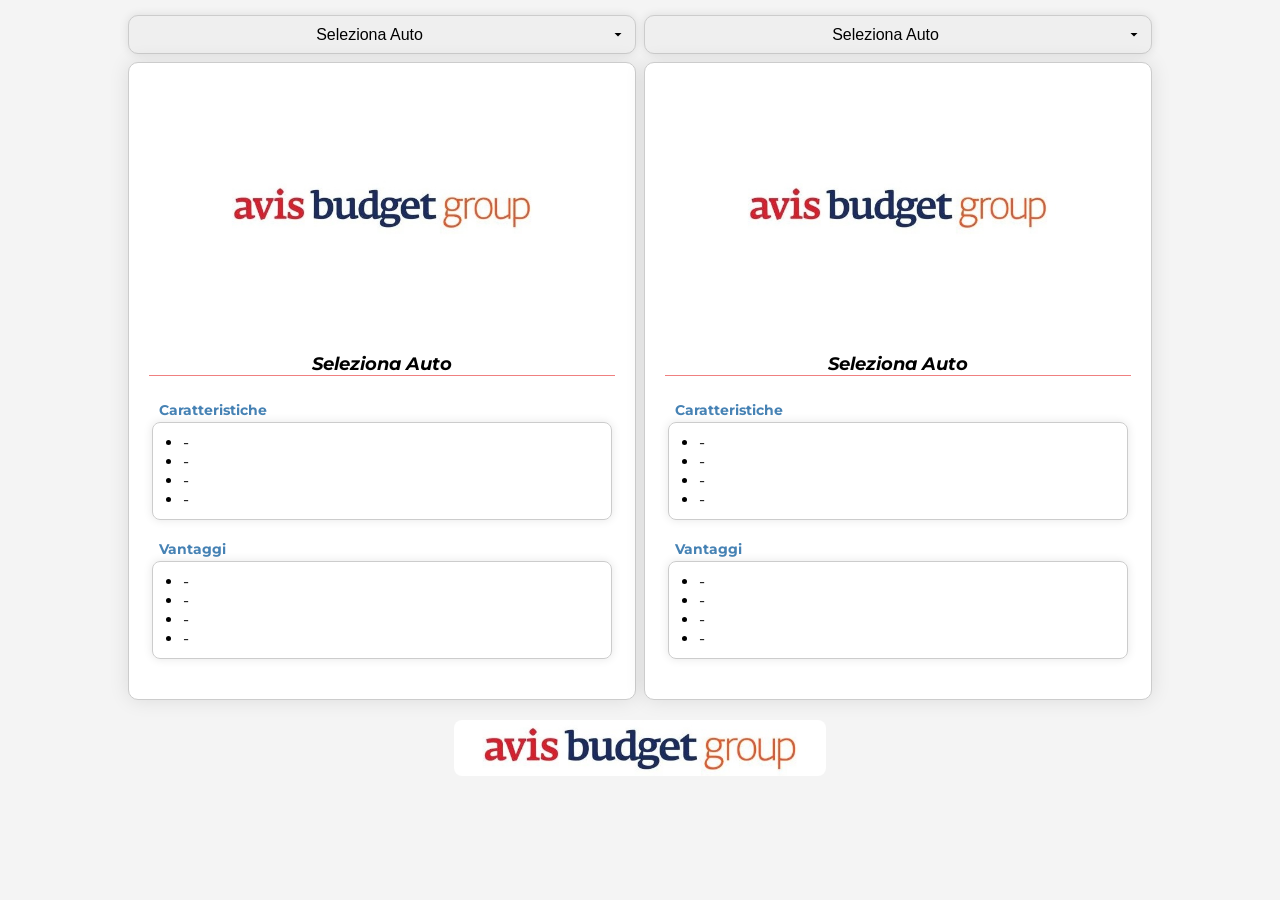
<file: Confronto.html>
<!DOCTYPE html>
<html lang="it">
<head>
<meta charset="UTF-8">
<title>Confronto Auto</title>
<link href="https://fonts.googleapis.com/css2?family=Montserrat&display=swap" rel="stylesheet">
<style>
body {
  font-family: Montserrat; 			

  background: #f4f4f4;
  text-align: center;
  margin: 0;
}


.card h2 {	
font-style:italic;
font-size:18px;			border-bottom:1px solid lightcoral; /* modello macchina */
  margin-bottom: 25px;
}



.logo {
  text-align: center;
  margin: 20px;

}

.img-box {  				 border:0px solid red; /* modello macchina */
  width: 100%; height:250px;
  overflow: hidden;   /* taglia le parti in eccesso */
  border-radius: 8px;
  display: flex;

  align-items: center;
  margin-bottom:20px;
  justify-content: center;
}

.img-box img {  
  width: 100%;
  height: 100%;
  object-fit: contain;  /* mantiene proporzioni senza deformare */
}

.logo img {
  width: 30%;  /* puoi cambiare dimensione */
  height: auto;
}

/* CONTENITORE GENERALE CENTRATO */
.container,
.cards {
  width: 80%;
  margin: 0 auto;
  box-sizing: border-box;
	
}

/* TITOLI */
h1 {
  margin: 20px; 
}

/* SELECT */
.container {  			
  display: flex;
  justify-content: center;
  gap: 8px;
  margin-bottom: 8px;
  margin-top:15px;   
}

.container select {
  flex: 1;
  padding: 10px 35px 10px 10px; /* spazio a destra per freccia */
  font-size: 16px;
  text-align: center;
  text-align-last: center;

  border: 1px solid #ccc;
  border-radius: 10px;
 box-shadow: 0 0 10px rgba(0,0,0,0.1);
  appearance: none;
  -webkit-appearance: none;
  -moz-appearance: none;

font-style:bold;

  background-image: url("data:image/svg+xml;utf8,<svg xmlns='http://www.w3.org/2000/svg' viewBox='0 0 20 20'><path fill='black' d='M5 7l5 5 5-5z'/></svg>");
  background-repeat: no-repeat;
  background-position: right 10px center;
  background-size: 14px;
}

/* CARDS */
.cards {
  display: flex;
  justify-content: center;
  gap: 8px;
}




/* SINGOLA CARD */
.card { 			border:0px solid red; /* contenitore schede */
  flex: 1;
  background: white;
  padding: 20px;
  border-radius: 10px;
 border: 1px solid #ccc;
  box-shadow: 0 0 20px rgba(0,0,0,0.1);
  box-sizing: border-box; 
}

/* IMMAGINI */
img {
  width: 100%;


  border-radius: 8px;
}

/* LISTE */
h2 {
  margin: 10px 0;
}


h3 {font-size:14px;padding-left:10px;   color:steelblue; text-align:left;
  margin: 0px; 					border:0px solid red; /* caratteristiche vantaggi */
}


ul {
  text-align: left;	
  margin:3px;	
  margin-bottom:20px;		 		border:1px solid #ccc; /* caratteristiche vantaggi */
  border-radius:8px;

  box-shadow: 0 0 10px rgba(0,0,0,0.1);
  padding:10px 10px 10px 30px;
}

/* RESPONSIVE MOBILE */
@media (max-width: 768px) {
  .container,
  .cards {
    width: 95%;
    flex-direction: column;
  }
}
</style>
</head>








<body>
   

<div class="container">

  <select id="auto1" onchange="aggiorna()"></select>
  <select id="auto2" onchange="aggiorna()"></select>
</div>

<div class="cards">
  <div class="card">
   <div class="img-box">
  <img id="img1">
</div>
    <h2 id="nome1"></h2>



    <h3>Caratteristiche</h3>
    <ul>
      <li id="c1a"></li>
      <li id="c2a"></li>
      <li id="c3a"></li>
      <li id="c4a"></li>
    </ul>

    <h3>Vantaggi</h3>
    <ul>
      <li id="v1a"></li>
      <li id="v2a"></li>
      <li id="v3a"></li>
      <li id="v4a"></li>
    </ul>
  </div>

  <div class="card">
  <div class="img-box">
  <img id="img2">
</div>
    <h2 id="nome2"></h2>


    <h3>Caratteristiche</h3>
    <ul>
      <li id="c1b"></li>
      <li id="c2b"></li>
      <li id="c3b"></li>
      <li id="c4b"></li>
    </ul>

    <h3>Vantaggi</h3>
    <ul>
      <li id="v1b"></li>
      <li id="v2b"></li>
      <li id="v3b"></li>
      <li id="v4b"></li>
    </ul>
  </div>
</div>

<script>
const auto = {

  "Seleziona Auto": {
    img: "foto auto/logo2.jpg",
    c1: "-",
    c2: "-",
    c3: "-",
    c4: "-",
    v1: "-",
    v2: "-",
    v3: "-",
    v4: "-"
  },


"Audi A5": {
  img: "foto auto/audi a5.jpg",
  c1: "Bagagliaio da circa 430 litri ideale per viaggi",
  c2: "Interni premium eleganti e curati nei dettagli",
  c3: "Guida fluida e stabile su ogni percorso",
  c4: "Motorizzazione ibrida efficiente e silenziosa",
  v1: "Perfetta per lunghi viaggi senza stress",
  v2: "Ideale per clienti business e rappresentanza",
  v3: "Comfort elevato anche in autostrada",
  v4: "Eleganza e prestazioni in un’unica soluzione"
},

"Audi Q2": {
  img: "foto auto/audi q2.jpg",
  c1: "Bagagliaio da circa 380 litri pratico quotidiano",
  c2: "SUV compatto premium perfetto per la città",
  c3: "Agile e scattante nel traffico urbano",
  c4: "Motorizzazione ibrida dai consumi ridotti",
  v1: "Facile da parcheggiare ovunque",
  v2: "Ideale per muoversi in città senza stress",
  v3: "Guida alta e confortevole",
  v4: "Perfetta per chi cerca stile e praticità"
},

"Audi Q3": {
  img: "foto auto/audi q3.jpg",
  c1: "Bagagliaio da circa 375 litri (ibrida)",
  c2: "SUV spazioso e molto confortevole",
  c3: "Guida stabile e sicura",
  c4: "Tecnologia ibrida moderna",
  v1: "Ideale per famiglia e viaggi",
  v2: "Comfort elevato",
  v3: "Guida sicura",
  v4: "Versatile per ogni utilizzo"
},

"BYD Seal 6": {
  img: "foto auto/byd seal 6.jpg",
  c1: "Bagagliaio da circa 420 litri comodo",
  c2: "Berlina moderna tecnologica",
  c3: "Guida fluida e silenziosa",
  c4: "Sistema ibrido avanzato",
  v1: "Consumi molto ridotti",
  v2: "Comfort elevato",
  v3: "Guida rilassante",
  v4: "Perfetta per uso moderno"
},


"BYD Seal U": {
  img: "foto auto/byd seal u.jpg",
  c1: "Bagagliaio da circa 570 litri molto ampio",
  c2: "SUV elettrico/ibrido moderno",
  c3: "Tecnologia avanzata a bordo",
  c4: "Guida silenziosa e fluida",
  v1: "Consumi ridotti",
  v2: "Grande comfort",
  v3: "Spazio elevato",
  v4: "Perfetto per viaggi lunghi"
},


"Citroën DS7": {
  img: "foto auto/ds7.jpg",
  c1: "Bagagliaio da circa 500 litri spazioso",
  c2: "SUV premium estremamente confortevole",
  c3: "Sospensioni morbide",
  c4: "Motorizzazione ibrida efficiente",
  v1: "Massimo comfort nei viaggi",
  v2: "Esperienza premium",
  v3: "Interni eleganti",
  v4: "Ideale clienti esigenti"
},

"Cupra Formentor": {
  img: "foto auto/formentor.jpg",
  c1: "Bagagliaio da circa 400 litri funzionale",
  c2: "SUV sportivo dal design accattivante",
  c3: "Guida dinamica",
  c4: "Motorizzazione ibrida performante",
  v1: "Guida divertente",
  v2: "Design distintivo",
  v3: "Ottime prestazioni",
  v4: "Ideale clienti dinamici"
},

"Fiat 500": {
  img: "foto auto/500.jpg",
  c1: "Dimensioni ultra compatte",
  c2: "Icona di stile italiano",
  c3: "Interni curati e personalizzabili",
  c4: "Motorizzazione ibrida efficiente",
  v1: "Perfetta per la città",
  v2: "Consumi molto contenuti",
  v3: "Facilissima da parcheggiare",
  v4: "Ideale per neopatentati"
},

"Fiat 500 Cabrio": {
  img: "foto auto/500c.jpg",
  c1: "Tetto apribile in tela",
  c2: "Design elegante e distintivo",
  c3: "Interni confortevoli",
  c4: "Motorizzazione ibrida efficiente",
  v1: "Guida all’aria aperta",
  v2: "Perfetta per la città",
  v3: "Compatta e maneggevole",
  v4: "Stile unico"
},



"Fiat 600": {
  img: "foto auto/600.jpg",
  c1: "Bagagliaio da circa 350 litri versatile",
  c2: "SUV urbano compatto",
  c3: "Interni ben organizzati",
  c4: "Motorizzazione ibrida economica",
  v1: "Perfetta per la città",
  v2: "Consumi contenuti",
  v3: "Facile da guidare",
  v4: "Ideale neopatentati"
},

"Fiat Panda": {
  img: "foto auto/panda.jpg",
  c1: "Bagagliaio da circa 200 litri compatto",
  c2: "City car pratica",
  c3: "Costi gestione bassissimi",
  c4: "Motorizzazione ibrida efficiente",
  v1: "Perfetta piccoli spostamenti",
  v2: "Facile parcheggio",
  v3: "Economica",
  v4: "Ideale seconda auto"
},

"Fiat Grande Panda": {
  img: "foto auto/grande panda.jpg",
  c1: "Bagagliaio da circa 330 litri pratico",
  c2: "City SUV spazioso",
  c3: "Interni funzionali",
  c4: "Motorizzazione ibrida moderna",
  v1: "Ottima uso quotidiano",
  v2: "Consumi ridotti",
  v3: "Perfetta famiglie",
  v4: "Facile guida"
},

"Ford Focus": {
  img: "foto auto/focus.jpg",
  c1: "Bagagliaio da circa 360 litri equilibrato",
  c2: "Berlina stabile e confortevole",
  c3: "Ottima tenuta strada",
  c4: "Motorizzazione ibrida efficiente",
  v1: "Perfetta autostrada",
  v2: "Guida sicura",
  v3: "Comfort viaggi",
  v4: "Uso quotidiano"
},

"Ford Puma": {
  img: "foto auto/puma.jpg",
  c1: "Bagagliaio da circa 420 litri intelligente",
  c2: "SUV compatto dinamico",
  c3: "Guida agile",
  c4: "Motorizzazione ibrida efficiente",
  v1: "Versatile",
  v2: "Spazio ottimizzato",
  v3: "Facile città",
  v4: "Ottimo compromesso"
},

"Ford Tourneo": {
  img: "foto auto/tourneo.jpg",
  c1: "Bagagliaio oltre 650 litri molto ampio",
  c2: "Veicolo spazioso modulabile",
  c3: "Configurazione interna flessibile",
  c4: "Motorizzazione ibrida efficiente",
  v1: "Perfetto famiglie numerose",
  v2: "Grande capacità carico",
  v3: "Versatile",
  v4: "Ideale viaggi lunghi"
},

"Hyundai i10": {
  img: "foto auto/i10.jpg",
  c1: "Bagagliaio da circa 230 litri compatto",
  c2: "City car agile",
  c3: "Consumi contenuti",
  c4: "Motorizzazione ibrida efficiente",
  v1: "Perfetta città",
  v2: "Costi bassi",
  v3: "Facile parcheggio",
  v4: "Ideale quotidiano"
},

"Hyundai Kona": {
  img: "foto auto/kona.jpg",
  c1: "Bagagliaio da circa 430 litri versatile",
  c2: "SUV moderno",
  c3: "Comfort elevato",
  c4: "Motorizzazione ibrida efficiente",
  v1: "Tecnologica",
  v2: "Ottima viaggi",
  v3: "Versatile",
  v4: "Comfort elevato"
},

"Jeep Avenger": {
  img: "foto auto/avenger.jpg",
  c1: "Bagagliaio da circa 355-380 litri pratico",
  c2: "SUV compatto moderno",
  c3: "Guida alta e sicura",
  c4: "Motorizzazione ibrida efficiente",
  v1: "Perfetta città",
  v2: "Facile da guidare",
  v3: "Stile distintivo",
  v4: "Ideale urbano"
},

"Jeep Compass": {
  img: "foto auto/compass.jpg",
  c1: "Bagagliaio da circa 550 litri spazioso",
  c2: "SUV robusto e versatile",
  c3: "Adatto a ogni terreno",
  c4: "Motorizzazione ibrida efficiente",
  v1: "Perfetto viaggi e avventura",
  v2: "Spazio famiglia",
  v3: "Versatile",
  v4: "Comfort elevato"
},

"Jeep Renegade": {
  img: "foto auto/renegade.jpg",
  c1: "Bagagliaio da circa 330 litri compatto",
  c2: "SUV iconico",
  c3: "Adatto a sterrati",
  c4: "Motorizzazione ibrida efficiente",
  v1: "Divertente",
  v2: "Compatta",
  v3: "Stile Jeep",
  v4: "Versatile"
},

"Mercedes Classe A": {
  img: "foto auto/cla.jpg",
  c1: "Bagagliaio da circa 340 litri utile",
  c2: "Compatta premium tecnologica",
  c3: "Infotainment avanzato",
  c4: "Motorizzazione ibrida efficiente",
  v1: "Lusso compatto",
  v2: "Comfort elevato",
  v3: "Qualità premium",
  v4: "Perfetta città"
},


"Mercedes Classe B": {
  img: "foto auto/classe b.jpg",
  c1: "Bagagliaio da circa 455 litri spazioso",
  c2: "Monovolume compatta premium",
  c3: "Interni comodi e tecnologici",
  c4: "Motorizzazione ibrida efficiente",
  v1: "Comfort elevato",
  v2: "Spazio interno ottimo",
  v3: "Qualità premium",
  v4: "Perfetta per famiglie"
},


"Mercedes Classe C": {
  img: "foto auto/clc.jpg",
  c1: "Bagagliaio da circa 420 litri capiente",
  c2: "Berlina elegante",
  c3: "Guida fluida e silenziosa",
  c4: "Motorizzazione ibrida efficiente",
  v1: "Perfetta rappresentanza",
  v2: "Comfort elevato",
  v3: "Silenziosa",
  v4: "Ideale viaggi"
},

"Mercedes GLA": {
  img: "foto auto/gla.jpg",
  c1: "Bagagliaio da circa 435 litri capiente",
  c2: "SUV compatto premium",
  c3: "Guida alta e sicura",
  c4: "Motorizzazione ibrida efficiente",
  v1: "Comfort elevato",
  v2: "Tecnologia avanzata",
  v3: "Design elegante",
  v4: "Ottimo uso quotidiano"
},

"Mercedes GLB": {
  img: "foto auto/glb.jpg",
  c1: "Bagagliaio da circa 570 litri molto ampio",
  c2: "SUV spazioso",
  c3: "Interni modulari",
  c4: "Motorizzazione ibrida efficiente",
  v1: "Perfetto famiglie",
  v2: "Grande spazio",
  v3: "Versatile",
  v4: "Ideale viaggi lunghi"
},





"Mercedes GLC": {
  img: "foto auto/glc.jpg",
  c1: "Bagagliaio da circa 550 litri ampio",
  c2: "SUV premium spazioso",
  c3: "Comfort elevato",
  c4: "Motorizzazione ibrida efficiente",
  v1: "Perfetto famiglia",
  v2: "Lusso",
  v3: "Viaggi comodi",
  v4: "Guida sicura"
},

"MG 3": {
  img: "foto auto/mg 3.jpg",
  c1: "Bagagliaio da circa 270 litri compatto",
  c2: "City car semplice",
  c3: "Consumi contenuti",
  c4: "Motorizzazione ibrida efficiente",
  v1: "Prezzo conveniente",
  v2: "Facile guida",
  v3: "Perfetta città",
  v4: "Costi bassi"
},

"MG HS": {
  img: "foto auto/mg hs.jpg",
  c1: "Bagagliaio da circa 430 litri spazioso",
  c2: "SUV confortevole",
  c3: "Interni ampi",
  c4: "Motorizzazione ibrida efficiente",
  v1: "Ottimo qualità prezzo",
  v2: "Spaziosa",
  v3: "Tecnologica",
  v4: "Comfort viaggi"
},

"MG ZS": {
  img: "foto auto/mg zs.jpg",
  c1: "Bagagliaio da circa 420 litri pratico",
  c2: "SUV compatto accessibile",
  c3: "Guida semplice",
  c4: "Motorizzazione ibrida efficiente",
  v1: "Prezzo competitivo",
  v2: "Spazioso",
  v3: "Facile guida",
  v4: "Ideale quotidiano"
},

"Opel Corsa": {
  img: "foto auto/corsa.jpg",
  c1: "Bagagliaio da circa 290 litri utile",
  c2: "City car moderna",
  c3: "Qualità solida",
  c4: "Motorizzazione ibrida efficiente",
  v1: "Economica",
  v2: "Agile città",
  v3: "Affidabile",
  v4: "Perfetta urbano"
},


"Peugeot 208": {
  img: "foto auto/208.jpg",
  c1: "Bagagliaio da circa 290 litri compatto",
  c2: "City car moderna",
  c3: "Consumi contenuti",
  c4: "Motorizzazione ibrida efficiente",
  v1: "Perfetta città",
  v2: "Tecnologica",
  v3: "Agile",
  v4: "Qualità prezzo"
},



"Peugeot 308": {
  img: "foto auto/308.jpg",
  c1: "Bagagliaio da circa 412 litri ampio e modulare",
  c2: "Design elegante e tecnologico con fari Full LED",
  c3: "Guida precisa e dinamica",
  c4: "Motorizzazioni benzina, diesel e ibride",
  v1: "Comfort elevato",
  v2: "Tecnologia avanzata di bordo",
  v3: "Spaziosa per la categoria",
  v4: "Piacere di guida"
},




"Peugeot 2008": {
  img: "foto auto/2008.jpg",
  c1: "Bagagliaio da circa 400 litri comodo",
  c2: "SUV compatto elegante",
  c3: "Interni tecnologici",
  c4: "Motorizzazione ibrida efficiente",
  v1: "Comfort",
  v2: "Tecnologia",
  v3: "Design moderno",
  v4: "Versatile"
},




"Peugeot 3008": {
  img: "foto auto/3008.jpg",
  c1: "Bagagliaio da circa 520-590 litri molto capiente",
  c2: "SUV compatto elegante e moderno",
  c3: "Interni tecnologici con i-Cockpit",
  c4: "Motorizzazione ibrida efficiente",
  v1: "Comfort elevato",
  v2: "Tecnologia avanzata",
  v3: "Spazio ideale famiglia",
  v4: "Ottimo per viaggi lunghi"
},


"Peugeot 5008": {
  img: "foto auto/5008.jpg",
  c1: "Bagagliaio da circa 700 litri molto ampio",
  c2: "SUV 7 posti",
  c3: "Interni modulabili",
  c4: "Motorizzazione ibrida efficiente",
  v1: "Perfetto famiglie numerose",
  v2: "Grande spazio",
  v3: "Versatile",
  v4: "Viaggi lunghi"
},


"Renault Austral": {
  img: "foto auto/austral.jpg",
  c1: "Bagagliaio da circa 460 litri capiente",
  c2: "SUV tecnologico",
  c3: "Interni digitali",
  c4: "Motorizzazione ibrida efficiente",
  v1: "Comfort viaggi",
  v2: "Spazioso",
  v3: "Consumi ridotti",
  v4: "Ideale famiglia"
},


"Renault Captur": {
  img: "foto auto/captur.jpg",
  c1: "Bagagliaio da circa 390 litri modulabile",
  c2: "SUV compatto",
  c3: "Interni confortevoli",
  c4: "Motorizzazione ibrida efficiente",
  v1: "Economico",
  v2: "Pratico",
  v3: "Design moderno",
  v4: "Ideale famiglie"
},



"Renault Clio": {
  img: "foto auto/clio.jpg",
  c1: "Bagagliaio da circa 280 litri utile",
  c2: "City car equilibrata",
  c3: "Consumi bassi",
  c4: "Motorizzazione ibrida efficiente",
  v1: "Economica",
  v2: "Facile guida",
  v3: "Affidabile",
  v4: "Perfetta quotidiano"
},

"Renault Espace": {
  img: "foto auto/espace.jpg",
  c1: "Bagagliaio da circa 650 litri molto ampio",
  c2: "SUV 7 posti",
  c3: "Interni spaziosi",
  c4: "Motorizzazione ibrida efficiente",
  v1: "Perfetto famiglia numerosa",
  v2: "Comfort viaggi",
  v3: "Versatile",
  v4: "Ideale vacanze"
},


"Renault Rafale": {
  img: "foto auto/rafale.jpg",
  c1: "Bagagliaio da circa 530 litri capiente",
  c2: "SUV coupé sportivo",
  c3: "Design moderno e aggressivo",
  c4: "Motorizzazione ibrida efficiente",
  v1: "Stile distintivo",
  v2: "Prestazioni elevate",
  v3: "Tecnologia avanzata",
  v4: "Ideale per chi cerca sportività"
},


"Renault Symbioz": {
  img: "foto auto/symbioz.jpg",
  c1: "Bagagliaio da circa 440 litri capiente",
  c2: "SUV moderno",
  c3: "Interni evoluti",
  c4: "Motorizzazione ibrida efficiente",
  v1: "Tecnologica",
  v2: "Consumi ridotti",
  v3: "Comfort",
  v4: "Ottimo compromesso"
},


"Seat Arona": {
  img: "foto auto/arona.jpg",
  c1: "Bagagliaio da circa 400 litri pratico",
  c2: "SUV compatto urbano",
  c3: "Guida agile e facile",
  c4: "Motorizzazione efficiente",
  v1: "Perfetta città",
  v2: "Facile parcheggio",
  v3: "Buon comfort",
  v4: "Ottimo rapporto qualità prezzo"
},


"Skoda Fabia": {
  img: "foto auto/fabia.jpg",
  c1: "Bagagliaio da circa 350 litri spazioso",
  c2: "City car solida",
  c3: "Qualità elevata",
  c4: "Motorizzazione ibrida efficiente",
  v1: "Spaziosa",
  v2: "Economica",
  v3: "Affidabile",
  v4: "Perfetta quotidiano"
},

"Skoda Kamiq": {
  img: "foto auto/kamiq.jpg",
  c1: "Bagagliaio da circa 380 litri pratico",
  c2: "SUV compatto",
  c3: "Interni spaziosi",
  c4: "Motorizzazione ibrida efficiente",
  v1: "Ottimo spazio",
  v2: "Comfort",
  v3: "Prezzo competitivo",
  v4: "Ideale famiglia"
},

"Skoda Karoq": {
  img: "foto auto/karoq.jpg",
  c1: "Bagagliaio da circa 480 litri capiente",
  c2: "SUV medio solido",
  c3: "Abitacolo spazioso",
  c4: "Motorizzazione ibrida efficiente",
  v1: "Spazio famiglia",
  v2: "Affidabile",
  v3: "Comfort",
  v4: "Ottimo qualità prezzo"
},

"Volkswagen Polo": {
  img: "foto auto/polo.jpg",
  c1: "Bagagliaio da circa 330 litri pratico",
  c2: "City car solida",
  c3: "Qualità elevata",
  c4: "Motorizzazione ibrida efficiente",
  v1: "Affidabile",
  v2: "Comfort",
  v3: "Guida sicura",
  v4: "Perfetta quotidiano"
},

"Volkswagen T-Cross": {
  img: "foto auto/tcross.jpg",
  c1: "Bagagliaio da circa 420 litri versatile",
  c2: "SUV compatto pratico",
  c3: "Sedili modulabili",
  c4: "Motorizzazione ibrida efficiente",
  v1: "Spazio ottimizzato",
  v2: "Versatile",
  v3: "Comfort",
  v4: "Perfetto famiglia"
},

"Volkswagen T-Roc": {
  img: "foto auto/troc.jpg",
  c1: "Bagagliaio da circa 410 litri comodo",
  c2: "SUV compatto moderno",
  c3: "Qualità Volkswagen",
  c4: "Motorizzazione ibrida efficiente",
  v1: "Stile apprezzato",
  v2: "Guida stabile",
  v3: "Comfort",
  v4: "Ottimo quotidiano"
},

"Volkswagen Taigo": {
  img: "foto auto/taigo.jpg",
  c1: "Bagagliaio da circa 410 litri pratico",
  c2: "SUV coupé sportivo",
  c3: "Design moderno",
  c4: "Motorizzazione ibrida efficiente",
  v1: "Design distintivo",
  v2: "Comfort",
  v3: "Consumi contenuti",
  v4: "Perfetto urbano"
}
};

// Popola menu
const s1 = document.getElementById("auto1");
const s2 = document.getElementById("auto2");

for (let nome in auto) {
  s1.innerHTML += `<option value="${nome}">${nome}</option>`;
  s2.innerHTML += `<option value="${nome}">${nome}</option>`;
}

function aggiorna(){
let a=auto[s1.value];
let b=auto[s2.value];

document.getElementById("img1").src=a.img;
document.getElementById("nome1").innerText=s1.value;

document.getElementById("c1a").innerText=a.c1;
document.getElementById("c2a").innerText=a.c2;
document.getElementById("c3a").innerText=a.c3;
document.getElementById("c4a").innerText=a.c4;

document.getElementById("v1a").innerText=a.v1;
document.getElementById("v2a").innerText=a.v2;
document.getElementById("v3a").innerText=a.v3;
document.getElementById("v4a").innerText=a.v4;

document.getElementById("img2").src=b.img;
document.getElementById("nome2").innerText=s2.value;

document.getElementById("c1b").innerText=b.c1;
document.getElementById("c2b").innerText=b.c2;
document.getElementById("c3b").innerText=b.c3;
document.getElementById("c4b").innerText=b.c4;

document.getElementById("v1b").innerText=b.v1;
document.getElementById("v2b").innerText=b.v2;
document.getElementById("v3b").innerText=b.v3;
document.getElementById("v4b").innerText=b.v4;
}

aggiorna();
</script>

<div class="logo">
  <img src="foto auto/logo.jpg" alt="Logo">
</div> 

</body>
</html>
</file>
<file: style.css>
body{font-family:Montserrat;background:#f4f4f4;text-align:center;margin:0}.barra-superiore{position:relative;isolation:isolate;display:flex;align-items:center;justify-content:space-between;gap:1rem;min-height:4.75rem;padding:.75rem 3%;box-sizing:border-box;background:#fff;overflow:visible;z-index:10}.barra-superiore::after{content:"";position:absolute;left:0;right:0;top:100%;height:.5rem;background:linear-gradient(to bottom,rgba(25,59,97,.08),transparent);pointer-events:none}.barra-superiore::before{content:"";position:absolute;inset:0;z-index:-1;background:linear-gradient(110deg,#bf001a,#d40020);clip-path:polygon(0 0,51% 0,49% 100%,0 100%)}.marchio{display:flex;align-items:center;gap:1.25rem;color:#fff;white-space:nowrap}.nome-marchio{font-family:Arial,sans-serif;font-size:clamp(1.3rem, 2vw, 2rem);font-style:italic;font-weight:500;letter-spacing:-.075em}.descrizione-marchio{padding-left:1.25rem;border-left:.0625rem solid rgba(255,255,255,.5);font-size:.75rem;font-weight:700;letter-spacing:.08em}.strumenti-barra{display:flex;align-items:center;justify-content:flex-end;gap:1.5rem}.testo-confronto{color:#193b61;font-size:.875rem;font-weight:700}.bandiere{display:flex;align-items:center;gap:.5rem}.bandiere button{display:flex;align-items:center;justify-content:center;margin:0;padding:.3rem .4rem;border:.0625rem solid #d2d9e2;border-radius:.5rem;background:#fff;cursor:pointer}.bandiere button:hover{background:#e8eef6}.bandiere img{display:block;width:clamp(2rem,3vw,3.25rem);height:auto;aspect-ratio:16/10;margin:0;padding:0;border-radius:.125rem;object-fit:cover;border-radius:.375rem}@media (max-width:56.25rem){.descrizione-marchio{display:none}.testo-confronto{display:none}.strumenti-barra{gap:0}.bandiere{gap:.25rem}}.introduzione-confronto{display:flex;align-items:flex-end;justify-content:space-between;gap:1rem;width:80%;box-sizing:border-box;margin:1.2rem auto 1rem;text-align:left}.titolo-confronto{min-width:0;text-align:center}.etichetta-workspace{display:block;margin-bottom:.375rem;color:#d40020;font-size:clamp(.5rem, .6vw, .65rem);font-weight:700;letter-spacing:.15em}.titolo-confronto h1{margin:0;color:#193b61;font-size:clamp(1rem, 1.4vw, 1.3rem);font-weight:700;line-height:1.2}.descrizione-confronto{max-width:50%;margin:0;color:#708198;font-size:clamp(.65rem, .8vw, .8rem);line-height:1.5;text-align:right}@media (max-width:66.75rem){.introduzione-confronto{width:98%}}@media (max-width:48rem){.introduzione-confronto{flex-direction:column;align-items:flex-start;width:95%;gap:.5rem;margin-top:1.25rem}.descrizione-confronto{max-width:100%;text-align:left}}.lens.is-clear{color:#fff;font-size:clamp(24px, 2.2vw, 34px);font-weight:300;line-height:1}.lens.is-clear:hover{background-color:#244e7b;border-radius:5px}.titolo-auto{display:flex;align-items:center;justify-content:center;gap:15px}.btn-pulisci{border:1px solid #999;border-radius:10px;background:#fff;color:#555;padding:5px 12px;cursor:pointer;margin-left:8px}.btn-pulisci:hover{background:#eee}.card h2{font-style:italic;font-size:1rem;border-bottom:1px solid #e0e7f0;margin:0 8px 2% 8px;color:#193b61}#admin-panel1,#admin-panel2{box-sizing:border-box;margin:.75rem 2%;padding:.35rem;border:.0625rem solid #e0e7f0;border-radius:.75rem;background:#f5f8fc;text-align:center}#admin-panel1 input,#admin-panel2 input{box-sizing:border-box;width:8.5rem;max-width:100%;height:2.25rem;margin:.25rem;padding:0 .625rem;border:.0625rem solid #ccd8e6;border-radius:.5rem;outline:0;background:#fff;color:#193b61;font-family:inherit;font-size:.8125rem;vertical-align:middle}#admin-panel1 input:focus,#admin-panel2 input:focus{border-color:#8faac8;box-shadow:0 0 0 .125rem rgba(143,170,200,.15)}.diagonal-strike{position:relative;color:#999}.diagonal-strike::after{content:"";position:absolute;left:0;top:50%;width:100%;height:1px;background:red;transform:rotate(-12deg);opacity:.8}#prezzo-box1,#prezzo-box2{font-weight:700;display:inline-block;animation:pulse 1.5s infinite;transform-origin:center}@keyframes pulse{0%{transform:scale(1)}50%{transform:scale(1.08)}100%{transform:scale(1)}}#admin-panel1 button,#admin-panel2 button{box-sizing:border-box;height:2.25rem;margin:.25rem;padding:0 .875rem;border:none;border-radius:.5rem;background:#d40020;color:#fff;font-family:inherit;font-size:.875rem;font-weight:800;cursor:pointer;vertical-align:middle}#admin-panel1 button:hover,#admin-panel2 button:hover{background:#b9001c}#admin-panel1 .btn-pulisci,#admin-panel2 .btn-pulisci{background:#e1e7ee;color:#182c43}#admin-panel1 .btn-pulisci:hover,#admin-panel2 .btn-pulisci:hover{background:#d2dbe6}.img-box{width:100%;height:280px;overflow:hidden;border-radius:8px;display:flex;padding-top:5px;align-items:center;margin-bottom:2.5%;justify-content:center}.img-box img{border:0 solid #00f;width:100%;height:100%;object-fit:contain}#logo1,#logo2{width:50%;height:auto}.logo button{background:0 0;border:1px solid #ccc;padding:10px;cursor:pointer;border-radius:10px;display:inline-flex;align-items:center;justify-content:center;margin-top:.4%}.logo button:hover{background:#ccc}#bandiera{width:clamp(50px,4vw,80px);object-fit:cover}h1{margin:20px}.cards{border:0 solid red;width:80%;margin:0 auto;box-sizing:border-box;display:flex;justify-content:center;margin-bottom:.3%;margin-top:.8%;gap:clamp(2px,2vw,4px)}#nome1,#nome2{display:none}#img1,#img2{cursor:pointer}.dropdown{position:absolute;top:100%;left:15%;right:15%;width:auto;max-height:18rem;overflow-y:auto;border-radius:0 0 .75rem .75rem;border:.0625rem solid #d2d9e2;background:#f7f9fc;z-index:999;display:none;box-shadow:0 .2rem .6rem rgba(25,59,97,.08)}.dropdown{scrollbar-width:thin;scrollbar-color:#b0c4de #f7f9fc}.dropdown::-webkit-scrollbar{width:.7rem}.dropdown::-webkit-scrollbar-track{background:#f7f9fc}.dropdown::-webkit-scrollbar-thumb{background:#b0c4de;border:.125rem solid #f7f9fc;border-radius:1rem}.dropdown::-webkit-scrollbar-thumb:hover{background:#8faac8}.dropdown div{padding:.625rem;cursor:pointer;font-size:.95rem;color:#193b61}.dropdown div:hover{background:#e8eef6}.selettore{width:100%;position:relative;align-items:center;margin:0 auto;display:flex}.selettore input{font-weight:700;width:100%;box-sizing:border-box;padding:2% 6rem 2% 6rem;border:0;outline:0;font-family:Montserrat;font-size:clamp(15px, 1vw, 16px);color:#fff;background-color:#193b61;border-radius:10px 10px 0 0;transition:.25s ease;text-align:center;box-shadow:inset 0 -2px 0 rgba(255,255,255,.08)}.selettore .etichetta-vettura{position:absolute;left:1rem;top:50%;transform:translateY(-50%);z-index:1;color:#c4d7e8;font-size:clamp(.55rem, .8vw, .7rem);font-weight:700;letter-spacing:.05em;text-transform:uppercase;pointer-events:none}.lens{position:absolute;right:10px;background:0 0;border:none;cursor:pointer;color:#fff;height:82%;font-size:clamp(18px, 2vw, 30px);padding:0 10px;align-items:center;justify-content:center;display:flex}.lens:hover{border-radius:5px;background-color:#2c5282}.selettore input::placeholder{color:#fff;font-style:italic;font-weight:700}.selettore input:hover{background-color:#244e7b;font-weight:700}.selettore input:focus{background-color:#102a47;box-shadow:0 0 0 3px rgba(143,170,200,.35),0 4px 15px rgba(0,0,0,.15)}.card{flex:1;background:#fff;padding:0;border-radius:10px;border:1px solid #e0e7f0;box-shadow:0 0 20px rgba(0,0,0,.1);box-sizing:border-box}.cards .card .info-auto{margin:.675rem 2%;padding:0;border:.0625rem solid #e4e9f0;border-radius:.875rem;overflow:hidden;background:#e8eef6;text-align:left;box-shadow:0 .25rem .75rem rgba(25,59,97,.12),0 .0625rem .1875rem rgba(25,59,97,.08)}.cards .card .info-auto h3{display:flex;align-items:center;gap:.625rem;box-sizing:border-box;min-height:2.25rem;margin:0;padding:.3rem .875rem;border:none;border-radius:0;background:#e8eef6;color:#193b61;font-size:clamp(.75rem, 1vw, .875rem);font-weight:600;line-height:1.4;text-align:left;overflow-wrap:anywhere}.cards .card .info-auto h3::before{display:inline-flex;align-items:center;justify-content:center;flex:0 0 1.25rem;height:1.5rem;line-height:1}.cards .card .info-auto.caratteristiche h3::before{content:"▣";font-size:1.0625rem}.cards .card .info-auto ul{width:100%;box-sizing:border-box;list-style:none;margin:0;padding:.5rem .75rem;border:.0625rem solid #d2d9e2;border-radius:.625rem;background:#f4f7fb;text-align:left;box-shadow:0 -.125rem .375rem rgba(25,59,97,.08)}.cards .card .info-auto ul li{position:relative;margin:.25rem 0;padding:0 0 0 1.25rem;color:#29394c;font-size:clamp(.7rem, .95vw, .9375rem);line-height:1.4;list-style:none;overflow-wrap:anywhere}.cards .card .info-auto ul li::before{content:"✓";position:absolute;top:0;left:0;color:#d40020;font-weight:700}.cards .card .info-auto.vantaggi{background:#fbe8ec}.cards .card .info-auto.vantaggi h3{background:#fbe8ec;color:#d40020}.cards .card .info-auto.vantaggi h3::before{content:"☆";font-size:1.375rem}.cards .card .info-auto.vantaggi ul{border-color:#e4cdd3;background:#fff6f7}img{width:100%;border-radius:8px}h2{margin:10px 0}h3{font-size:clamp(12px, 1vw, 14px);padding-left:20px;color:#4682b4;text-align:left;margin:0;border:0 solid red}ul{text-align:left;margin:0 20px 2% 20px;border:1px solid #ccc;border-radius:8px;box-shadow:0 0 10px rgba(0,0,0,.1);padding:10px 10px 10px 30px}li{font-size:clamp(12px, 1vw, 16px)}.logo{box-sizing:border-box;display:flex;align-items:center;justify-content:center;width:80%;margin:.0625rem auto .5rem;position:relative;padding:.6rem;background:#fff;border:.0625rem solid #e0e7f0;border-radius:.625rem;box-shadow:0 0 1.25rem rgba(0,0,0,.1)}.logo img{display:block;width:15rem;max-width:100%;height:auto;margin:0 auto;padding:0}.firma{display:block;margin-top:.35rem;font-size:.5rem;font-weight:400;color:#b5b5b5;text-align:center}.logo .firma{position:absolute;right:.75rem;bottom:.35rem;margin:0;font-size:.5rem;color:#b5b5b5;text-align:right}@media (max-width:1068px){.cards{width:98%}.cards .card .info-auto ul{padding:.25rem .375rem .25rem .75rem}.cards .card .info-auto ul li{padding-left:1rem;font-size:clamp(.8125rem, 1.1vw, .9375rem);margin:.125rem 0}.barra-superiore,.introduzione-confronto{display:none}.logo{width:98%}.img-box{height:13rem}.cards .card .info-auto h3{min-height:0;padding:.125rem .875rem;line-height:1.2}.logo{position:relative;display:grid;grid-template-columns:1fr auto 1fr;align-items:center;padding:.25rem .75rem;min-height:0}.logo img{position:static;transform:none;grid-column:2;width:auto;height:auto;max-height:1.5rem;max-width:100%;margin:0;object-fit:contain}.logo .firma{position:static;transform:none;grid-column:3;justify-self:end;margin:0;font-size:.5rem;line-height:1;text-align:right}}@media (max-width:768px){.cards{display:flex;flex-direction:column;width:95%}.barra-superiore::before{clip-path:polygon(0 0,45% 0,40% 100%,0 100%)}.introduzione-confronto{margin:.5rem auto}#admin-panel1,#admin-panel2{grid-template-columns:repeat(2,max-content);justify-content:center;gap:.375rem}#admin-panel1 input,#admin-panel2 input{width:8.5rem;max-width:100%;margin:0}#admin-panel1 button,#admin-panel2 button{margin:0}.barra-superiore,.introduzione-confronto{display:flex}.descrizione-confronto{display:none}.logo .firma{position:static;width:100%;margin:.35rem 0 0;text-align:center}.logo{width:95%;display:flex;flex-direction:column;align-items:center;justify-content:center}.selettore input{padding-top:3%;padding-bottom:3%}.logo img{width:45%}}@media (max-width:768px){html{background:#d40020;scroll-padding-top:calc(4.75rem + env(safe-area-inset-top,0px))}body{min-height:100vh;min-height:100dvh}.barra-superiore{position:sticky;top:0;z-index:1000;width:100%;background:#d40020;padding-top:calc(.75rem + env(safe-area-inset-top,0px));padding-left:max(3%,env(safe-area-inset-left,0px));padding-right:max(3%,env(safe-area-inset-right,0px))}.barra-superiore::before{display:none}}@media (max-width:768px){html{background:#fff}body{display:flex;flex-direction:column;min-height:100vh;min-height:100svh;background:#fff}.barra-superiore{flex-shrink:0}.contenuto-pagina{display:flow-root;flex:1 0 auto;min-width:0;padding-bottom:.5rem;background:#f4f4f4}.logo{flex-shrink:0;width:100%;margin:0;border-radius:0;border-bottom:0;box-shadow:none;clip-path:none;background:#fff;padding-bottom:calc(.25rem + env(safe-area-inset-bottom,0px))}}
</file>
